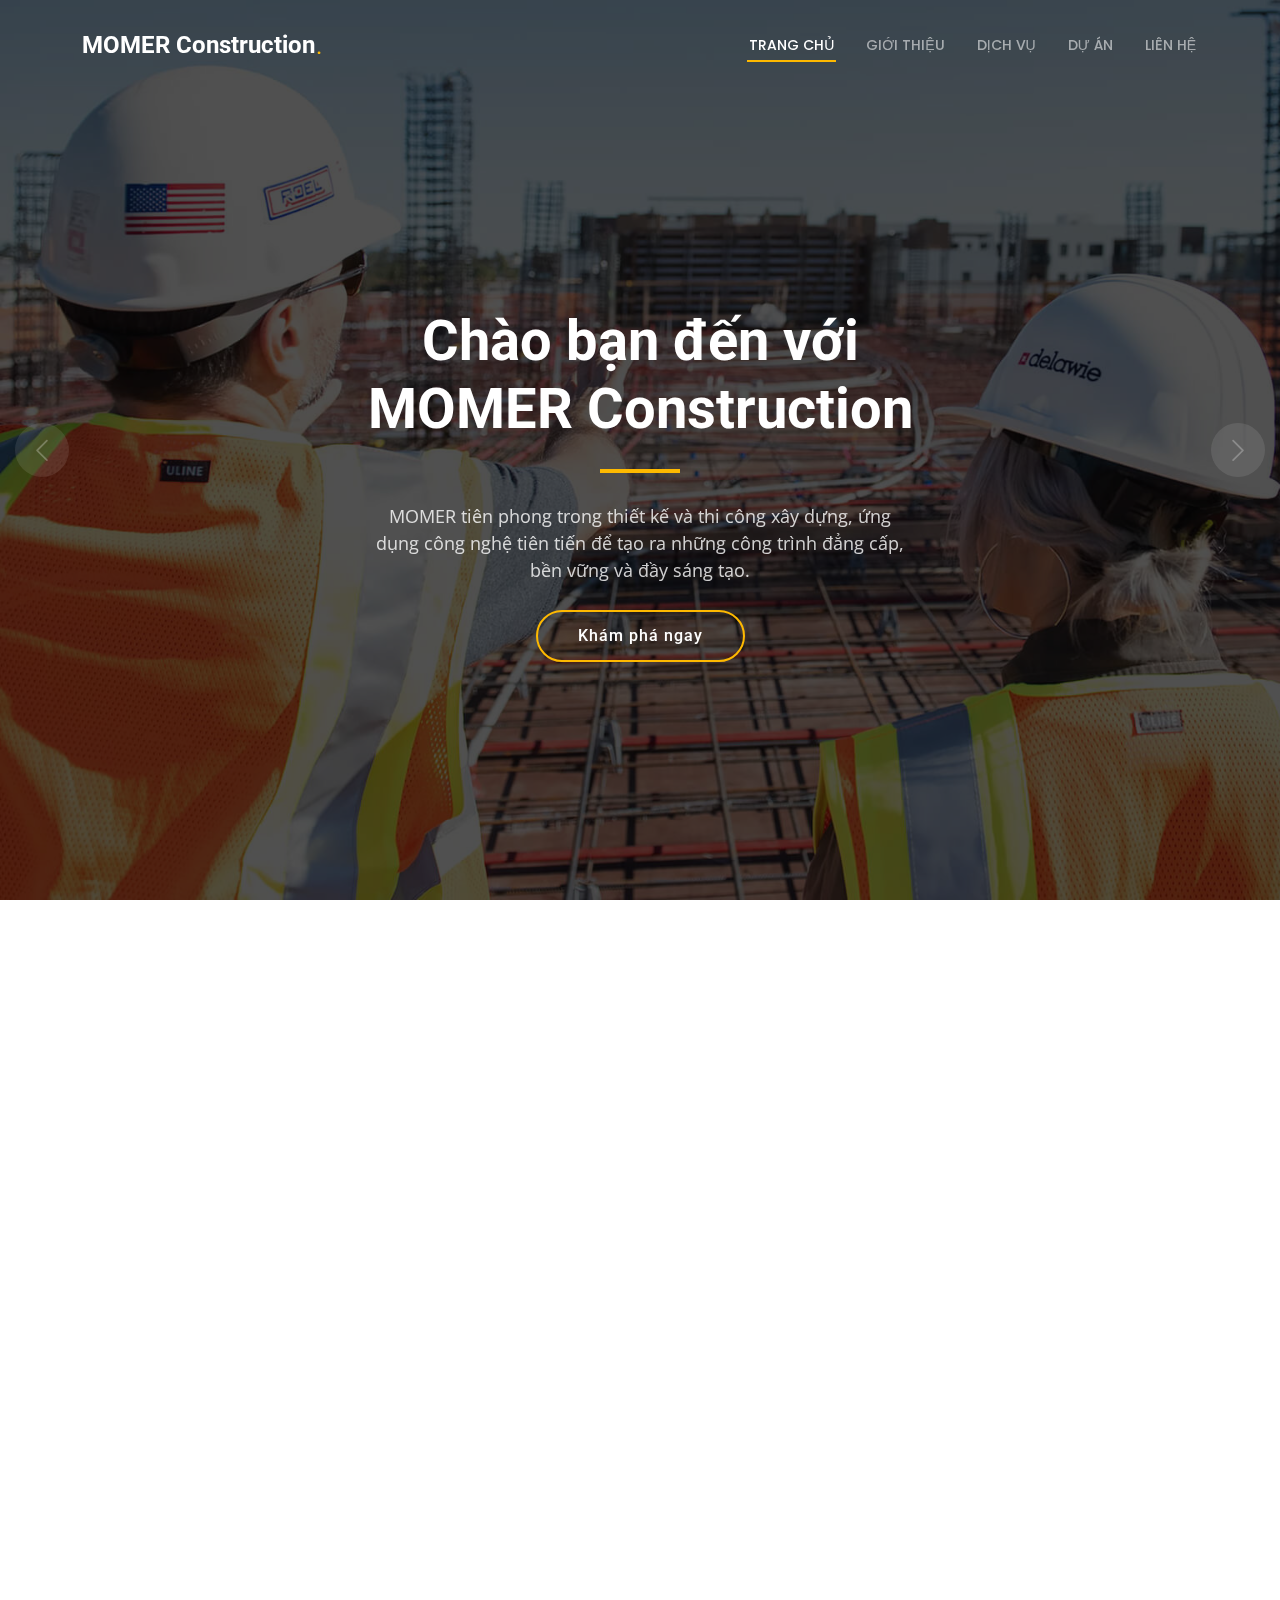
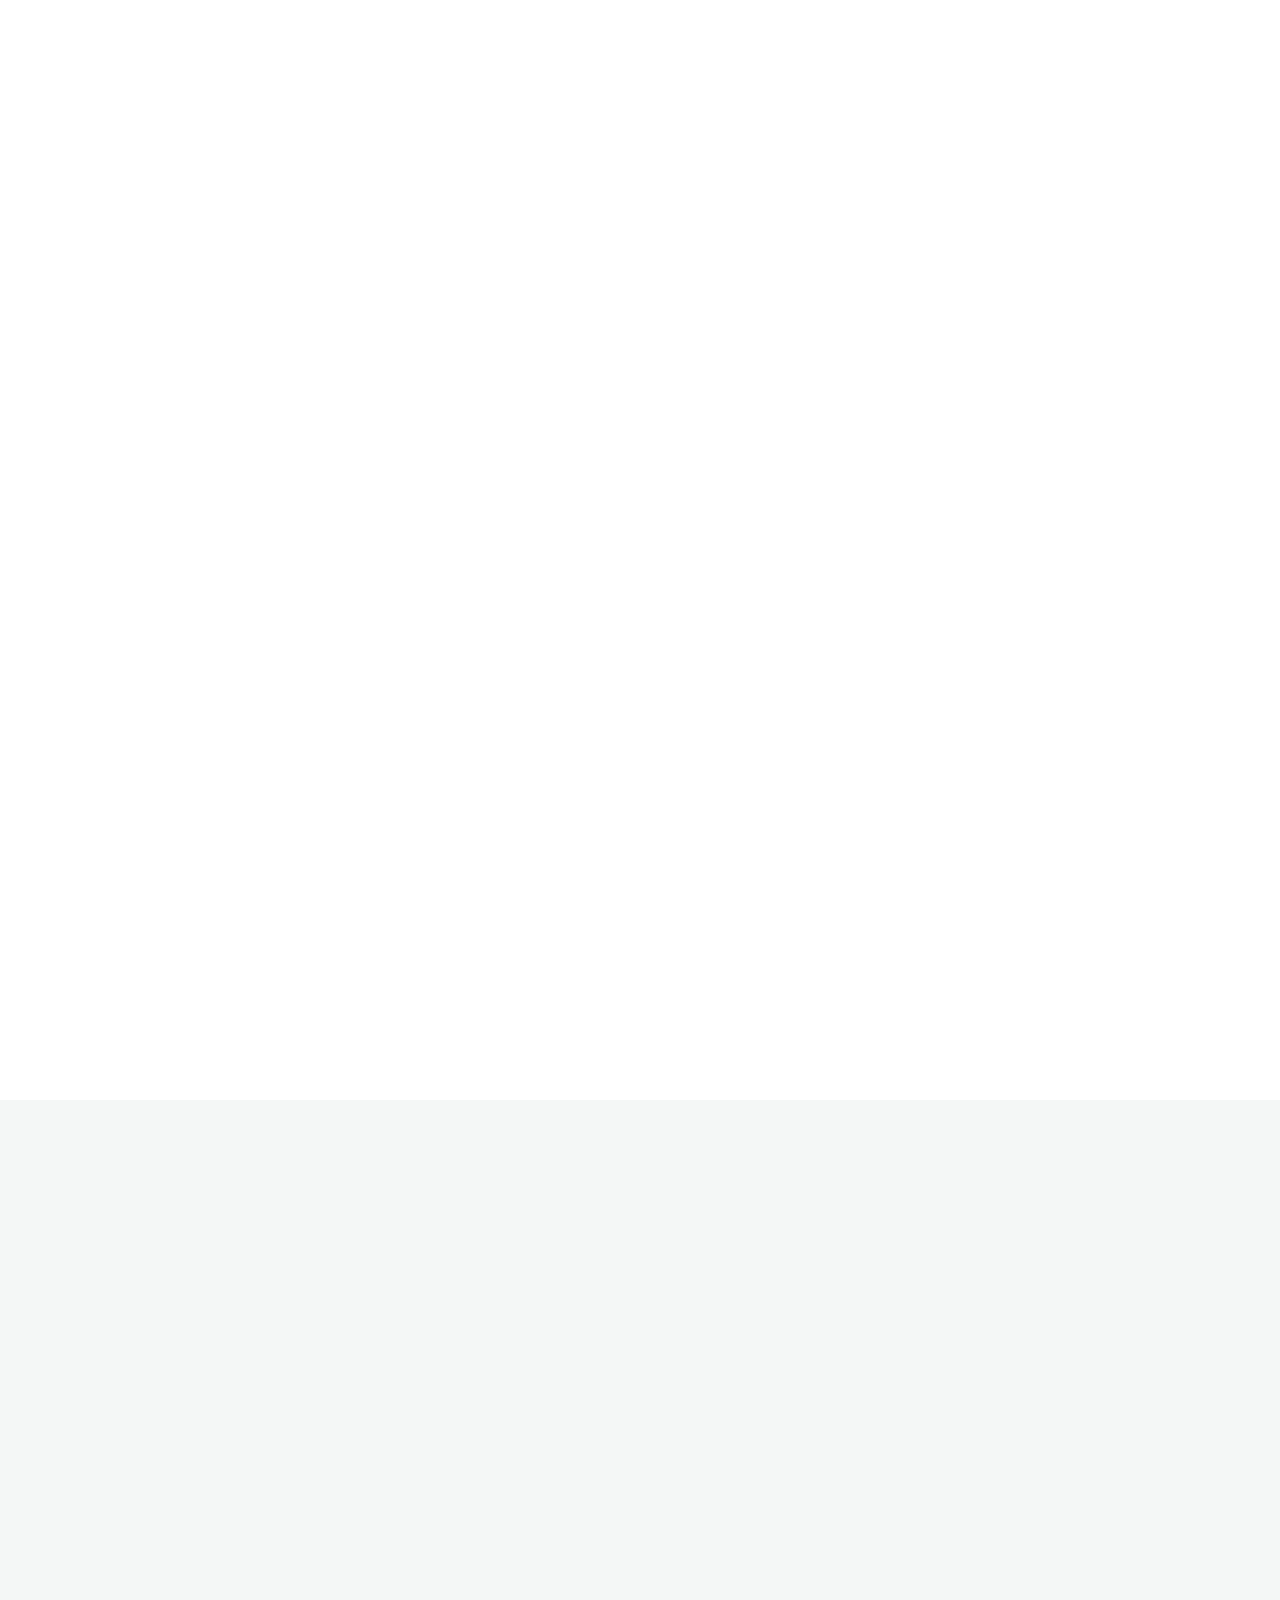
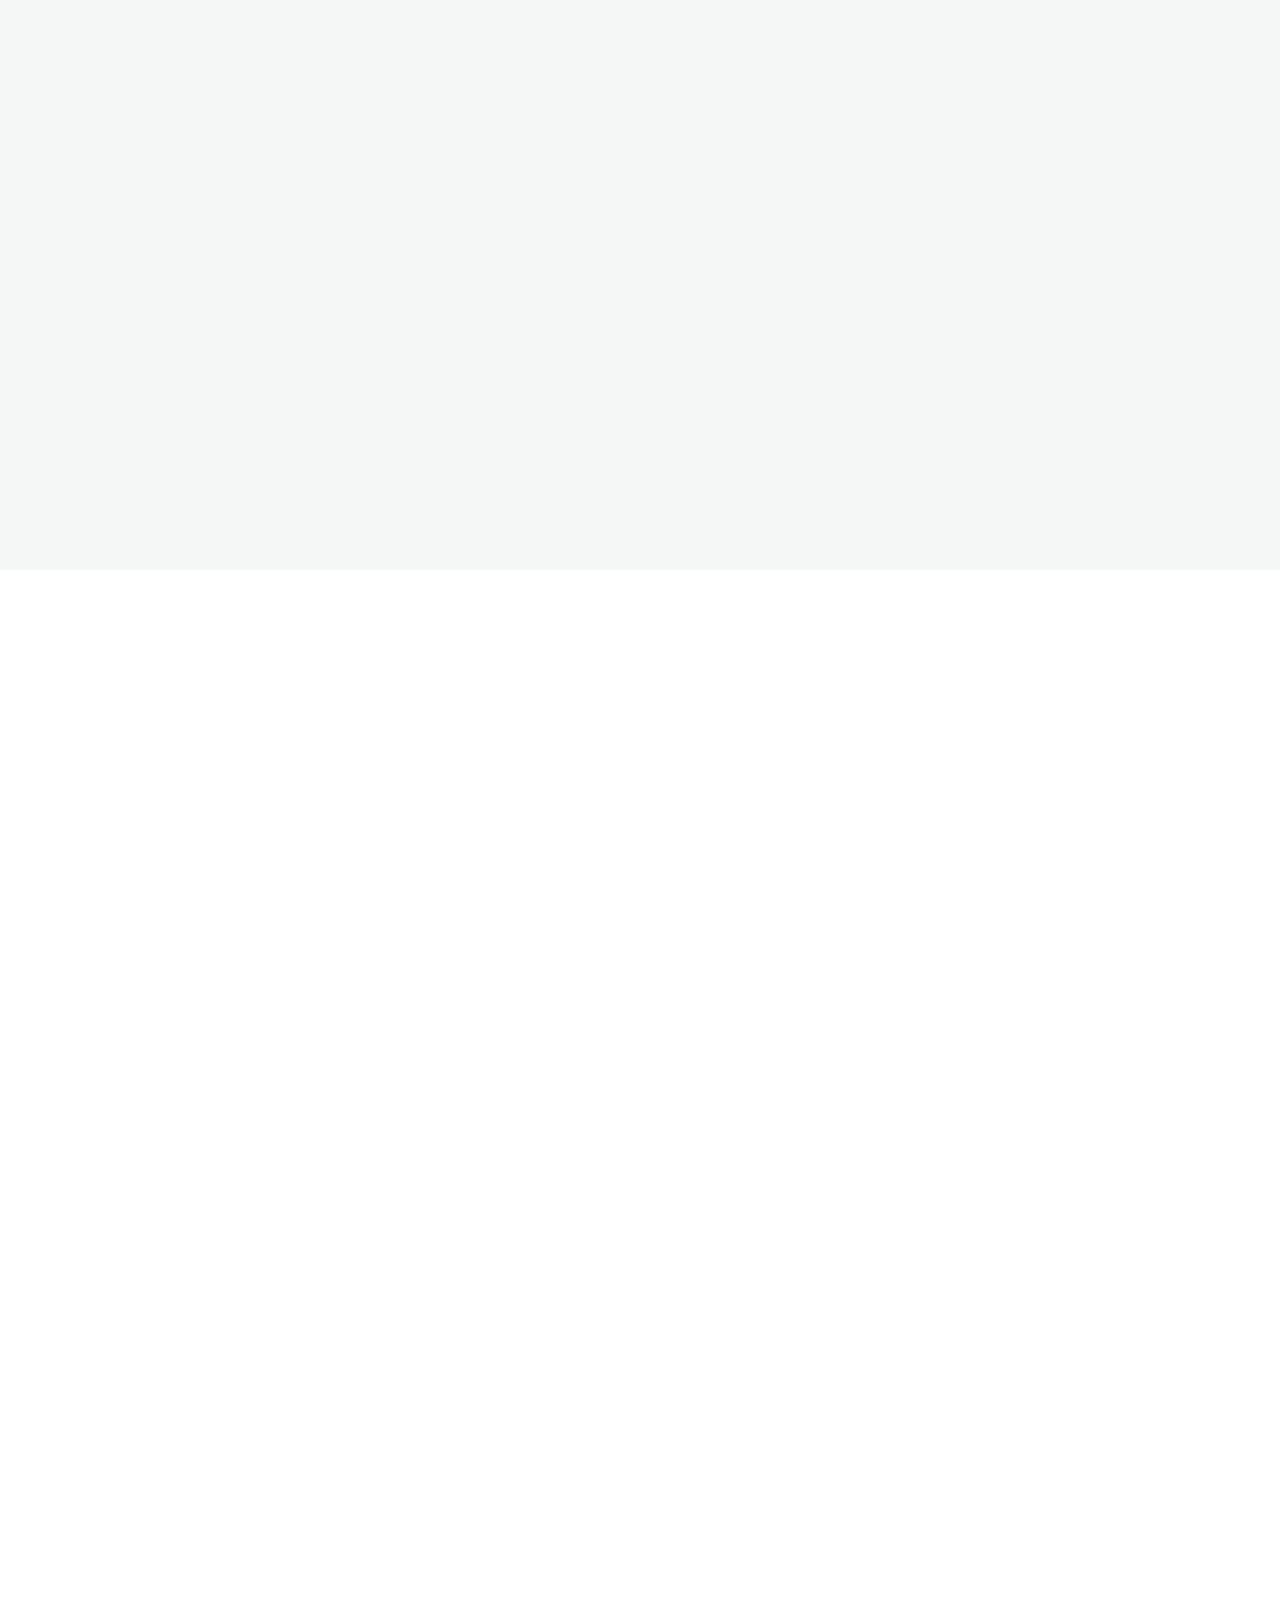
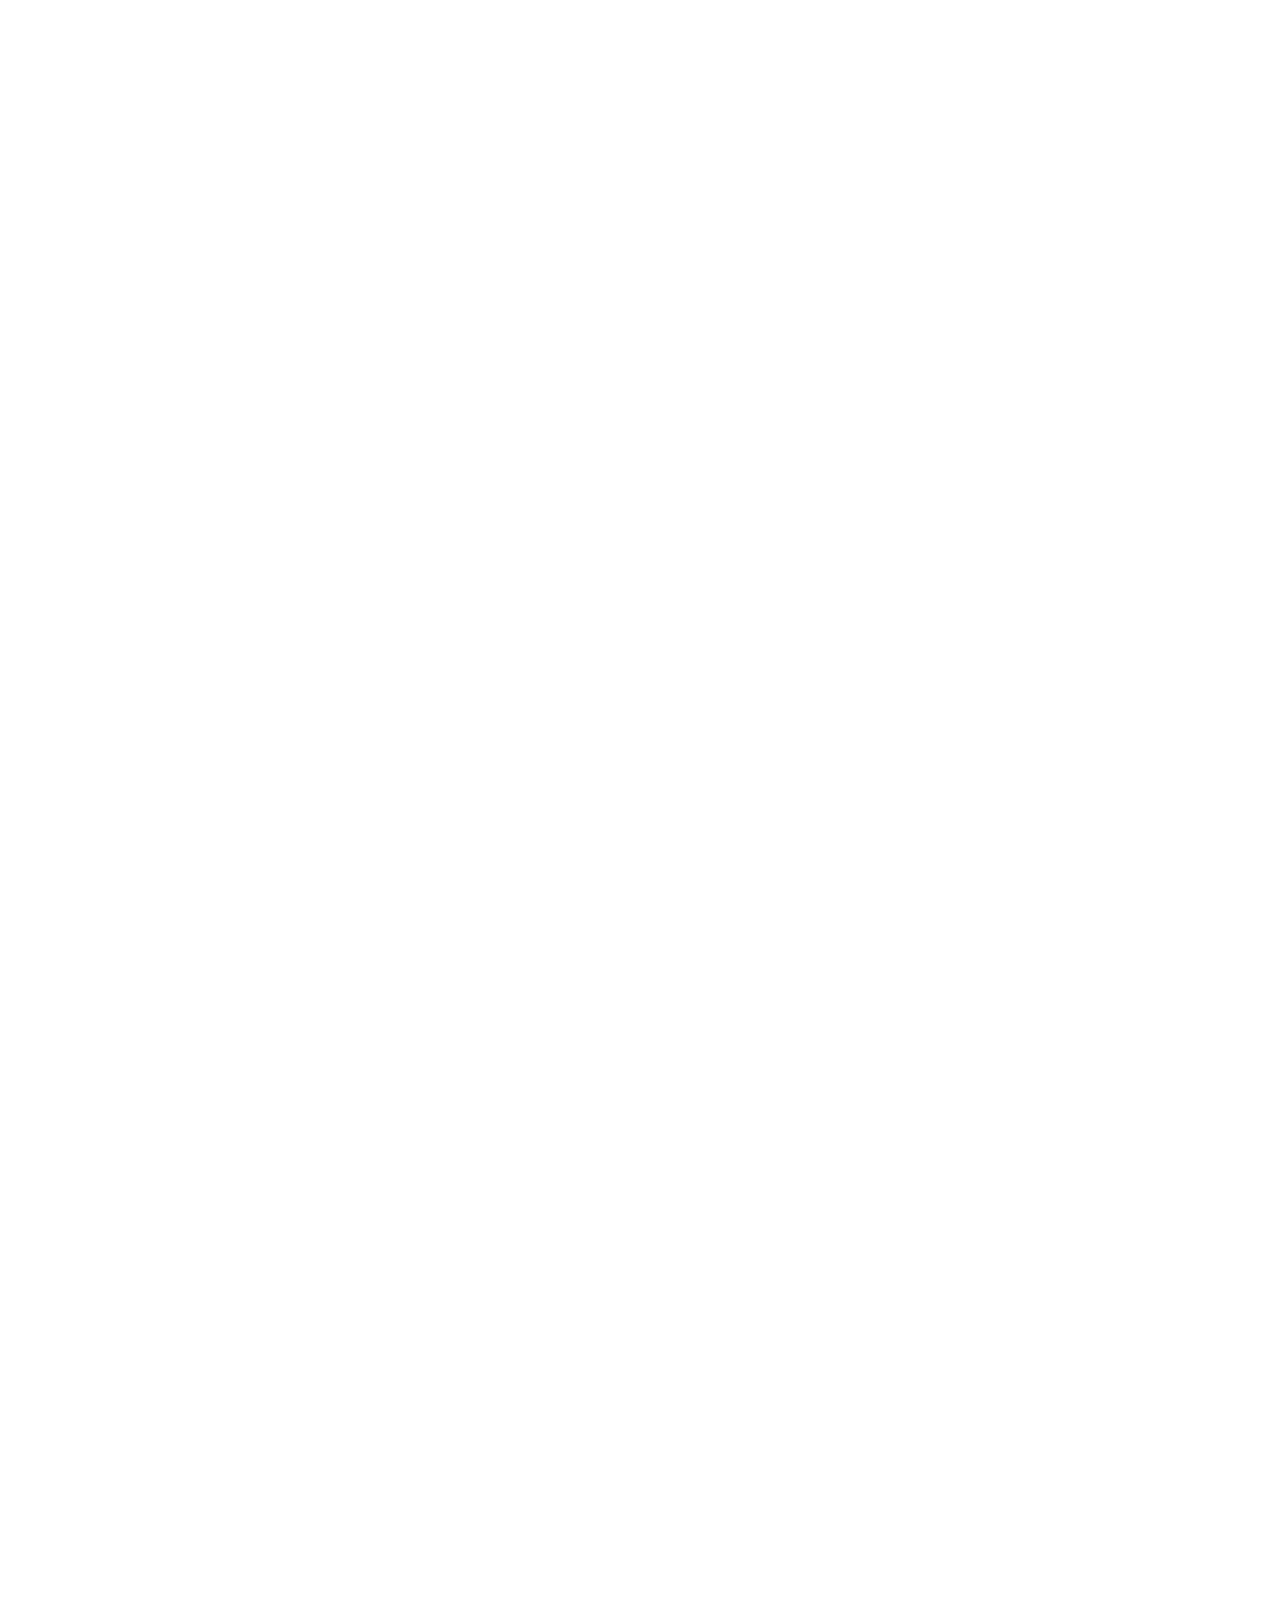
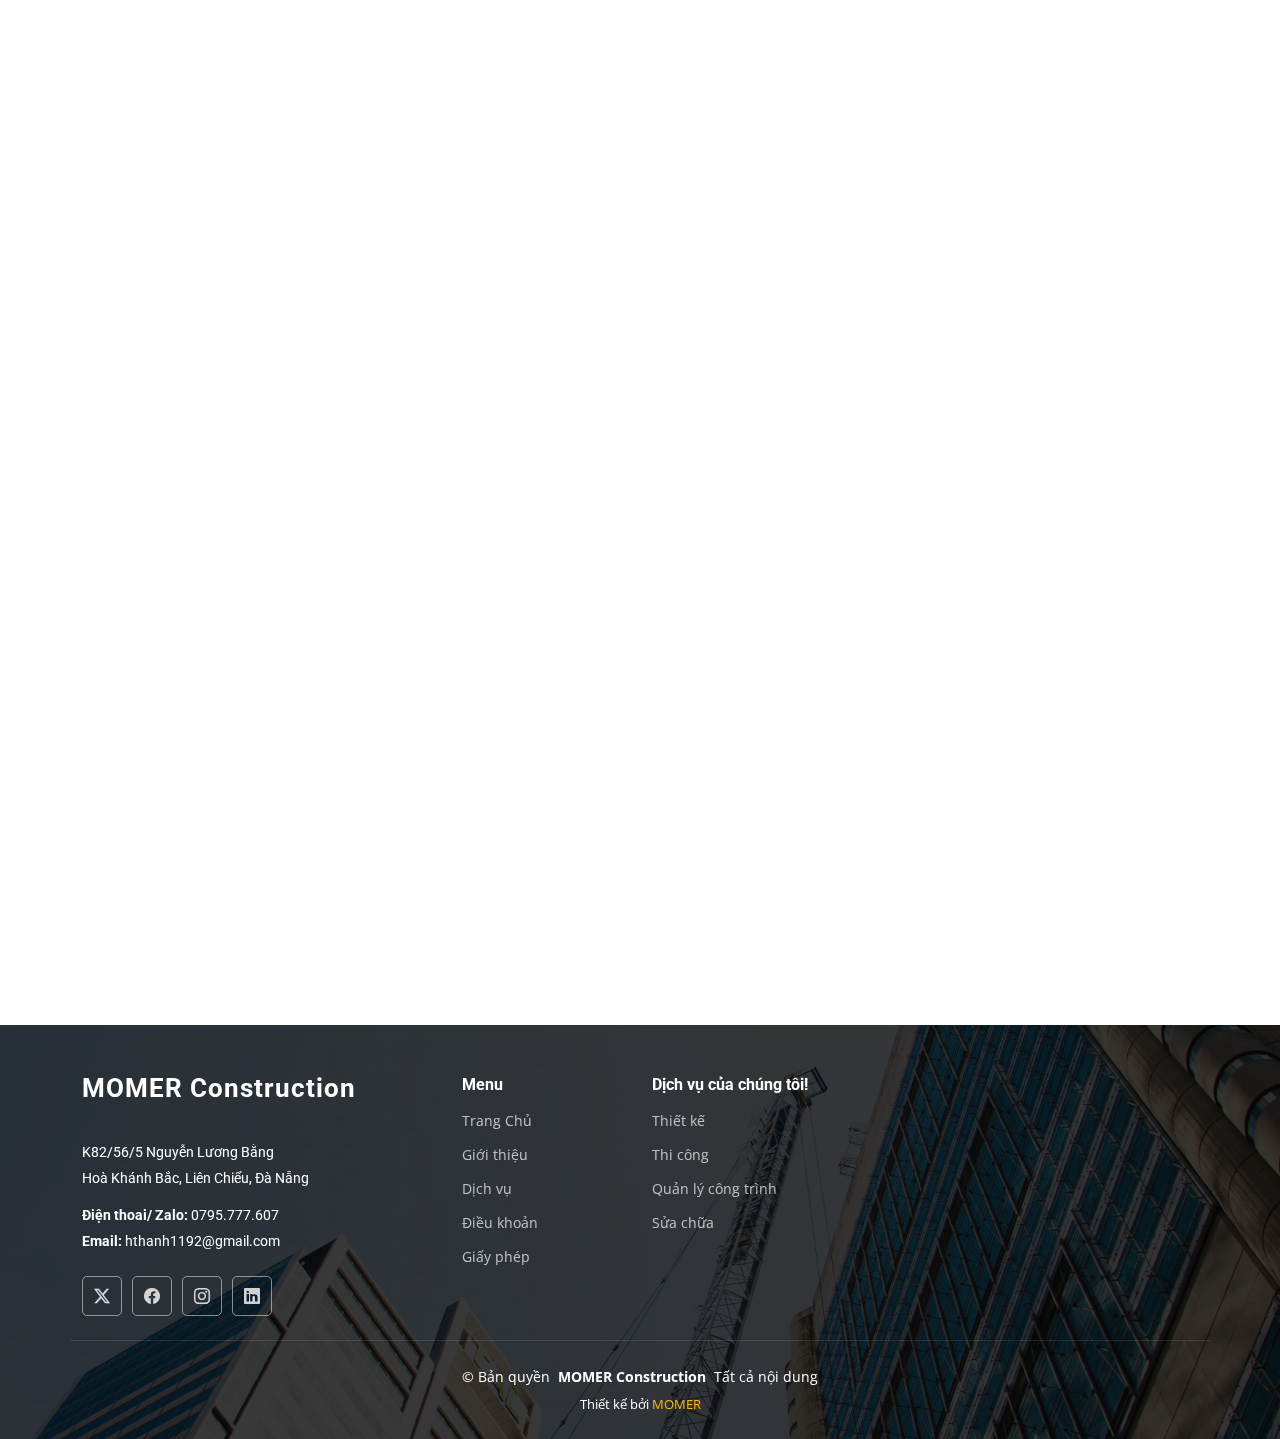
<file: index.html>
<!DOCTYPE html>
<html lang="en">

<head>
  <meta charset="utf-8">
  <meta content="width=device-width, initial-scale=1.0" name="viewport">
  <title>Index - MOMER Construction Bootstrap Template</title>
  <meta name="description" content="">
  <meta name="keywords" content="">

  <!-- Favicons -->
  <link href="assets/img/favicon.png" rel="icon">
  <link href="assets/img/apple-touch-icon.png" rel="apple-touch-icon">

  <!-- Fonts -->
  <link href="https://fonts.googleapis.com" rel="preconnect">
  <link href="https://fonts.gstatic.com" rel="preconnect" crossorigin>
  <link href="https://fonts.googleapis.com/css2?family=Roboto:ital,wght@0,100;0,300;0,400;0,500;0,700;0,900;1,100;1,300;1,400;1,500;1,700;1,900&family=Open+Sans:ital,wght@0,300;0,400;0,500;0,600;0,700;0,800;1,300;1,400;1,500;1,600;1,700;1,800&family=Poppins:ital,wght@0,100;0,200;0,300;0,400;0,500;0,600;0,700;0,800;0,900;1,100;1,200;1,300;1,400;1,500;1,600;1,700;1,800;1,900&display=swap" rel="stylesheet">

  <!-- Vendor CSS Files -->
  <link href="assets/vendor/bootstrap/css/bootstrap.min.css" rel="stylesheet">
  <link href="assets/vendor/bootstrap-icons/bootstrap-icons.css" rel="stylesheet">
  <link href="assets/vendor/aos/aos.css" rel="stylesheet">
  <link href="assets/vendor/fontawesome-free/css/all.min.css" rel="stylesheet">
  <link href="assets/vendor/glightbox/css/glightbox.min.css" rel="stylesheet">
  <link href="assets/vendor/swiper/swiper-bundle.min.css" rel="stylesheet">

  <!-- Main CSS File -->
  <link href="assets/css/main.css" rel="stylesheet">

  <!-- =======================================================
  * Template Name: MOMER Construction
  * Template URL: https://bootstrapmade.com/upconstruction-bootstrap-construction-website-template/
  * Updated: Aug 07 2024 with Bootstrap v5.3.3
  * Author: BootstrapMade.com
  * License: https://bootstrapmade.com/license/
  ======================================================== -->
</head>

<body class="index-page">

  <header id="header" class="header d-flex align-items-center fixed-top">
    <div class="container-fluid container-xl position-relative d-flex align-items-center justify-content-between">

      <a href="index.html" class="logo d-flex align-items-center">
        <!-- Uncomment the line below if you also wish to use an image logo -->
        <!-- <img src="assets/img/logo.png" alt=""> -->
        <h1 class="sitename">MOMER Construction</h1> <span>.</span>
      </a>

      <nav id="navmenu" class="navmenu">
        <ul>
          <li><a href="#" class="active">Trang Chủ</a></li>
          <li><a href="#constructions">Giới thiệu</a></li>
          <li><a href="#services">Dịch vụ</a></li>
          <li><a href="#projects">Dự án</a></li>
          </li>
          <li><a href="#get-started">Liên hệ</a></li>
        </ul>
        <i class="mobile-nav-toggle d-xl-none bi bi-list"></i>
      </nav>

    </div>
  </header>

  <main class="main">

    <!-- Hero Section -->
    <section id="hero" class="hero section dark-background">

      <div class="info d-flex align-items-center">
        <div class="container">
          <div class="row justify-content-center" data-aos="fade-up" data-aos-delay="100">
            <div class="col-lg-6 text-center">
              <h2>Chào bạn đến với MOMER Construction</h2>
              <p>MOMER tiên phong trong thiết kế và thi công xây dựng, ứng dụng công nghệ tiên tiến để tạo ra những công trình đẳng cấp, bền vững và đầy sáng tạo.</p>
              <a href="#get-started" class="btn-get-started">Khám phá ngay</a>
            </div>
          </div>
        </div>
      </div>

      <div id="hero-carousel" class="carousel slide" data-bs-ride="carousel" data-bs-interval="5000">

        <div class="carousel-item">
          <img src="assets/img/hero-carousel/hero-carousel-1.jpg" alt="">
        </div>

        <div class="carousel-item active">
          <img src="assets/img/hero-carousel/hero-carousel-2.jpg" alt="">
        </div>

        <div class="carousel-item">
          <img src="assets/img/hero-carousel/hero-carousel-3.jpg" alt="">
        </div>

        <div class="carousel-item">
          <img src="assets/img/hero-carousel/hero-carousel-4.jpg" alt="">
        </div>

        <div class="carousel-item">
          <img src="assets/img/hero-carousel/hero-carousel-5.jpg" alt="">
        </div>

        <a class="carousel-control-prev" href="#hero-carousel" role="button" data-bs-slide="prev">
          <span class="carousel-control-prev-icon bi bi-chevron-left" aria-hidden="true"></span>
        </a>

        <a class="carousel-control-next" href="#hero-carousel" role="button" data-bs-slide="next">
          <span class="carousel-control-next-icon bi bi-chevron-right" aria-hidden="true"></span>
        </a>

      </div>

    </section><!-- /Hero Section -->

    <!-- Get Started Section -->
    <section id="get-started" class="get-started section">

      <div class="container">

        <div class="row justify-content-between gy-4">

          <div class="col-lg-6 d-flex align-items-center" data-aos="zoom-out" data-aos-delay="100">
            <div class="content">
              <h3>MOMER – Kiến Tạo Không Gian, Nâng Tầm Giá Trị.</h3>
              <p>MOMER là công ty xây dựng tiên phong, ứng dụng công nghệ hiện đại để thiết kế và thi công các công trình chất lượng cao.
              </p>
              <p>Chúng tôi đồng hành cùng khách hàng từ khâu tư vấn, thiết kế đến triển khai thi công, đảm bảo tiến độ và tối ưu chi phí. Với đội ngũ chuyên gia giàu kinh nghiệm, Momer cam kết mang đến những không gian bền vững, sáng tạo và đẳng cấp.</p>
            </div>
          </div>

          <div class="col-lg-5" data-aos="zoom-out" data-aos-delay="200">
            <form action="forms/quote.php" method="post" class="php-email-form">
              <h3>Nhận báo giá</h3>
              <p>Nhận báo giá nhanh chóng – Chính xác – Cạnh tranh!</br> Để lại thông tin, MOMER sẽ liên hệ ngay với bạn.</p>
              <div class="row gy-3">

                <div class="col-12">
                  <input type="text" name="name" class="form-control" placeholder="Tên của bạn" required="">
                </div>

                <div class="col-12 ">
                  <input type="email" class="form-control" name="email" placeholder="Email" required="">
                </div>

                <div class="col-12">
                  <input type="text" class="form-control" name="phone" placeholder="Số điện thoại của bạn" required="">
                </div>

                <div class="col-12">
                  <textarea class="form-control" name="message" rows="6" placeholder="Bạn muốn hỏi!" required=""></textarea>
                </div>

                <div class="col-12 text-center">
                  <div class="loading">Đang gửi</div>
                  <div class="error-message"></div>
                  <div class="sent-message">Chúng tôi đã nhận được. Xin cảm ơn bạn!</div>

                  <button type="submit">Nhận Báo Giá</button>
                </div>

              </div>
            </form>
          </div><!-- End Quote Form -->

        </div>

      </div>

    </section><!-- /Get Started Section -->

    <!-- Constructions Section -->
    <section id="constructions" class="constructions section">

      <!-- Section Title -->
      <div class="container section-title" data-aos="fade-up">
        <h2>Xây dựng</h2>
        <p>Vì sao bạn nên chọn MOMER!</p>
      </div><!-- End Section Title -->

      <div class="container">

        <div class="row gy-4">

          <div class="col-lg-6" data-aos="fade-up" data-aos-delay="100">
            <div class="card-item">
              <div class="row">
                <div class="col-xl-5">
                  <div class="card-bg"><img src="assets/img/constructions-1.jpg" alt=""></div>
                </div>
                <div class="col-xl-7 d-flex align-items-center">
                  <div class="card-body">
                    <h4 class="card-title">Thiết kế & Thi công trọn gói.</h4>
                    <p>Khách hàng muốn một đơn vị chuyên nghiệp đảm nhận toàn bộ quá trình từ ý tưởng đến hoàn thiện công trình. Cần một đội ngũ giàu kinh nghiệm tư vấn về kiến trúc, công năng và phong thủy. Muốn đảm bảo thiết kế đẹp, phù hợp với xu hướng và sở thích cá nhân. Yêu cầu quy trình thi công chuyên nghiệp, hạn chế rủi ro, sai sót. Tìm kiếm một đơn vị cam kết chất lượng, tiến độ và chi phí minh bạch.</p>
                  </div>
                </div>
              </div>
            </div>
          </div><!-- End Card Item -->

          <div class="col-lg-6" data-aos="fade-up" data-aos-delay="200">
            <div class="card-item">
              <div class="row">
                <div class="col-xl-5">
                  <div class="card-bg"><img src="assets/img/constructions-2.jpg" alt=""></div>
                </div>
                <div class="col-xl-7 d-flex align-items-center">
                  <div class="card-body">
                    <h4 class="card-title">Cải tạo & Nâng cấp công trình</h4>
                    <p>Muốn sửa chữa, nâng cấp không gian sống hoặc làm việc để phù hợp hơn với nhu cầu mới. Cần tối ưu lại kết cấu, bố trí không gian cho tiện nghi và hiện đại hơn. Mong muốn sử dụng vật liệu mới, tiết kiệm năng lượng và tăng độ bền công trình. Tìm kiếm một giải pháp nâng cấp nhanh chóng, hạn chế ảnh hưởng đến sinh hoạt hoặc kinh doanh. Cần tư vấn để cải tạo hợp lý, vừa đáp ứng nhu cầu vừa tối ưu chi phí.</p>
                  </div>
                </div>
              </div>
            </div>
          </div><!-- End Card Item -->

          <div class="col-lg-6" data-aos="fade-up" data-aos-delay="300">
            <div class="card-item">
              <div class="row">
                <div class="col-xl-5">
                  <div class="card-bg"><img src="assets/img/constructions-3.jpg" alt=""></div>
                </div>
                <div class="col-xl-7 d-flex align-items-center">
                  <div class="card-body">
                    <h4 class="card-title">Tối ưu chi phí & Tiến độ</h4>
                    <p>Khách hàng muốn dự án được thực hiện với mức chi phí hợp lý nhưng vẫn đảm bảo chất lượng. Cần dự toán rõ ràng, minh bạch để tránh phát sinh không cần thiết. Muốn đơn vị thi công có kế hoạch quản lý tiến độ hiệu quả, hoàn thành đúng cam kết. Tìm kiếm sự cân bằng giữa ngân sách, thẩm mỹ và công năng sử dụng. Yêu cầu sự chuyên nghiệp trong quản lý dự án để hạn chế rủi ro tài chính và thời gian.</p>
                  </div>
                </div>
              </div>
            </div>
          </div><!-- End Card Item -->

          <div class="col-lg-6" data-aos="fade-up" data-aos-delay="400">
            <div class="card-item">
              <div class="row">
                <div class="col-xl-5">
                  <div class="card-bg"><img src="assets/img/constructions-4.jpg" alt=""></div>
                </div>
                <div class="col-xl-7 d-flex align-items-center">
                  <div class="card-body">
                    <h4 class="card-title">Ứng dụng công nghệ & Giải pháp hiện đại</h4>
                    <p>Khách hàng mong muốn công trình được ứng dụng công nghệ xây dựng tiên tiến, bền vững. Cần các giải pháp thông minh như vật liệu xanh, tiết kiệm năng lượng, tự động hóa. Muốn không gian có thiết kế hiện đại, phù hợp với xu hướng và nhu cầu sử dụng thực tế. Quan tâm đến các tiêu chuẩn kỹ thuật cao để đảm bảo an toàn và chất lượng lâu dài.</p>
                  </div>
                </div>
              </div>
            </div>
          </div><!-- End Card Item -->

        </div>

      </div>

    </section><!-- /Constructions Section -->

    <!-- Services Section -->
    <section id="services" class="services section light-background">

      <!-- Section Title -->
      <div class="container section-title" data-aos="fade-up">
        <h2>Dịch vụ của MOMER</h2>
        <p>Liên hệ ngay khi bạn cần!</p>
      </div><!-- End Section Title -->

      <div class="container">

        <div class="row gy-4">

          <div class="col-lg-4 col-md-6" data-aos="fade-up" data-aos-delay="100">
            <div class="service-item  position-relative">
              <div class="icon">
                <i class="fa-solid fa-mountain-city"></i>
              </div>
              <h3>Thiết kế & Thi công trọn gói</h3>
              <p>Cung cấp giải pháp toàn diện từ thiết kế kiến trúc, kết cấu, nội thất đến thi công hoàn thiện, đảm bảo thẩm mỹ và công năng tối ưu.</p>
              <a href="#" class="readmore stretched-link">Xem kỹ hơn! <i class="bi bi-arrow-right"></i></a>
            </div>
          </div><!-- End Service Item -->

          <div class="col-lg-4 col-md-6" data-aos="fade-up" data-aos-delay="200">
            <div class="service-item position-relative">
              <div class="icon">
                <i class="fa-solid fa-arrow-up-from-ground-water"></i>
              </div>
              <h3>Cải tạo & Nâng cấp nhà ở</h3>
              <p>Cải tạo, mở rộng, nâng cấp nhà phố, biệt thự, chung cư nhằm tối ưu không gian sống, nâng cao chất lượng và giá trị bất động sản.</p>
              <a href="#" class="readmore stretched-link">Xem kỹ hơn! <i class="bi bi-arrow-right"></i></a>
            </div>
          </div><!-- End Service Item -->

          <div class="col-lg-4 col-md-6" data-aos="fade-up" data-aos-delay="300">
            <div class="service-item position-relative">
              <div class="icon">
                <i class="fa-solid fa-compass-drafting"></i>
              </div>
              <h3>Xây nhà phần thô & hoàn thiện</h3>
              <p>Thi công phần thô (móng, khung, mái) hoặc hoàn thiện nội ngoại thất theo yêu cầu của khách hàng, đảm bảo chất lượng và tiến độ.</p>
              <a href="#" class="readmore stretched-link">Xem kỹ hơn! <i class="bi bi-arrow-right"></i></a>
            </div>
          </div><!-- End Service Item -->

          <div class="col-lg-4 col-md-6" data-aos="fade-up" data-aos-delay="400">
            <div class="service-item position-relative">
              <div class="icon">
                <i class="fa-solid fa-trowel-bricks"></i>
              </div>
              <h3>Thi công kết cấu & hoàn thiện </h3>
              <p> Đảm nhận các hạng mục xây dựng như móng, cột, dầm, sàn, vách… và các công đoạn hoàn thiện cho dự án lớn.</p>
              <a href="#" class="readmore stretched-link">Xem kỹ hơn! <i class="bi bi-arrow-right"></i></a>
            </div>
          </div><!-- End Service Item -->

          <div class="col-lg-4 col-md-6" data-aos="fade-up" data-aos-delay="500">
            <div class="service-item position-relative">
              <div class="icon">
                <i class="fa-solid fa-helmet-safety"></i>
              </div>
              <h3>Cung cấp & lắp đặt hệ thống kỹ thuật</h3>
              <p>Thực hiện thi công hệ thống điện, nước, điều hòa, phòng cháy chữa cháy theo tiêu chuẩn của dự án lớn.</p>
              <a href="#" class="readmore stretched-link">Xem kỹ hơn! <i class="bi bi-arrow-right"></i></a>
            </div>
          </div><!-- End Service Item -->

          <div class="col-lg-4 col-md-6" data-aos="fade-up" data-aos-delay="600">
            <div class="service-item position-relative">
              <div class="icon">
                <i class="fa-solid fa-arrow-up-from-ground-water"></i>
              </div>
              <h3>Gia công & lắp đặt vật liệu xây dựng</h3>
              <p>Cung cấp, thi công lắp đặt các vật liệu xây dựng như bê tông, cốt thép, nhôm kính, vách ngăn, giúp tối ưu chi phí và tiến độ.</p>
              <a href="#" class="readmore stretched-link">Xem kỹ hơn! <i class="bi bi-arrow-right"></i></a>
            </div>
          </div><!-- End Service Item -->

        </div>

      </div>

    </section><!-- /Services Section -->

    <!-- Alt Services Section -->
    <section id="alt-services" class="alt-services section">

      <div class="container">

        <div class="row justify-content-around gy-4">
          <div class="features-image col-lg-6" data-aos="fade-up" data-aos-delay="100"><img src="assets/img/alt-services.jpg" alt=""></div>

          <div class="col-lg-5 d-flex flex-column justify-content-center" data-aos="fade-up" data-aos-delay="200">
            <h3>Dịch Vụ Hỗ Trợ Xây Dựng Toàn Diện – Đảm Bảo Chất Lượng & Tiến Độ</h3>
            <p>Bên cạnh thi công xây dựng, Momer cung cấp các dịch vụ hỗ trợ nhằm tối ưu hóa quy trình và đảm bảo công trình đạt chất lượng cao nhất. Từ tư vấn pháp lý, quản lý tiến độ đến thiết kế nội thất và bảo trì dài hạn, chúng tôi cam kết mang đến giải pháp trọn gói, giúp khách hàng tiết kiệm thời gian, chi phí và tối đa hiệu quả đầu tư.</p>

            <div class="icon-box d-flex position-relative" data-aos="fade-up" data-aos-delay="300">
              <i class="bi bi-easel flex-shrink-0"></i>
              <div>
                <h4><a href="" class="stretched-link">Tư vấn & Xin phép xây dựng</a></h4>
                <p>Hỗ trợ khách hàng hoàn thiện hồ sơ pháp lý, xin cấp phép xây dựng nhanh chóng và đúng quy định.</p>
              </div>
            </div><!-- End Icon Box -->

            <div class="icon-box d-flex position-relative" data-aos="fade-up" data-aos-delay="400">
              <i class="bi bi-patch-check flex-shrink-0"></i>
              <div>
                <h4><a href="" class="stretched-link">Quản lý & Giám sát thi công</a></h4>
                <p>Kiểm soát tiến độ, chất lượng và chi phí thi công, đảm bảo công trình được thực hiện đúng thiết kế và tiêu chuẩn.</p>
              </div>
            </div><!-- End Icon Box -->

            <div class="icon-box d-flex position-relative" data-aos="fade-up" data-aos-delay="500">
              <i class="bi bi-brightness-high flex-shrink-0"></i>
              <div>
                <h4><a href="" class="stretched-link">Thiết kế & Thi công nội thất</a></h4>
                <p>Cung cấp giải pháp nội thất trọn gói, từ ý tưởng đến hoàn thiện, giúp tối ưu không gian sống và làm việc.</p>
              </div>
            </div><!-- End Icon Box -->

            <div class="icon-box d-flex position-relative" data-aos="fade-up" data-aos-delay="600">
              <i class="bi bi-brightness-high flex-shrink-0"></i>
              <div>
                <h4><a href="" class="stretched-link">Bảo trì & Sửa chữa công trình</a></h4>
                <p>Cung cấp dịch vụ bảo dưỡng, sửa chữa nhà ở và công trình xây dựng để đảm bảo độ bền và an toàn lâu dài.</p>
              </div>
            </div><!-- End Icon Box -->

          </div>
        </div>

      </div>

    </section><!-- /Alt Services Section -->

    <!-- Features Section -->
    <section id="features" class="features section">

      <div class="container">

        <ul class="nav nav-tabs row  g-2 d-flex" data-aos="fade-up" data-aos-delay="100" role="tablist">

          <li class="nav-item col-3" role="presentation">
            <a class="nav-link active show" data-bs-toggle="tab" data-bs-target="#features-tab-1" aria-selected="true" role="tab">
              <h4>Bền vững</h4>
            </a>
          </li><!-- End tab nav item -->

          <li class="nav-item col-3" role="presentation">
            <a class="nav-link" data-bs-toggle="tab" data-bs-target="#features-tab-2" aria-selected="false" tabindex="-1" role="tab">
              <h4>Chuyên nghiệp</h4>
            </a><!-- End tab nav item -->

          </li>
          <li class="nav-item col-3" role="presentation">
            <a class="nav-link" data-bs-toggle="tab" data-bs-target="#features-tab-3" aria-selected="false" tabindex="-1" role="tab">
              <h4>Chuyên gia</h4>
            </a>
          </li><!-- End tab nav item -->

          <li class="nav-item col-3" role="presentation">
            <a class="nav-link" data-bs-toggle="tab" data-bs-target="#features-tab-4" aria-selected="false" tabindex="-1" role="tab">
              <h4>Trọn gói </h4>
            </a>
          </li><!-- End tab nav item -->

        </ul>

        <div class="tab-content" data-aos="fade-up" data-aos-delay="200">

          <div class="tab-pane fade active show" id="features-tab-1" role="tabpanel">
            <div class="row">
              <div class="col-lg-6 order-2 order-lg-1 mt-3 mt-lg-0 d-flex flex-column justify-content-center">
                <h3>Thi công chất lượng cao – Bền vững & An toàn</h3>
                <p class="fst-italic">
                  Momer ứng dụng công nghệ hiện đại và sử dụng vật liệu cao cấp để đảm bảo công trình có độ bền vượt trội. 
                </p>
                <ul>
                  <li><i class="bi bi-check2-all"></i> <span>Mỗi dự án đều tuân thủ nghiêm ngặt các tiêu chuẩn xây dựng, giúp khách hàng yên tâm về chất lượng.
                  </span></li>
                  <li><i class="bi bi-check2-all"></i> <span>Chúng tôi cam kết mang đến không gian sống và làm việc an toàn, thẩm mỹ và tối ưu công năng.</span></li>
                  <li><i class="bi bi-check2-all"></i> <span>Từng chi tiết thi công được kiểm soát chặt chẽ để đảm bảo sự hoàn hảo trong từng công trình.</span></li>
                </ul>
              </div>
              <div class="col-lg-6 order-1 order-lg-2 text-center">
                <img src="assets/img/features-1.jpg" alt="" class="img-fluid">
              </div>
            </div>
          </div><!-- End tab content item -->

          <div class="tab-pane fade" id="features-tab-2" role="tabpanel">
            <div class="row">
              <div class="col-lg-6 order-2 order-lg-1 mt-3 mt-lg-0 d-flex flex-column justify-content-center">
                <h3> Quản lý tiến độ & chi phí tối ưu</h3>
                <p class="fst-italic">
                  Với quy trình làm việc chuyên nghiệp, Momer luôn đảm bảo hoàn thành công trình đúng hoặc sớm hơn thời gian cam kết. 
                </p>
                <ul>
                  <li><i class="bi bi-check2-all"></i> <span>Hệ thống giám sát hiện đại giúp kiểm soát tiến độ và chất lượng một cách hiệu quả.</span></li>
                  <li><i class="bi bi-check2-all"></i> <span>Chi phí thi công được tính toán minh bạch, tối ưu ngân sách mà vẫn đảm bảo chất lượng cao nhất.</span></li>
                  <li><i class="bi bi-check2-all"></i> <span>Chúng tôi giúp khách hàng hạn chế tối đa các phát sinh không cần thiết, mang lại sự an tâm trong suốt quá trình xây dựng.</span></li>
                </ul>
              </div>
              <div class="col-lg-6 order-1 order-lg-2 text-center">
                <img src="assets/img/features-2.jpg" alt="" class="img-fluid">
              </div>
            </div>
          </div><!-- End tab content item -->

          <div class="tab-pane fade" id="features-tab-3" role="tabpanel">
            <div class="row">
              <div class="col-lg-6 order-2 order-lg-1 mt-3 mt-lg-0 d-flex flex-column justify-content-center">
                <h3>Đội ngũ chuyên gia giàu kinh nghiệm</h3>
                <p class="fst-italic">
                  Momer quy tụ đội ngũ kiến trúc sư, kỹ sư và chuyên gia xây dựng với nhiều năm kinh nghiệm.
                </p>
                <ul>
                  <li><i class="bi bi-check2-all"></i> <span>Chúng tôi luôn sẵn sàng tư vấn và đưa ra giải pháp phù hợp nhất với từng dự án.</span></li>
                  <li><i class="bi bi-check2-all"></i><span>Sự chuyên nghiệp và tận tâm của đội ngũ giúp khách hàng an tâm khi hợp tác.</span></li>
                  <li><i class="bi bi-check2-all"></i> <span>Mỗi công trình không chỉ đáp ứng tiêu chuẩn kỹ thuật mà còn thể hiện phong cách và dấu ấn riêng của chủ đầu tư.</span></li>
                </ul>
              </div>
              <div class="col-lg-6 order-1 order-lg-2 text-center">
                <img src="assets/img/features-3.jpg" alt="" class="img-fluid">
              </div>
            </div>
          </div><!-- End tab content item -->

          <div class="tab-pane fade" id="features-tab-4" role="tabpanel">
            <div class="row">
              <div class="col-lg-6 order-2 order-lg-1 mt-3 mt-lg-0 d-flex flex-column justify-content-center">
                <h3>Dịch vụ trọn gói từ A-Z</h3>
                <p class="fst-italic">
                  Momer mang đến giải pháp xây dựng toàn diện, từ tư vấn thiết kế, thi công phần thô, hoàn thiện nội thất đến bảo trì sau bàn giao. 
                </p>
                <ul>
                  <li><i class="bi bi-check2-all"></i> <span>Khách hàng chỉ cần đưa ra ý tưởng, mọi thứ còn lại đã có chúng tôi lo.</span></li>
                  <li><i class="bi bi-check2-all"></i> <span>Với quy trình đồng bộ và khép kín, Momer giúp tiết kiệm thời gian, công sức và chi phí.</span></li>
                  <li><i class="bi bi-check2-all"></i> <span>Chúng tôi đảm bảo mỗi công trình đều đạt tiêu chuẩn cao nhất, từ giai đoạn đầu tiên đến khi bàn giao hoàn thiện.</span></li>
                </ul>
              </div>
              <div class="col-lg-6 order-1 order-lg-2 text-center">
                <img src="assets/img/features-4.jpg" alt="" class="img-fluid">
              </div>
            </div>
          </div><!-- End tab content item -->

        </div>

      </div>

    </section><!-- /Features Section -->

    <!-- Projects Section -->
    <section id="projects" class="projects section">

      <!-- Section Title -->
      <div class="container section-title" data-aos="fade-up">
        <h2>Dự án Tiêu biểu!</h2>
        <p>MOMER Đã làm hàng trăm Dự án khắp cả nước, dưới dây là vài Dự án lớn!</p>
      </div><!-- End Section Title -->

      <div class="container">

        <div class="isotope-layout" data-default-filter="*" data-layout="masonry" data-sort="original-order">

          <ul class="portfolio-filters isotope-filters" data-aos="fade-up" data-aos-delay="100">
            <li data-filter="*" class="filter-active">Tất cả</li>
            <li data-filter=".filter-construction">Xây dựng</li>
            <li data-filter=".filter-remodeling">Thầu phụ</li>
            <li data-filter=".filter-repairs">Sửa chữa</li>
            <li data-filter=".filter-design">Thiết kế</li>
          </ul><!-- End Portfolio Filters -->

          <div class="row gy-4 isotope-container" data-aos="fade-up" data-aos-delay="200">

            <div class="col-lg-4 col-md-6 portfolio-item isotope-item filter-remodeling">
              <div class="portfolio-content h-100">
                <img src="assets/img/projects/remodeling-1.jpg" class="img-fluid" alt="">
                <div class="portfolio-info">
                  <h4>Dự án 1</h4>
                  <p>Lorem ipsum, dolor sit amet consectetur</p>
                  <a href="assets/img/projects/remodeling-1.jpg" title="App 1" data-gallery="portfolio-gallery-app" class="glightbox preview-link"><i class="bi bi-zoom-in"></i></a>
                  <a href="project-details.html" title="More Details" class="details-link"><i class="bi bi-link-45deg"></i></a>
                </div>
              </div>
            </div><!-- End Portfolio Item -->

            <div class="col-lg-4 col-md-6 portfolio-item isotope-item filter-construction">
              <div class="portfolio-content h-100">
                <img src="assets/img/projects/construction-1.jpg" class="img-fluid" alt="">
                <div class="portfolio-info">
                  <h4>Dự án 2</h4>
                  <p>Lorem ipsum, dolor sit amet consectetur</p>
                  <a href="assets/img/projects/construction-1.jpg" title="Product 1" data-gallery="portfolio-gallery-product" class="glightbox preview-link"><i class="bi bi-zoom-in"></i></a>
                  <a href="project-details.html" title="More Details" class="details-link"><i class="bi bi-link-45deg"></i></a>
                </div>
              </div>
            </div><!-- End Portfolio Item -->

            <div class="col-lg-4 col-md-6 portfolio-item isotope-item filter-repairs">
              <div class="portfolio-content h-100">
                <img src="assets/img/projects/repairs-1.jpg" class="img-fluid" alt="">
                <div class="portfolio-info">
                  <h4>Dự án 3</h4>
                  <p>Lorem ipsum, dolor sit amet consectetur</p>
                  <a href="assets/img/projects/repairs-1.jpg" title="Branding 1" data-gallery="portfolio-gallery-branding" class="glightbox preview-link"><i class="bi bi-zoom-in"></i></a>
                  <a href="project-details.html" title="More Details" class="details-link"><i class="bi bi-link-45deg"></i></a>
                </div>
              </div>
            </div><!-- End Portfolio Item -->

            <div class="col-lg-4 col-md-6 portfolio-item isotope-item filter-design">
              <div class="portfolio-content h-100">
                <img src="assets/img/projects/design-1.jpg" class="img-fluid" alt="">
                <div class="portfolio-info">
                  <h4>Dự án 4</h4>
                  <p>Lorem ipsum, dolor sit amet consectetur</p>
                  <a href="assets/img/projects/design-1.jpg" title="Branding 1" data-gallery="portfolio-gallery-book" class="glightbox preview-link"><i class="bi bi-zoom-in"></i></a>
                  <a href="project-details.html" title="More Details" class="details-link"><i class="bi bi-link-45deg"></i></a>
                </div>
              </div>
            </div><!-- End Portfolio Item -->

            <div class="col-lg-4 col-md-6 portfolio-item isotope-item filter-remodeling">
              <div class="portfolio-content h-100">
                <img src="assets/img/projects/remodeling-2.jpg" class="img-fluid" alt="">
                <div class="portfolio-info">
                  <h4>Dự án 5</h4>
                  <p>Lorem ipsum, dolor sit amet consectetur</p>
                  <a href="assets/img/projects/remodeling-2.jpg" title="App 2" data-gallery="portfolio-gallery-app" class="glightbox preview-link"><i class="bi bi-zoom-in"></i></a>
                  <a href="project-details.html" title="More Details" class="details-link"><i class="bi bi-link-45deg"></i></a>
                </div>
              </div>
            </div><!-- End Portfolio Item -->

            <div class="col-lg-4 col-md-6 portfolio-item isotope-item filter-construction">
              <div class="portfolio-content h-100">
                <img src="assets/img/projects/construction-2.jpg" class="img-fluid" alt="">
                <div class="portfolio-info">
                  <h4>Dự án 6</h4>
                  <p>Lorem ipsum, dolor sit amet consectetur</p>
                  <a href="assets/img/projects/construction-2.jpg" title="Product 2" data-gallery="portfolio-gallery-product" class="glightbox preview-link"><i class="bi bi-zoom-in"></i></a>
                  <a href="project-details.html" title="More Details" class="details-link"><i class="bi bi-link-45deg"></i></a>
                </div>
              </div>
            </div><!-- End Portfolio Item -->

            <div class="col-lg-4 col-md-6 portfolio-item isotope-item filter-repairs">
              <div class="portfolio-content h-100">
                <img src="assets/img/projects/repairs-2.jpg" class="img-fluid" alt="">
                <div class="portfolio-info">
                  <h4>Dự án 7</h4>
                  <p>Lorem ipsum, dolor sit amet consectetur</p>
                  <a href="assets/img/projects/repairs-2.jpg" title="Branding 2" data-gallery="portfolio-gallery-branding" class="glightbox preview-link"><i class="bi bi-zoom-in"></i></a>
                  <a href="project-details.html" title="More Details" class="details-link"><i class="bi bi-link-45deg"></i></a>
                </div>
              </div>
            </div><!-- End Portfolio Item -->

            <div class="col-lg-4 col-md-6 portfolio-item isotope-item filter-design">
              <div class="portfolio-content h-100">
                <img src="assets/img/projects/design-2.jpg" class="img-fluid" alt="">
                <div class="portfolio-info">
                  <h4>Dự án 8</h4>
                  <p>Lorem ipsum, dolor sit amet consectetur</p>
                  <a href="assets/img/projects/design-2.jpg" title="Branding 2" data-gallery="portfolio-gallery-book" class="glightbox preview-link"><i class="bi bi-zoom-in"></i></a>
                  <a href="project-details.html" title="More Details" class="details-link"><i class="bi bi-link-45deg"></i></a>
                </div>
              </div>
            </div><!-- End Portfolio Item -->

            <div class="col-lg-4 col-md-6 portfolio-item isotope-item filter-remodeling">
              <div class="portfolio-content h-100">
                <img src="assets/img/projects/remodeling-3.jpg" class="img-fluid" alt="">
                <div class="portfolio-info">
                  <h4>Dự án 9</h4>
                  <p>Lorem ipsum, dolor sit amet consectetur</p>
                  <a href="assets/img/projects/remodeling-3.jpg" title="App 3" data-gallery="portfolio-gallery-app" class="glightbox preview-link"><i class="bi bi-zoom-in"></i></a>
                  <a href="project-details.html" title="More Details" class="details-link"><i class="bi bi-link-45deg"></i></a>
                </div>
              </div>
            </div><!-- End Portfolio Item -->

            <div class="col-lg-4 col-md-6 portfolio-item isotope-item filter-construction">
              <div class="portfolio-content h-100">
                <img src="assets/img/projects/construction-3.jpg" class="img-fluid" alt="">
                <div class="portfolio-info">
                  <h4>Dự án 10</h4>
                  <p>Lorem ipsum, dolor sit amet consectetur</p>
                  <a href="assets/img/projects/construction-3.jpg" title="Product 3" data-gallery="portfolio-gallery-product" class="glightbox preview-link"><i class="bi bi-zoom-in"></i></a>
                  <a href="project-details.html" title="More Details" class="details-link"><i class="bi bi-link-45deg"></i></a>
                </div>
              </div>
            </div><!-- End Portfolio Item -->

            <div class="col-lg-4 col-md-6 portfolio-item isotope-item filter-repairs">
              <div class="portfolio-content h-100">
                <img src="assets/img/projects/repairs-3.jpg" class="img-fluid" alt="">
                <div class="portfolio-info">
                  <h4>Dự án 11</h4>
                  <p>Lorem ipsum, dolor sit amet consectetur</p>
                  <a href="assets/img/projects/repairs-3.jpg" title="Branding 2" data-gallery="portfolio-gallery-branding" class="glightbox preview-link"><i class="bi bi-zoom-in"></i></a>
                  <a href="project-details.html" title="More Details" class="details-link"><i class="bi bi-link-45deg"></i></a>
                </div>
              </div>
            </div><!-- End Portfolio Item -->

            <div class="col-lg-4 col-md-6 portfolio-item isotope-item filter-design">
              <div class="portfolio-content h-100">
                <img src="assets/img/projects/design-3.jpg" class="img-fluid" alt="">
                <div class="portfolio-info">
                  <h4>Dự án 12</h4>
                  <p>Lorem ipsum, dolor sit amet consectetur</p>
                  <a href="assets/img/projects/design-3.jpg" title="Branding 3" data-gallery="portfolio-gallery-book" class="glightbox preview-link"><i class="bi bi-zoom-in"></i></a>
                  <a href="project-details.html" title="More Details" class="details-link"><i class="bi bi-link-45deg"></i></a>
                </div>
              </div>
            </div><!-- End Portfolio Item -->

          </div><!-- End Portfolio Container -->

        </div>

      </div>

    </section><!-- /Projects Section -->

    <!-- Testimonials Section -->
    <section id="testimonials" class="testimonials section">

      <!-- Section Title -->
      <div class="container section-title" data-aos="fade-up">
        <h2>Đánh giá từ </br>Quý Khách hàng!</h2>
        <p>Mỗi đánh giá là sự Tin tưởng và Niềm tin mà Quý khách hàng đã đặt vào MOMER chúng tôi!</p>
      </div><!-- End Section Title -->

      <div class="container" data-aos="fade-up" data-aos-delay="100">

        <div class="swiper init-swiper">
          <script type="application/json" class="swiper-config">
            {
              "loop": true,
              "speed": 600,
              "autoplay": {
                "delay": 5000
              },
              "slidesPerView": "auto",
              "pagination": {
                "el": ".swiper-pagination",
                "type": "bullets",
                "clickable": true
              },
              "breakpoints": {
                "320": {
                  "slidesPerView": 1,
                  "spaceBetween": 40
                },
                "1200": {
                  "slidesPerView": 2,
                  "spaceBetween": 20
                }
              }
            }
          </script>
          <div class="swiper-wrapper">

            <div class="swiper-slide">
              <div class="testimonial-wrap">
                <div class="testimonial-item">
                  <img src="assets/img/testimonials/testimonials-1.jpg" class="testimonial-img" alt="">
                  <h3>Nguyễn Sư Lê</h3>
                  <h4>Ceo &amp; Founder</h4>
                  <div class="stars">
                    <i class="bi bi-star-fill"></i><i class="bi bi-star-fill"></i><i class="bi bi-star-fill"></i><i class="bi bi-star-fill"></i><i class="bi bi-star-fill"></i>
                  </div>
                  <p>
                    <i class="bi bi-quote quote-icon-left"></i>
                    <span>Mỗi dự án là 1 lần Niềm tin được tích luỹ, MOMER làm việc rất Tận tâm và hiểu rõ ý tưởng mà tôi mong muốn. Mong sẽ được hợp tác lâu dài cùng quý công ty!</span>
                    <i class="bi bi-quote quote-icon-right"></i>
                  </p>
                </div>
              </div>
            </div><!-- End testimonial item -->

            <div class="swiper-slide">
              <div class="testimonial-wrap">
                <div class="testimonial-item">
                  <img src="assets/img/testimonials/testimonials-2.jpg" class="testimonial-img" alt="">
                  <h3>Hà Văn Trương</h3>
                  <h4>Designer</h4>
                  <div class="stars">
                    <i class="bi bi-star-fill"></i><i class="bi bi-star-fill"></i><i class="bi bi-star-fill"></i><i class="bi bi-star-fill"></i><i class="bi bi-star-fill"></i>
                  </div>
                  <p>
                    <i class="bi bi-quote quote-icon-left"></i>
                    <span>Ý tưởng của tôi khá Độc và Dị, nhưng MOMER vẫn tìm ra giải pháp để biến nó thành sự thât, không có việc gì khó, chỉ cần có MOMER là xong!</span>
                    <i class="bi bi-quote quote-icon-right"></i>
                  </p>
                </div>
              </div>
            </div><!-- End testimonial item -->

            <div class="swiper-slide">
              <div class="testimonial-wrap">
                <div class="testimonial-item">
                  <img src="assets/img/testimonials/testimonials-1.jpg" class="testimonial-img" alt="">
                  <h3>Nguyễn Sư Lê</h3>
                  <h4>Ceo &amp; Founder</h4>
                  <div class="stars">
                    <i class="bi bi-star-fill"></i><i class="bi bi-star-fill"></i><i class="bi bi-star-fill"></i><i class="bi bi-star-fill"></i><i class="bi bi-star-fill"></i>
                  </div>
                  <p>
                    <i class="bi bi-quote quote-icon-left"></i>
                    <span>Mỗi dự án là 1 lần Niềm tin được tích luỹ, MOMER làm việc rất Tận tâm và hiểu rõ ý tưởng mà tôi mong muốn. Mong sẽ được hợp tác lâu dài cùng quý công ty!</span>
                    <i class="bi bi-quote quote-icon-right"></i>
                  </p>
                </div>
              </div>
            </div><!-- End testimonial item -->

            <div class="swiper-slide">
              <div class="testimonial-wrap">
                <div class="testimonial-item">
                  <img src="assets/img/testimonials/testimonials-2.jpg" class="testimonial-img" alt="">
                  <h3>Hà Văn Trương</h3>
                  <h4>Designer</h4>
                  <div class="stars">
                    <i class="bi bi-star-fill"></i><i class="bi bi-star-fill"></i><i class="bi bi-star-fill"></i><i class="bi bi-star-fill"></i><i class="bi bi-star-fill"></i>
                  </div>
                  <p>
                    <i class="bi bi-quote quote-icon-left"></i>
                    <span>Ý tưởng của tôi khá Độc và Dị, nhưng MOMER vẫn tìm ra giải pháp để biến nó thành sự thât, không có việc gì khó, chỉ cần có MOMER là xong!</span>
                    <i class="bi bi-quote quote-icon-right"></i>
                  </p>
                </div>
              </div>
            </div><!-- End testimonial item -->

            <div class="swiper-slide">
              <div class="testimonial-wrap">
                <div class="testimonial-item">
                  <img src="assets/img/testimonials/testimonials-1.jpg" class="testimonial-img" alt="">
                  <h3>Nguyễn Sư Lê</h3>
                  <h4>Ceo &amp; Founder</h4>
                  <div class="stars">
                    <i class="bi bi-star-fill"></i><i class="bi bi-star-fill"></i><i class="bi bi-star-fill"></i><i class="bi bi-star-fill"></i><i class="bi bi-star-fill"></i>
                  </div>
                  <p>
                    <i class="bi bi-quote quote-icon-left"></i>
                    <span>Mỗi dự án là 1 lần Niềm tin được tích luỹ, MOMER làm việc rất Tận tâm và hiểu rõ ý tưởng mà tôi mong muốn. Mong sẽ được hợp tác lâu dài cùng quý công ty!</span>
                    <i class="bi bi-quote quote-icon-right"></i>
                  </p>
                </div>
              </div>
            </div><!-- End testimonial item -->

            <div class="swiper-slide">
              <div class="testimonial-wrap">
                <div class="testimonial-item">
                  <img src="assets/img/testimonials/testimonials-2.jpg" class="testimonial-img" alt="">
                  <h3>Hà Văn Trương</h3>
                  <h4>Designer</h4>
                  <div class="stars">
                    <i class="bi bi-star-fill"></i><i class="bi bi-star-fill"></i><i class="bi bi-star-fill"></i><i class="bi bi-star-fill"></i><i class="bi bi-star-fill"></i>
                  </div>
                  <p>
                    <i class="bi bi-quote quote-icon-left"></i>
                    <span>Ý tưởng của tôi khá Độc và Dị, nhưng MOMER vẫn tìm ra giải pháp để biến nó thành sự thât, không có việc gì khó, chỉ cần có MOMER là xong!</span>
                    <i class="bi bi-quote quote-icon-right"></i>
                  </p>
                </div>
              </div>
            </div><!-- End testimonial item -->

          </div>
          <div class="swiper-pagination"></div>
        </div>

      </div>

    </section><!-- /Testimonials Section -->

  </main>

  <footer id="footer" class="footer dark-background">

    <div class="container footer-top">
      <div class="row gy-4">
        <div class="col-lg-4 col-md-6 footer-about">
          <a href="index.html" class="logo d-flex align-items-center">
            <span class="sitename">MOMER Construction</span>
          </a>
          <div class="footer-contact pt-3">
            <p>K82/56/5 Nguyễn Lương Bằng</p>
            <p>Hoà Khánh Bắc, Liên Chiểu, Đà Nẵng</p>
            <p class="mt-3"><strong>Điện thoai/ Zalo:</strong> <span>0795.777.607</span></p>
            <p><strong>Email:</strong> <span>hthanh1192@gmail.com</span></p>
          </div>
          <div class="social-links d-flex mt-4">
            <a href=""><i class="bi bi-twitter-x"></i></a>
            <a href="https://fb.com/thanhmomer"><i class="bi bi-facebook"></i></a>
            <a href=""><i class="bi bi-instagram"></i></a>
            <a href=""><i class="bi bi-linkedin"></i></a>
          </div>
        </div>

        <div class="col-lg-2 col-md-3 footer-links">
          <h4>Menu</h4>
          <ul>
            <li><a href="#">Trang Chủ</a></li>
            <li><a href="#">Giới thiệu</a></li>
            <li><a href="#">Dịch vụ</a></li>
            <li><a href="#">Điều khoản</a></li>
            <li><a href="#">Giấy phép</a></li>
          </ul>
        </div>

        <div class="col-lg-2 col-md-3 footer-links">
          <h4>Dịch vụ của chúng tôi!</h4>
          <ul>
            <li><a href="#">Thiết kế</a></li>
            <li><a href="#">Thi công</a></li>
            <li><a href="#">Quản lý công trình</a></li>
            <li><a href="#">Sửa chữa</a></li>
          </ul>
        </div>

      </div>
    </div>

    <div class="container copyright text-center mt-4">
      <p>© <span> Bản quyền</span> <strong class="px-1 sitename"> MOMER Construction</strong> <span> Tất cả nội dung</span></p>
      <div class="credits">
        <!-- All the links in the footer should remain intact. -->
        <!-- You can delete the links only if you've purchased the pro version. -->
        <!-- Licensing information: https://bootstrapmade.com/license/ -->
        <!-- Purchase the pro version with working PHP/AJAX contact form: [buy-url] -->
        Thiết kế bởi <a href="https://momer.my/">MOMER</a>
      </div>
    </div>

  </footer>

  <!-- Scroll Top -->
  <a href="#" id="scroll-top" class="scroll-top d-flex align-items-center justify-content-center"><i class="bi bi-arrow-up-short"></i></a>

  <!-- Preloader -->
  <div id="preloader"></div>

  <!-- Vendor JS Files -->
  <script src="assets/vendor/bootstrap/js/bootstrap.bundle.min.js"></script>
  <script src="assets/vendor/php-email-form/validate.js"></script>
  <script src="assets/vendor/aos/aos.js"></script>
  <script src="assets/vendor/glightbox/js/glightbox.min.js"></script>
  <script src="assets/vendor/imagesloaded/imagesloaded.pkgd.min.js"></script>
  <script src="assets/vendor/isotope-layout/isotope.pkgd.min.js"></script>
  <script src="assets/vendor/swiper/swiper-bundle.min.js"></script>
  <script src="assets/vendor/purecounter/purecounter_vanilla.js"></script>

  <!-- Main JS File -->
  <script src="assets/js/main.js"></script>

</body>

</html>
</file>
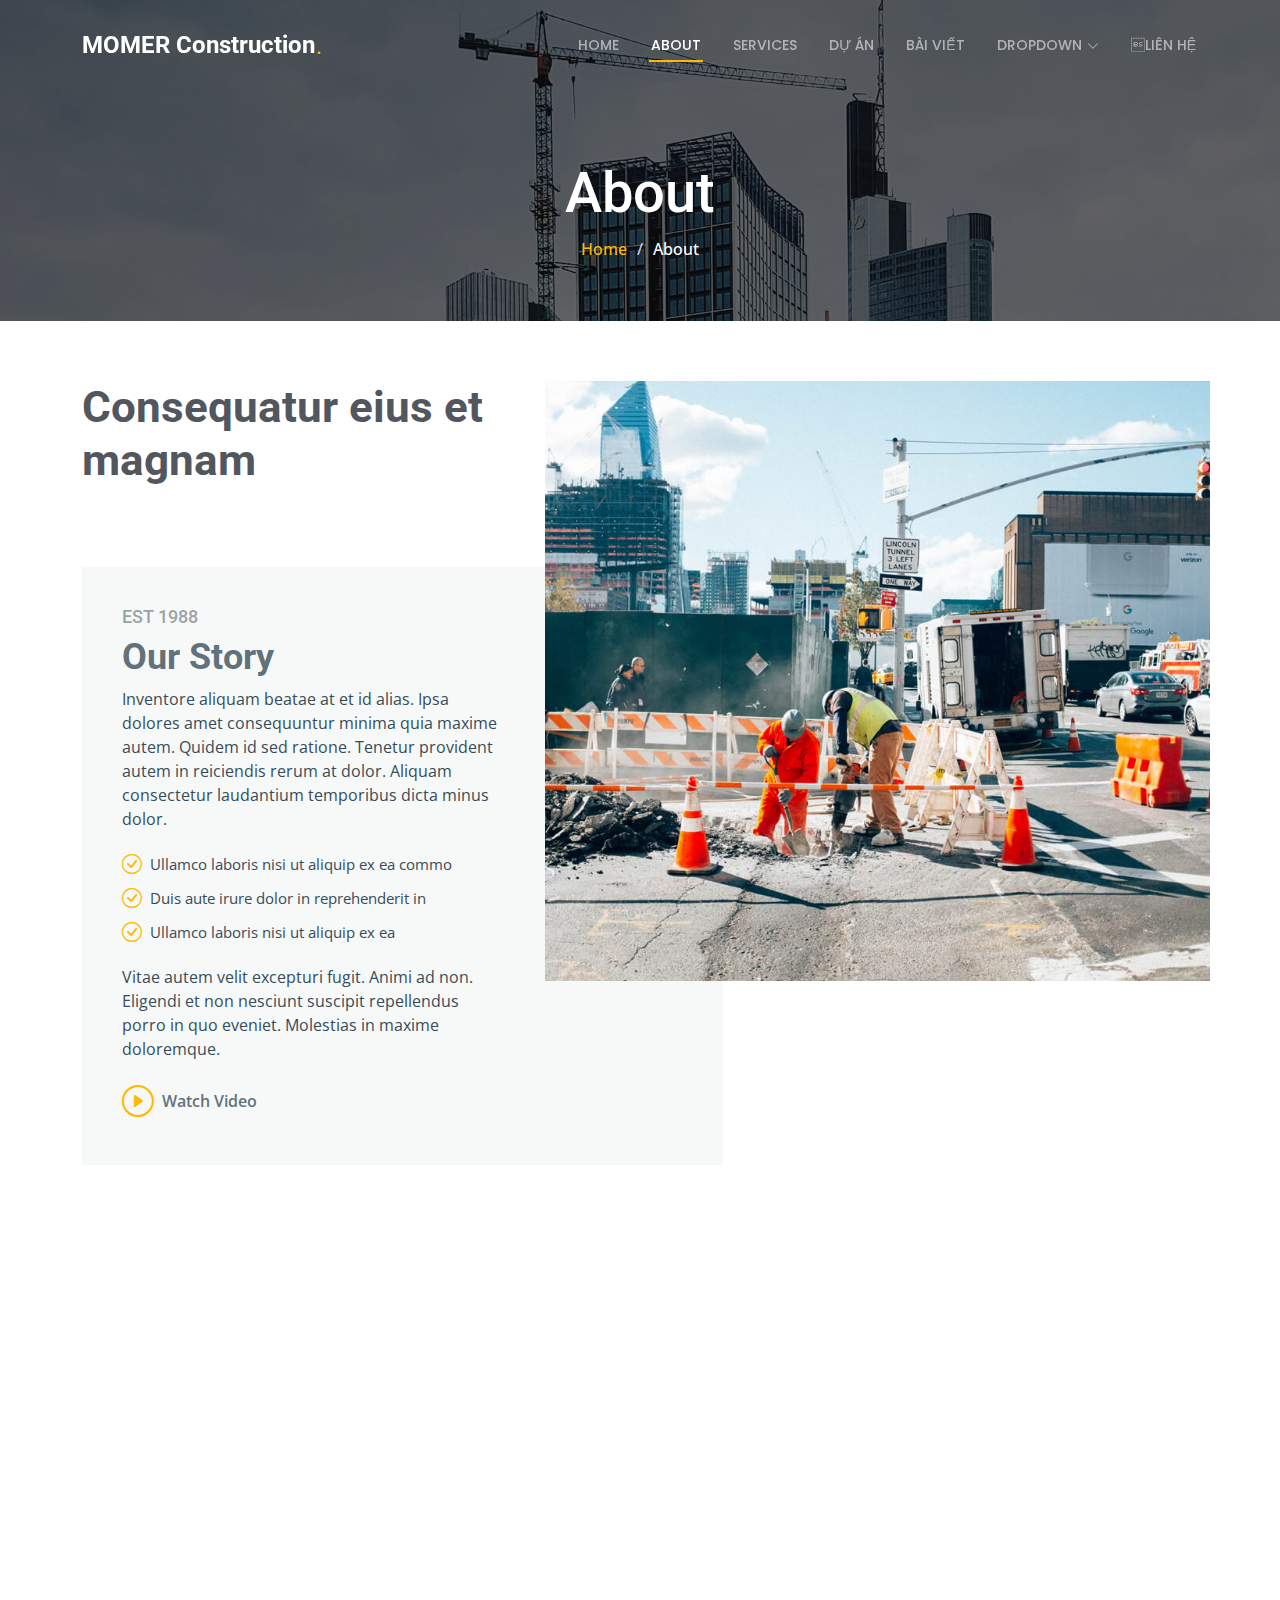
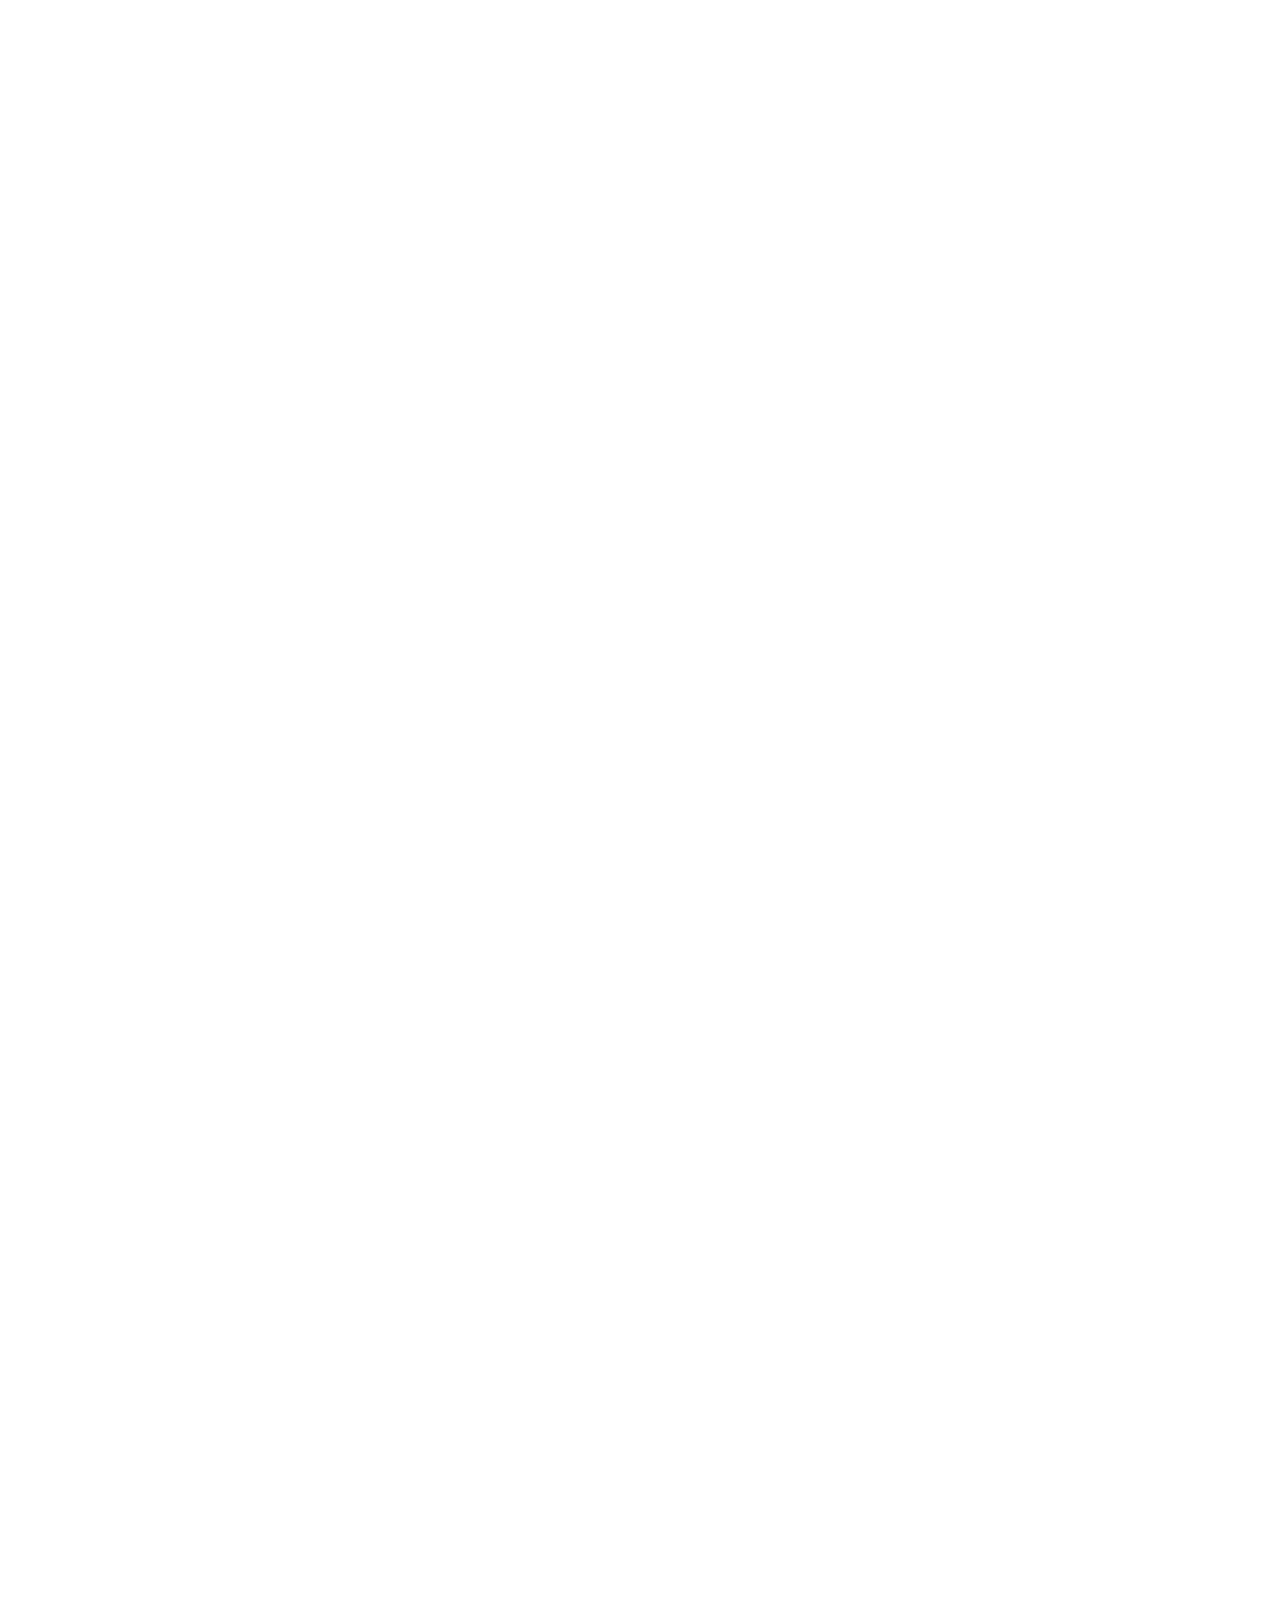
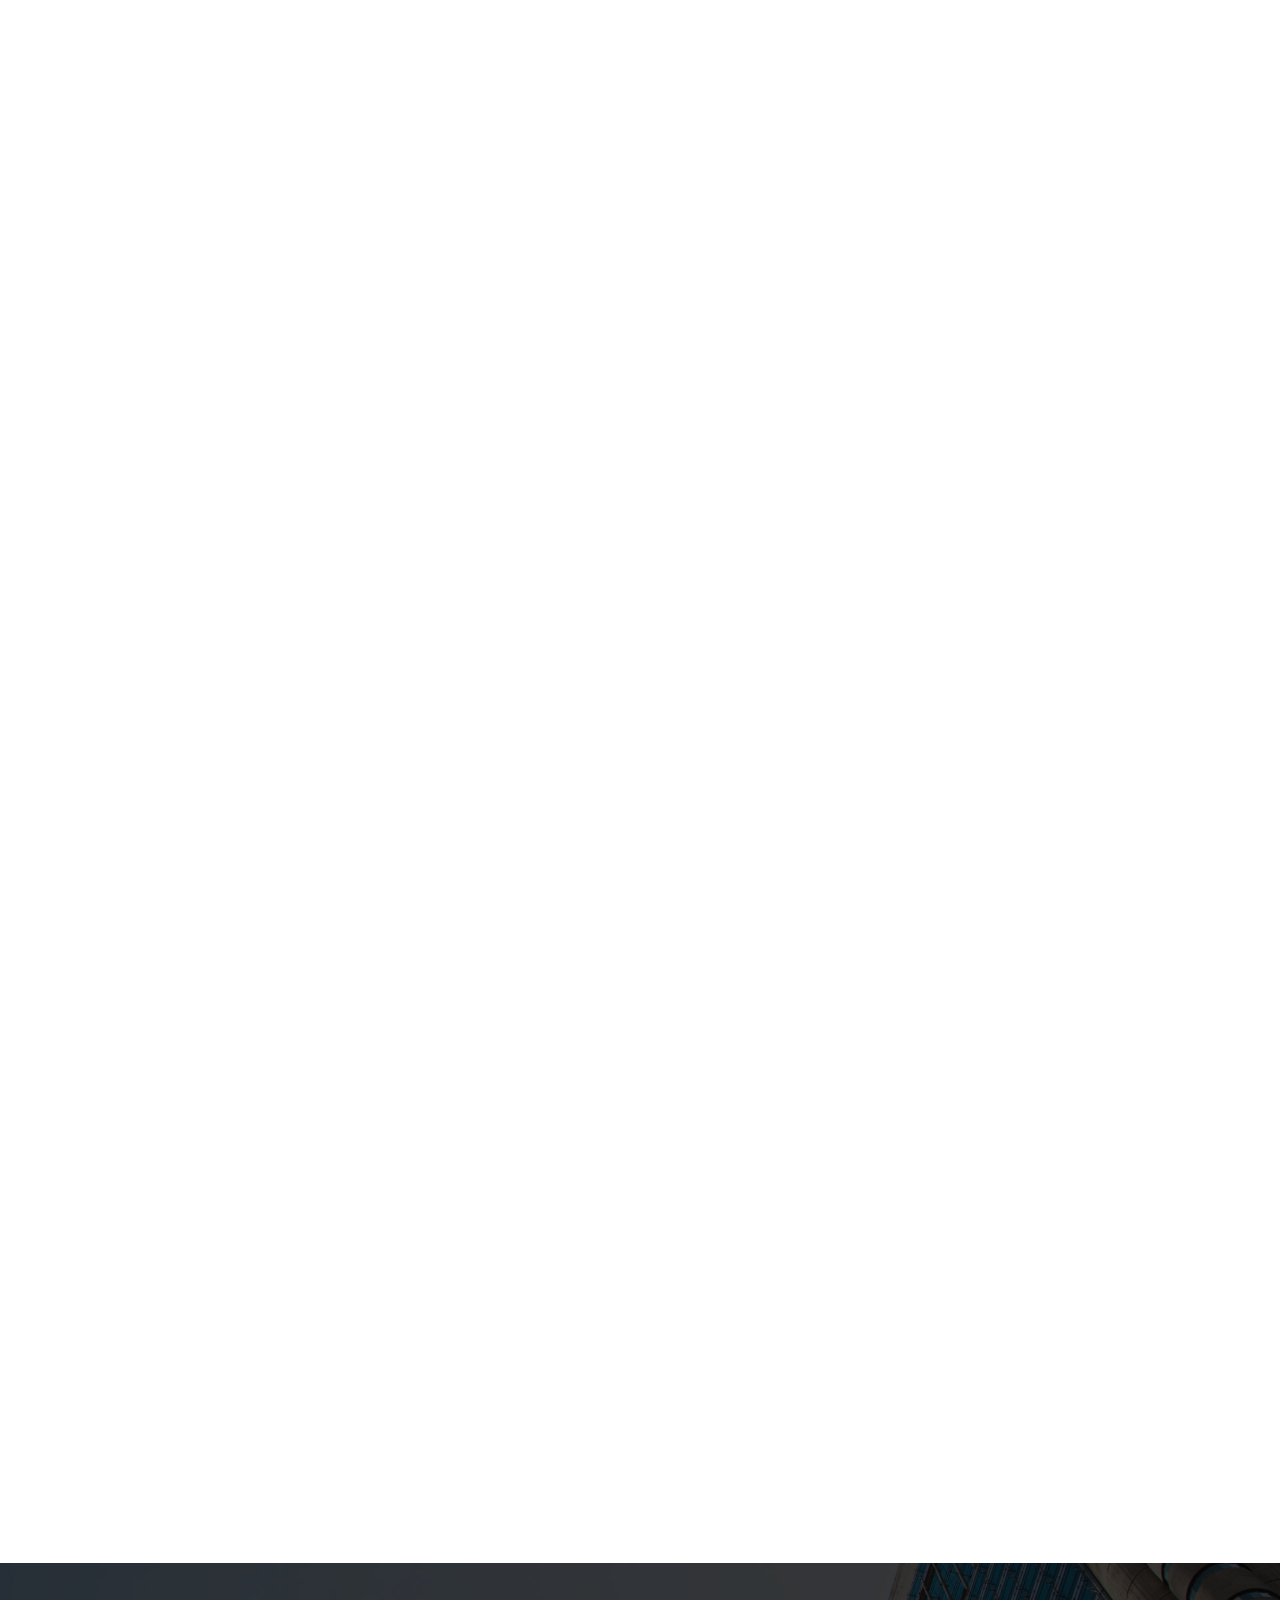
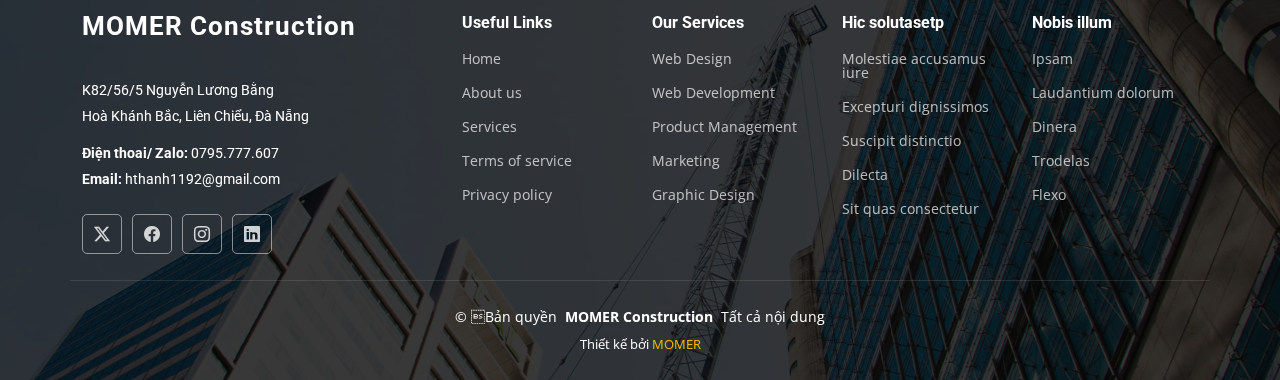
<file: about.html>
<!DOCTYPE html>
<html lang="en">

<head>
  <meta charset="utf-8">
  <meta content="width=device-width, initial-scale=1.0" name="viewport">
  <title>About - MOMER Construction Bootstrap Template</title>
  <meta name="description" content="">
  <meta name="keywords" content="">

  <!-- Favicons -->
  <link href="assets/img/favicon.png" rel="icon">
  <link href="assets/img/apple-touch-icon.png" rel="apple-touch-icon">

  <!-- Fonts -->
  <link href="https://fonts.googleapis.com" rel="preconnect">
  <link href="https://fonts.gstatic.com" rel="preconnect" crossorigin>
  <link href="https://fonts.googleapis.com/css2?family=Roboto:ital,wght@0,100;0,300;0,400;0,500;0,700;0,900;1,100;1,300;1,400;1,500;1,700;1,900&family=Open+Sans:ital,wght@0,300;0,400;0,500;0,600;0,700;0,800;1,300;1,400;1,500;1,600;1,700;1,800&family=Poppins:ital,wght@0,100;0,200;0,300;0,400;0,500;0,600;0,700;0,800;0,900;1,100;1,200;1,300;1,400;1,500;1,600;1,700;1,800;1,900&display=swap" rel="stylesheet">

  <!-- Vendor CSS Files -->
  <link href="assets/vendor/bootstrap/css/bootstrap.min.css" rel="stylesheet">
  <link href="assets/vendor/bootstrap-icons/bootstrap-icons.css" rel="stylesheet">
  <link href="assets/vendor/aos/aos.css" rel="stylesheet">
  <link href="assets/vendor/fontawesome-free/css/all.min.css" rel="stylesheet">
  <link href="assets/vendor/glightbox/css/glightbox.min.css" rel="stylesheet">
  <link href="assets/vendor/swiper/swiper-bundle.min.css" rel="stylesheet">

  <!-- Main CSS File -->
  <link href="assets/css/main.css" rel="stylesheet">

  <!-- =======================================================
  * Template Name: MOMER Construction
  * Template URL: https://bootstrapmade.com/upconstruction-bootstrap-construction-website-template/
  * Updated: Aug 07 2024 with Bootstrap v5.3.3
  * Author: BootstrapMade.com
  * License: https://bootstrapmade.com/license/
  ======================================================== -->
</head>

<body class="about-page">

  <header id="header" class="header d-flex align-items-center fixed-top">
    <div class="container-fluid container-xl position-relative d-flex align-items-center justify-content-between">

      <a href="index.html" class="logo d-flex align-items-center">
        <!-- Uncomment the line below if you also wish to use an image logo -->
        <!-- <img src="assets/img/logo.png" alt=""> -->
        <h1 class="sitename">MOMER Construction</h1> <span>.</span>
      </a>

      <nav id="navmenu" class="navmenu">
        <ul>
          <li><a href="index.html">Home</a></li>
          <li><a href="about.html" class="active">About</a></li>
          <li><a href="services.html">Services</a></li>
          <li><a href="projects.html">Dự án</a></li>
          <li><a href="blog.html">Bài viết</a></li>
          <li class="dropdown"><a href="#"><span>Dropdown</span> <i class="bi bi-chevron-down toggle-dropdown"></i></a>
            <ul>
              <li><a href="#">Dropdown 1</a></li>
              <li class="dropdown"><a href="#"><span>Deep Dropdown</span> <i class="bi bi-chevron-down toggle-dropdown"></i></a>
                <ul>
                  <li><a href="#">Deep Dropdown 1</a></li>
                  <li><a href="#">Deep Dropdown 2</a></li>
                  <li><a href="#">Deep Dropdown 3</a></li>
                  <li><a href="#">Deep Dropdown 4</a></li>
                  <li><a href="#">Deep Dropdown 5</a></li>
                </ul>
              </li>
              <li><a href="#">Dropdown 2</a></li>
              <li><a href="#">Dropdown 3</a></li>
              <li><a href="#">Dropdown 4</a></li>
            </ul>
          </li>
          <li><a href="contact.html">Liên hệ</a></li>
        </ul>
        <i class="mobile-nav-toggle d-xl-none bi bi-list"></i>
      </nav>

    </div>
  </header>

  <main class="main">

    <!-- Page Title -->
    <div class="page-title dark-background" style="background-image: url(assets/img/page-title-bg.jpg);">
      <div class="container position-relative">
        <h1>About</h1>
        <nav class="breadcrumbs">
          <ol>
            <li><a href="index.html">Home</a></li>
            <li class="current">About</li>
          </ol>
        </nav>
      </div>
    </div><!-- End Page Title -->

    <!-- About Section -->
    <section id="about" class="about section">

      <div class="container">

        <div class="row position-relative">

          <div class="col-lg-7 about-img" data-aos="zoom-out" data-aos-delay="200"><img src="assets/img/about.jpg"></div>

          <div class="col-lg-7" data-aos="fade-up" data-aos-delay="100">
            <h2 class="inner-title">Consequatur eius et magnam</h2>
            <div class="our-story">
              <h4>Est 1988</h4>
              <h3>Our Story</h3>
              <p>Inventore aliquam beatae at et id alias. Ipsa dolores amet consequuntur minima quia maxime autem. Quidem id sed ratione. Tenetur provident autem in reiciendis rerum at dolor. Aliquam consectetur laudantium temporibus dicta minus dolor.</p>
              <ul>
                <li><i class="bi bi-check-circle"></i> <span>Ullamco laboris nisi ut aliquip ex ea commo</span></li>
                <li><i class="bi bi-check-circle"></i> <span>Duis aute irure dolor in reprehenderit in</span></li>
                <li><i class="bi bi-check-circle"></i> <span>Ullamco laboris nisi ut aliquip ex ea</span></li>
              </ul>
              <p>Vitae autem velit excepturi fugit. Animi ad non. Eligendi et non nesciunt suscipit repellendus porro in quo eveniet. Molestias in maxime doloremque.</p>

              <div class="watch-video d-flex align-items-center position-relative">
                <i class="bi bi-play-circle"></i>
                <a href="https://www.youtube.com/watch?v=Y7f98aduVJ8" class="glightbox stretched-link">Watch Video</a>
              </div>
            </div>
          </div>

        </div>

      </div>

    </section><!-- /About Section -->

    <!-- Stats Counter Section -->
    <section id="stats-counter" class="stats-counter section">

      <!-- Section Title -->
      <div class="container section-title" data-aos="fade-up">
        <h2>Stats</h2>
        <p>Necessitatibus eius consequatur ex aliquid fuga eum quidem sint consectetur velit</p>
      </div><!-- End Section Title -->

      <div class="container" data-aos="fade-up" data-aos-delay="100">

        <div class="row gy-4">

          <div class="col-lg-3 col-md-6">
            <div class="stats-item d-flex align-items-center w-100 h-100">
              <i class="bi bi-emoji-smile color-blue flex-shrink-0"></i>
              <div>
                <span data-purecounter-start="0" data-purecounter-end="232" data-purecounter-duration="1" class="purecounter"></span>
                <p>Happy Clients</p>
              </div>
            </div>
          </div><!-- End Stats Item -->

          <div class="col-lg-3 col-md-6">
            <div class="stats-item d-flex align-items-center w-100 h-100">
              <i class="bi bi-journal-richtext color-orange flex-shrink-0"></i>
              <div>
                <span data-purecounter-start="0" data-purecounter-end="521" data-purecounter-duration="1" class="purecounter"></span>
                <p>Projects</p>
              </div>
            </div>
          </div><!-- End Stats Item -->

          <div class="col-lg-3 col-md-6">
            <div class="stats-item d-flex align-items-center w-100 h-100">
              <i class="bi bi-headset color-green flex-shrink-0"></i>
              <div>
                <span data-purecounter-start="0" data-purecounter-end="1463" data-purecounter-duration="1" class="purecounter"></span>
                <p>Hours Of Support</p>
              </div>
            </div>
          </div><!-- End Stats Item -->

          <div class="col-lg-3 col-md-6">
            <div class="stats-item d-flex align-items-center w-100 h-100">
              <i class="bi bi-people color-pink flex-shrink-0"></i>
              <div>
                <span data-purecounter-start="0" data-purecounter-end="15" data-purecounter-duration="1" class="purecounter"></span>
                <p>Hard Workers</p>
              </div>
            </div>
          </div><!-- End Stats Item -->

        </div>

      </div>

    </section><!-- /Stats Counter Section -->

    <!-- Alt Services Section -->
    <section id="alt-services" class="alt-services section">

      <div class="container">

        <div class="row justify-content-around gy-4">
          <div class="features-image col-lg-6" data-aos="fade-up" data-aos-delay="100"><img src="assets/img/alt-services.jpg" alt=""></div>

          <div class="col-lg-5 d-flex flex-column justify-content-center" data-aos="fade-up" data-aos-delay="200">
            <h3>Enim quis est voluptatibus aliquid consequatur fugiat</h3>
            <p>Esse voluptas cumque vel exercitationem. Reiciendis est hic accusamus. Non ipsam et sed minima temporibus laudantium. Soluta voluptate sed facere corporis dolores excepturi</p>

            <div class="icon-box d-flex position-relative" data-aos="fade-up" data-aos-delay="300">
              <i class="bi bi-easel flex-shrink-0"></i>
              <div>
                <h4><a href="" class="stretched-link">Lorem Ipsum</a></h4>
                <p>Voluptatum deleniti atque corrupti quos dolores et quas molestias excepturi sint occaecati cupiditate non provident</p>
              </div>
            </div><!-- End Icon Box -->

            <div class="icon-box d-flex position-relative" data-aos="fade-up" data-aos-delay="400">
              <i class="bi bi-patch-check flex-shrink-0"></i>
              <div>
                <h4><a href="" class="stretched-link">Nemo Enim</a></h4>
                <p>At vero eos et accusamus et iusto odio dignissimos ducimus qui blanditiis praesentium voluptatum deleniti atque</p>
              </div>
            </div><!-- End Icon Box -->

            <div class="icon-box d-flex position-relative" data-aos="fade-up" data-aos-delay="500">
              <i class="bi bi-brightness-high flex-shrink-0"></i>
              <div>
                <h4><a href="" class="stretched-link">Dine Pad</a></h4>
                <p>Explicabo est voluptatum asperiores consequatur magnam. Et veritatis odit. Sunt aut deserunt minus aut eligendi omnis</p>
              </div>
            </div><!-- End Icon Box -->

            <div class="icon-box d-flex position-relative" data-aos="fade-up" data-aos-delay="600">
              <i class="bi bi-brightness-high flex-shrink-0"></i>
              <div>
                <h4><a href="" class="stretched-link">Tride clov</a></h4>
                <p>Est voluptatem labore deleniti quis a delectus et. Saepe dolorem libero sit non aspernatur odit amet. Et eligendi</p>
              </div>
            </div><!-- End Icon Box -->

          </div>
        </div>

      </div>

    </section><!-- /Alt Services Section -->

    <!-- Alt Services 2 Section -->
    <section id="alt-services-2" class="alt-services-2 section">

      <div class="container">

        <div class="row justify-content-around gy-4">

          <div class="col-lg-6 d-flex flex-column justify-content-center order-2 order-lg-1" data-aos="fade-up" data-aos-delay="100">
            <h3>Enim quis est voluptatibus aliquid consequatur</h3>
            <p>Esse voluptas cumque vel exercitationem. Reiciendis est hic accusamus. Non ipsam et sed minima temporibus laudantium. Soluta voluptate sed facere corporis dolores excepturi</p>

            <div class="row">

              <div class="col-lg-6 icon-box d-flex">
                <i class="bi bi-easel flex-shrink-0"></i>
                <div>
                  <h4>Lorem Ipsum</h4>
                  <p>Voluptatum deleniti atque corrupti quos dolores et quas molestias </p>
                </div>
              </div><!-- End Icon Box -->

              <div class="col-lg-6 icon-box d-flex">
                <i class="bi bi-patch-check flex-shrink-0"></i>
                <div>
                  <h4>Nemo Enim</h4>
                  <p>At vero eos et accusamus et iusto odio dignissimos ducimus qui blanditiise</p>
                </div>
              </div><!-- End Icon Box -->

              <div class="col-lg-6 icon-box d-flex">
                <i class="bi bi-brightness-high flex-shrink-0"></i>
                <div>
                  <h4>Dine Pad</h4>
                  <p>Explicabo est voluptatum asperiores consequatur magnam. Et veritatis odit</p>
                </div>
              </div><!-- End Icon Box -->

              <div class="col-lg-6 icon-box d-flex">
                <i class="bi bi-brightness-high flex-shrink-0"></i>
                <div>
                  <h4>Tride clov</h4>
                  <p>Est voluptatem labore deleniti quis a delectus et. Saepe dolorem libero sit</p>
                </div>
              </div><!-- End Icon Box -->

            </div>

          </div>

          <div class="features-image col-lg-5 order-1 order-lg-2" data-aos="fade-up" data-aos-delay="200">
            <img src="assets/img/features-3-2.jpg" alt="">
          </div>

        </div>

      </div>

    </section><!-- /Alt Services 2 Section -->

    <!-- Team Section -->
    <section id="team" class="team section">

      <!-- Section Title -->
      <div class="container section-title" data-aos="fade-up">
        <h2>Team</h2>
        <p>Necessitatibus eius consequatur ex aliquid fuga eum quidem sint consectetur velit</p>
      </div><!-- End Section Title -->

      <div class="container">

        <div class="row gy-5">

          <div class="col-lg-4 col-md-6 member" data-aos="fade-up" data-aos-delay="100">
            <div class="member-img">
              <img src="assets/img/team/team-1.jpg" class="img-fluid" alt="">
              <div class="social">
                <a href="#"><i class="bi bi-twitter-x"></i></a>
                <a href="#"><i class="bi bi-facebook"></i></a>
                <a href="#"><i class="bi bi-instagram"></i></a>
                <a href="#"><i class="bi bi-linkedin"></i></a>
              </div>
            </div>
            <div class="member-info text-center">
              <h4>Walter White</h4>
              <span>Chief Executive Officer</span>
              <p>Aliquam iure quaerat voluptatem praesentium possimus unde laudantium vel dolorum distinctio dire flow</p>
            </div>
          </div><!-- End Team Member -->

          <div class="col-lg-4 col-md-6 member" data-aos="fade-up" data-aos-delay="200">
            <div class="member-img">
              <img src="assets/img/team/team-2.jpg" class="img-fluid" alt="">
              <div class="social">
                <a href="#"><i class="bi bi-twitter-x"></i></a>
                <a href="#"><i class="bi bi-facebook"></i></a>
                <a href="#"><i class="bi bi-instagram"></i></a>
                <a href="#"><i class="bi bi-linkedin"></i></a>
              </div>
            </div>
            <div class="member-info text-center">
              <h4>Sarah Jhonson</h4>
              <span>Product Manager</span>
              <p>Labore ipsam sit consequatur exercitationem rerum laboriosam laudantium aut quod dolores exercitationem ut</p>
            </div>
          </div><!-- End Team Member -->

          <div class="col-lg-4 col-md-6 member" data-aos="fade-up" data-aos-delay="300">
            <div class="member-img">
              <img src="assets/img/team/team-3.jpg" class="img-fluid" alt="">
              <div class="social">
                <a href="#"><i class="bi bi-twitter-x"></i></a>
                <a href="#"><i class="bi bi-facebook"></i></a>
                <a href="#"><i class="bi bi-instagram"></i></a>
                <a href="#"><i class="bi bi-linkedin"></i></a>
              </div>
            </div>
            <div class="member-info text-center">
              <h4>William Anderson</h4>
              <span>CTO</span>
              <p>Illum minima ea autem doloremque ipsum quidem quas aspernatur modi ut praesentium vel tque sed facilis at qui</p>
            </div>
          </div><!-- End Team Member -->

          <div class="col-lg-4 col-md-6 member" data-aos="fade-up" data-aos-delay="400">
            <div class="member-img">
              <img src="assets/img/team/team-4.jpg" class="img-fluid" alt="">
              <div class="social">
                <a href="#"><i class="bi bi-twitter-x"></i></a>
                <a href="#"><i class="bi bi-facebook"></i></a>
                <a href="#"><i class="bi bi-instagram"></i></a>
                <a href="#"><i class="bi bi-linkedin"></i></a>
              </div>
            </div>
            <div class="member-info text-center">
              <h4>Amanda Jepson</h4>
              <span>Accountant</span>
              <p>Magni voluptatem accusamus assumenda cum nisi aut qui dolorem voluptate sed et veniam quasi quam consectetur</p>
            </div>
          </div><!-- End Team Member -->

          <div class="col-lg-4 col-md-6 member" data-aos="fade-up" data-aos-delay="500">
            <div class="member-img">
              <img src="assets/img/team/team-5.jpg" class="img-fluid" alt="">
              <div class="social">
                <a href="#"><i class="bi bi-twitter-x"></i></a>
                <a href="#"><i class="bi bi-facebook"></i></a>
                <a href="#"><i class="bi bi-instagram"></i></a>
                <a href="#"><i class="bi bi-linkedin"></i></a>
              </div>
            </div>
            <div class="member-info text-center">
              <h4>Brian Doe</h4>
              <span>Marketing</span>
              <p>Qui consequuntur quos accusamus magnam quo est molestiae eius laboriosam sunt doloribus quia impedit laborum velit</p>
            </div>
          </div><!-- End Team Member -->

          <div class="col-lg-4 col-md-6 member" data-aos="fade-up" data-aos-delay="600">
            <div class="member-img">
              <img src="assets/img/team/team-6.jpg" class="img-fluid" alt="">
              <div class="social">
                <a href="#"><i class="bi bi-twitter-x"></i></a>
                <a href="#"><i class="bi bi-facebook"></i></a>
                <a href="#"><i class="bi bi-instagram"></i></a>
                <a href="#"><i class="bi bi-linkedin"></i></a>
              </div>
            </div>
            <div class="member-info text-center">
              <h4>Josepha Palas</h4>
              <span>Operation</span>
              <p>Sint sint eveniet explicabo amet consequatur nesciunt error enim rerum earum et omnis fugit eligendi cupiditate vel</p>
            </div>
          </div><!-- End Team Member -->

        </div>

      </div>

    </section><!-- /Team Section -->

    <!-- Testimonials Section -->
    <section id="testimonials" class="testimonials section">

      <!-- Section Title -->
      <div class="container section-title" data-aos="fade-up">
        <h2>Testimonials</h2>
        <p>Necessitatibus eius consequatur ex aliquid fuga eum quidem sint consectetur velit</p>
      </div><!-- End Section Title -->

      <div class="container" data-aos="fade-up" data-aos-delay="100">

        <div class="swiper init-swiper">
          <script type="application/json" class="swiper-config">
            {
              "loop": true,
              "speed": 600,
              "autoplay": {
                "delay": 5000
              },
              "slidesPerView": "auto",
              "pagination": {
                "el": ".swiper-pagination",
                "type": "bullets",
                "clickable": true
              },
              "breakpoints": {
                "320": {
                  "slidesPerView": 1,
                  "spaceBetween": 40
                },
                "1200": {
                  "slidesPerView": 2,
                  "spaceBetween": 20
                }
              }
            }
          </script>
          <div class="swiper-wrapper">

            <div class="swiper-slide">
              <div class="testimonial-wrap">
                <div class="testimonial-item">
                  <img src="assets/img/testimonials/testimonials-1.jpg" class="testimonial-img" alt="">
                  <h3>Saul Goodman</h3>
                  <h4>Ceo &amp; Founder</h4>
                  <div class="stars">
                    <i class="bi bi-star-fill"></i><i class="bi bi-star-fill"></i><i class="bi bi-star-fill"></i><i class="bi bi-star-fill"></i><i class="bi bi-star-fill"></i>
                  </div>
                  <p>
                    <i class="bi bi-quote quote-icon-left"></i>
                    <span>Proin iaculis purus consequat sem cure digni ssim donec porttitora entum suscipit rhoncus. Accusantium quam, ultricies eget id, aliquam eget nibh et. Maecen aliquam, risus at semper.</span>
                    <i class="bi bi-quote quote-icon-right"></i>
                  </p>
                </div>
              </div>
            </div><!-- End testimonial item -->

            <div class="swiper-slide">
              <div class="testimonial-wrap">
                <div class="testimonial-item">
                  <img src="assets/img/testimonials/testimonials-2.jpg" class="testimonial-img" alt="">
                  <h3>Sara Wilsson</h3>
                  <h4>Designer</h4>
                  <div class="stars">
                    <i class="bi bi-star-fill"></i><i class="bi bi-star-fill"></i><i class="bi bi-star-fill"></i><i class="bi bi-star-fill"></i><i class="bi bi-star-fill"></i>
                  </div>
                  <p>
                    <i class="bi bi-quote quote-icon-left"></i>
                    <span>Export tempor illum tamen malis malis eram quae irure esse labore quem cillum quid cillum eram malis quorum velit fore eram velit sunt aliqua noster fugiat irure amet legam anim culpa.</span>
                    <i class="bi bi-quote quote-icon-right"></i>
                  </p>
                </div>
              </div>
            </div><!-- End testimonial item -->

            <div class="swiper-slide">
              <div class="testimonial-wrap">
                <div class="testimonial-item">
                  <img src="assets/img/testimonials/testimonials-3.jpg" class="testimonial-img" alt="">
                  <h3>Jena Karlis</h3>
                  <h4>Store Owner</h4>
                  <div class="stars">
                    <i class="bi bi-star-fill"></i><i class="bi bi-star-fill"></i><i class="bi bi-star-fill"></i><i class="bi bi-star-fill"></i><i class="bi bi-star-fill"></i>
                  </div>
                  <p>
                    <i class="bi bi-quote quote-icon-left"></i>
                    <span>Enim nisi quem export duis labore cillum quae magna enim sint quorum nulla quem veniam duis minim tempor labore quem eram duis noster aute amet eram fore quis sint minim.</span>
                    <i class="bi bi-quote quote-icon-right"></i>
                  </p>
                </div>
              </div>
            </div><!-- End testimonial item -->

            <div class="swiper-slide">
              <div class="testimonial-wrap">
                <div class="testimonial-item">
                  <img src="assets/img/testimonials/testimonials-4.jpg" class="testimonial-img" alt="">
                  <h3>Matt Brandon</h3>
                  <h4>Freelancer</h4>
                  <div class="stars">
                    <i class="bi bi-star-fill"></i><i class="bi bi-star-fill"></i><i class="bi bi-star-fill"></i><i class="bi bi-star-fill"></i><i class="bi bi-star-fill"></i>
                  </div>
                  <p>
                    <i class="bi bi-quote quote-icon-left"></i>
                    <span>Fugiat enim eram quae cillum dolore dolor amet nulla culpa multos export minim fugiat minim velit minim dolor enim duis veniam ipsum anim magna sunt elit fore quem dolore labore illum veniam.</span>
                    <i class="bi bi-quote quote-icon-right"></i>
                  </p>
                </div>
              </div>
            </div><!-- End testimonial item -->

            <div class="swiper-slide">
              <div class="testimonial-wrap">
                <div class="testimonial-item">
                  <img src="assets/img/testimonials/testimonials-5.jpg" class="testimonial-img" alt="">
                  <h3>John Larson</h3>
                  <h4>Entrepreneur</h4>
                  <div class="stars">
                    <i class="bi bi-star-fill"></i><i class="bi bi-star-fill"></i><i class="bi bi-star-fill"></i><i class="bi bi-star-fill"></i><i class="bi bi-star-fill"></i>
                  </div>
                  <p>
                    <i class="bi bi-quote quote-icon-left"></i>
                    <span>Quis quorum aliqua sint quem legam fore sunt eram irure aliqua veniam tempor noster veniam enim culpa labore duis sunt culpa nulla illum cillum fugiat legam esse veniam culpa fore nisi cillum quid.</span>
                    <i class="bi bi-quote quote-icon-right"></i>
                  </p>
                </div>
              </div>
            </div><!-- End testimonial item -->

          </div>
          <div class="swiper-pagination"></div>
        </div>

      </div>

    </section><!-- /Testimonials Section -->

  </main>

  <footer id="footer" class="footer dark-background">

    <div class="container footer-top">
      <div class="row gy-4">
        <div class="col-lg-4 col-md-6 footer-about">
          <a href="index.html" class="logo d-flex align-items-center">
            <span class="sitename">MOMER Construction</span>
          </a>
          <div class="footer-contact pt-3">
            <p>K82/56/5 Nguyễn Lương Bằng</p>
            <p>Hoà Khánh Bắc, Liên Chiểu, Đà Nẵng</p>
            <p class="mt-3"><strong>Điện thoai/ Zalo:</strong> <span>0795.777.607</span></p>
            <p><strong>Email:</strong> <span>hthanh1192@gmail.com</span></p>
          </div>
          <div class="social-links d-flex mt-4">
            <a href=""><i class="bi bi-twitter-x"></i></a>
            <a href="https://fb.com/thanhmomer"><i class="bi bi-facebook"></i></a>
            <a href=""><i class="bi bi-instagram"></i></a>
            <a href=""><i class="bi bi-linkedin"></i></a>
          </div>
        </div>

        <div class="col-lg-2 col-md-3 footer-links">
          <h4>Useful Links</h4>
          <ul>
            <li><a href="#">Home</a></li>
            <li><a href="#">About us</a></li>
            <li><a href="#">Services</a></li>
            <li><a href="#">Terms of service</a></li>
            <li><a href="#">Privacy policy</a></li>
          </ul>
        </div>

        <div class="col-lg-2 col-md-3 footer-links">
          <h4>Our Services</h4>
          <ul>
            <li><a href="#">Web Design</a></li>
            <li><a href="#">Web Development</a></li>
            <li><a href="#">Product Management</a></li>
            <li><a href="#">Marketing</a></li>
            <li><a href="#">Graphic Design</a></li>
          </ul>
        </div>

        <div class="col-lg-2 col-md-3 footer-links">
          <h4>Hic solutasetp</h4>
          <ul>
            <li><a href="#">Molestiae accusamus iure</a></li>
            <li><a href="#">Excepturi dignissimos</a></li>
            <li><a href="#">Suscipit distinctio</a></li>
            <li><a href="#">Dilecta</a></li>
            <li><a href="#">Sit quas consectetur</a></li>
          </ul>
        </div>

        <div class="col-lg-2 col-md-3 footer-links">
          <h4>Nobis illum</h4>
          <ul>
            <li><a href="#">Ipsam</a></li>
            <li><a href="#">Laudantium dolorum</a></li>
            <li><a href="#">Dinera</a></li>
            <li><a href="#">Trodelas</a></li>
            <li><a href="#">Flexo</a></li>
          </ul>
        </div>

      </div>
    </div>

    <div class="container copyright text-center mt-4">
      <p>© <span>Bản quyền</span> <strong class="px-1 sitename">MOMER Construction</strong> <span>Tất cả nội dung</span></p>
      <div class="credits">
        <!-- All the links in the footer should remain intact. -->
        <!-- You can delete the links only if you've purchased the pro version. -->
        <!-- Licensing information: https://bootstrapmade.com/license/ -->
        <!-- Purchase the pro version with working PHP/AJAX contact form: [buy-url] -->
        Thiết kế bởi <a href="https://momer.my/">MOMER</a>
      </div>
    </div>

  </footer>

  <!-- Scroll Top -->
  <a href="#" id="scroll-top" class="scroll-top d-flex align-items-center justify-content-center"><i class="bi bi-arrow-up-short"></i></a>

  <!-- Preloader -->
  <div id="preloader"></div>

  <!-- Vendor JS Files -->
  <script src="assets/vendor/bootstrap/js/bootstrap.bundle.min.js"></script>
  <script src="assets/vendor/php-email-form/validate.js"></script>
  <script src="assets/vendor/aos/aos.js"></script>
  <script src="assets/vendor/glightbox/js/glightbox.min.js"></script>
  <script src="assets/vendor/imagesloaded/imagesloaded.pkgd.min.js"></script>
  <script src="assets/vendor/isotope-layout/isotope.pkgd.min.js"></script>
  <script src="assets/vendor/swiper/swiper-bundle.min.js"></script>
  <script src="assets/vendor/purecounter/purecounter_vanilla.js"></script>

  <!-- Main JS File -->
  <script src="assets/js/main.js"></script>

</body>

</html>
</file>
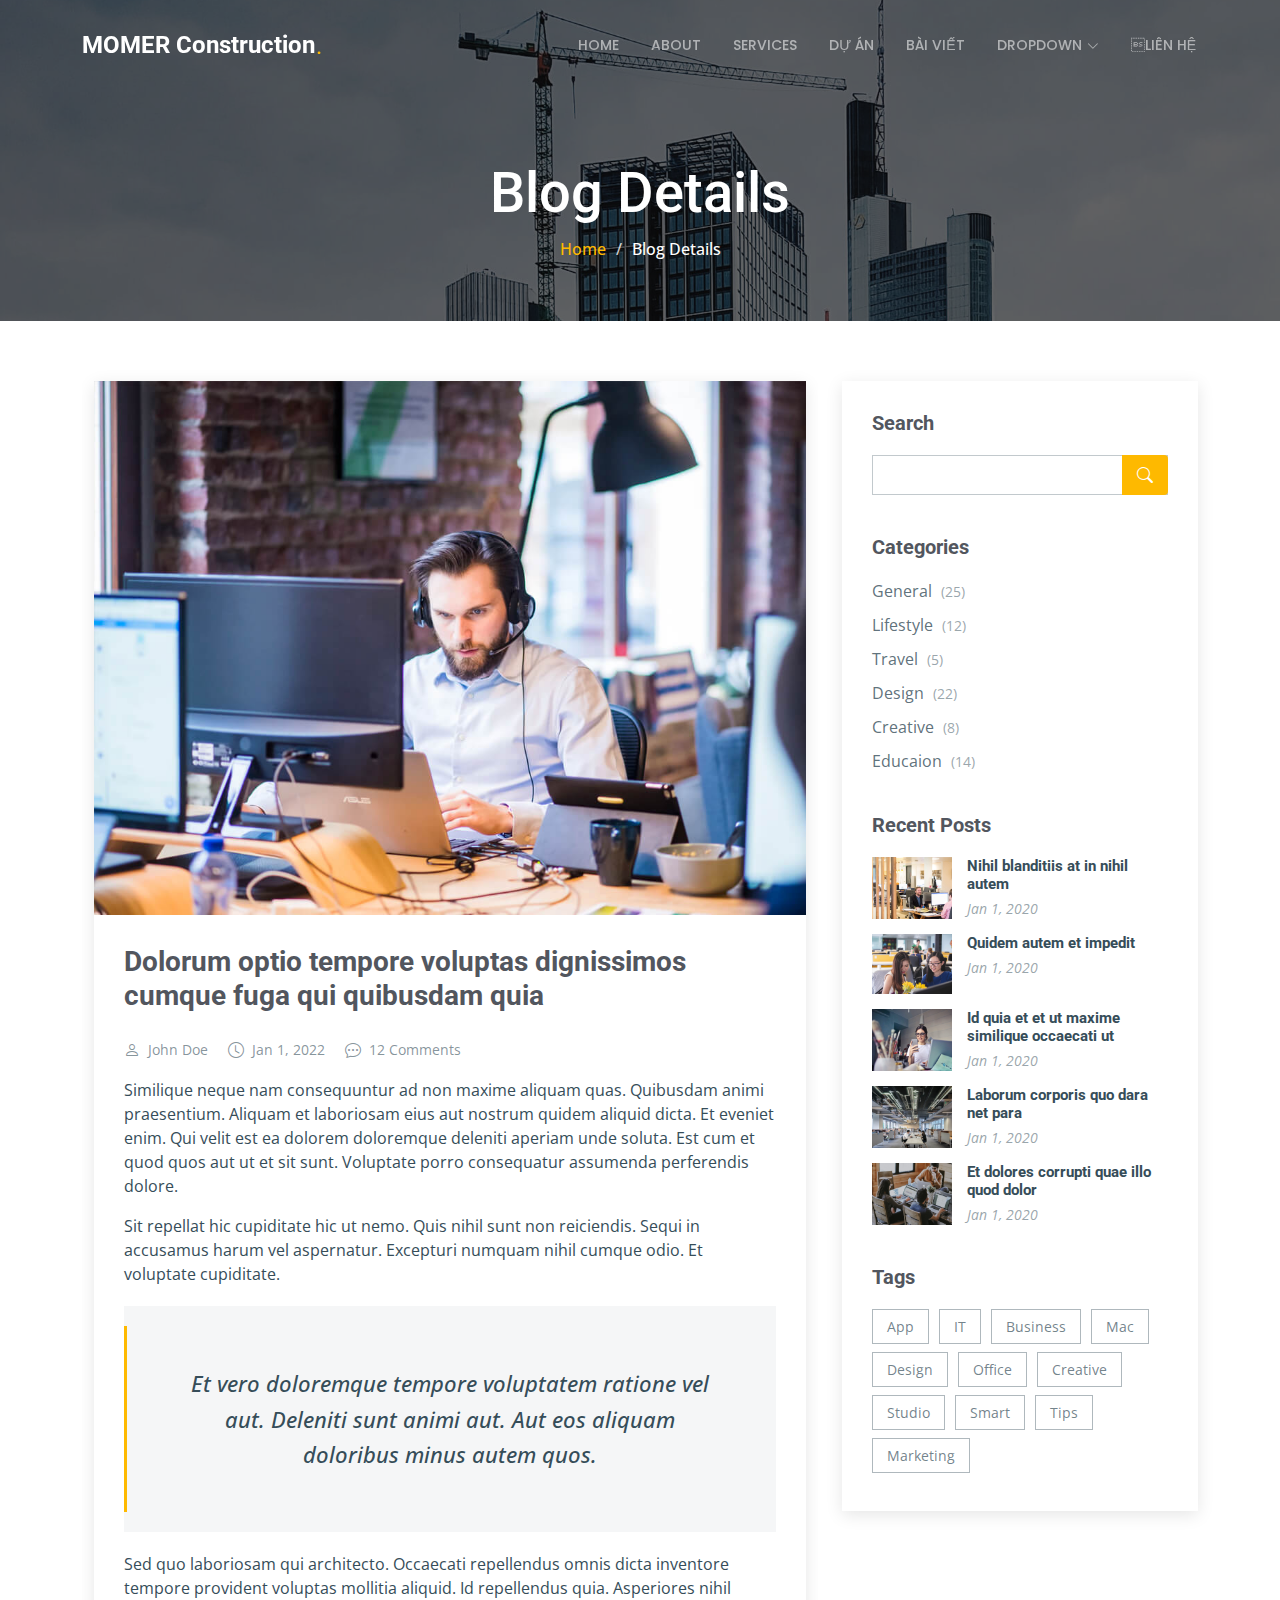
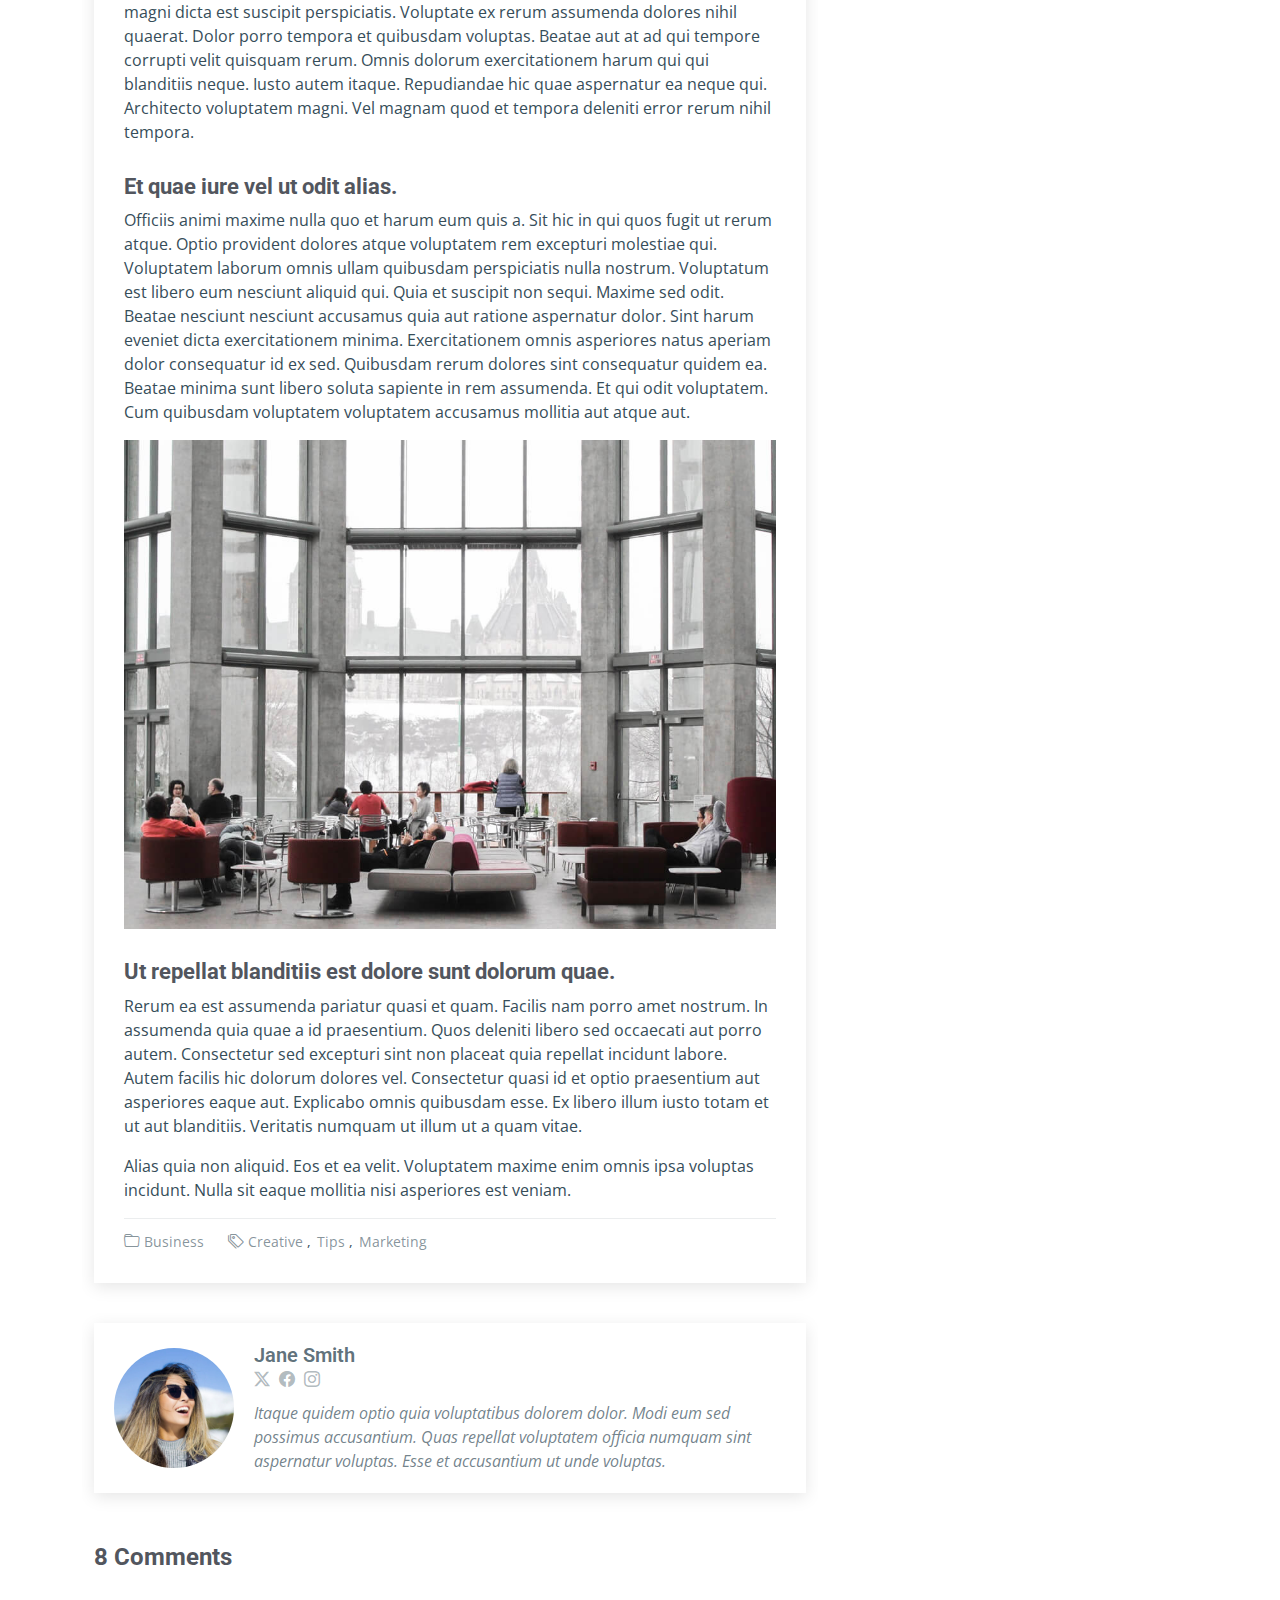
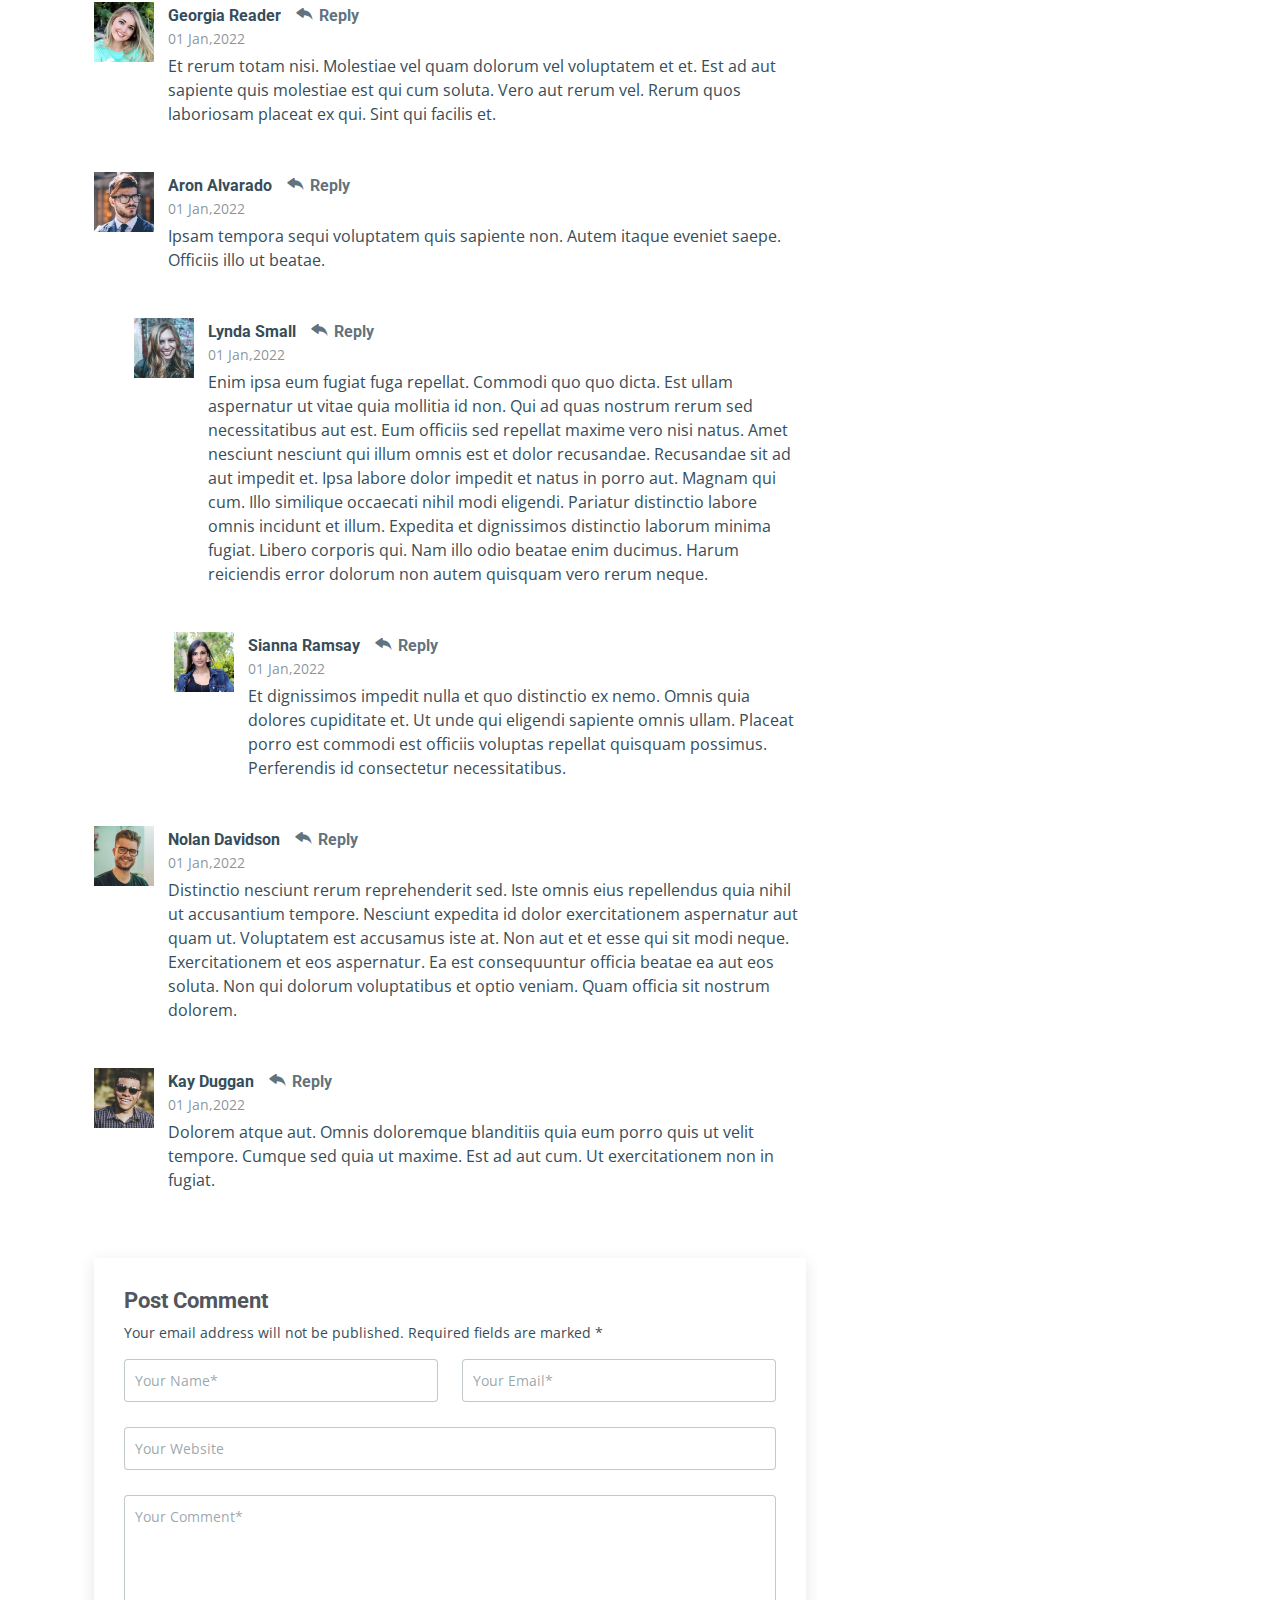
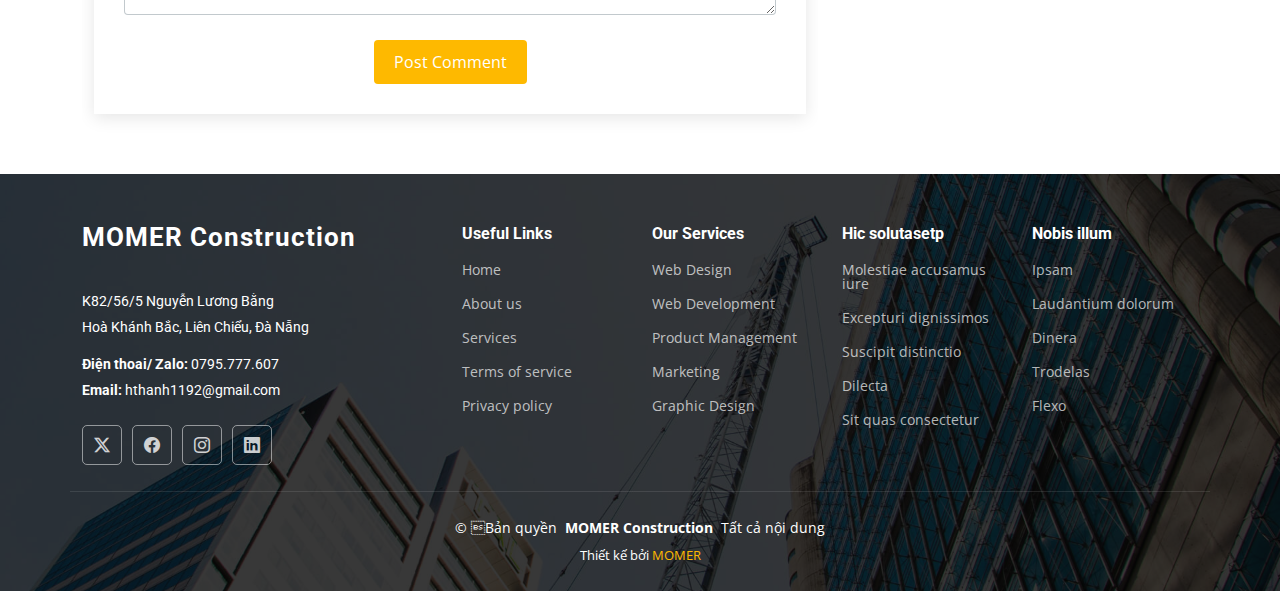
<file: blog-details.html>
<!DOCTYPE html>
<html lang="en">

<head>
  <meta charset="utf-8">
  <meta content="width=device-width, initial-scale=1.0" name="viewport">
  <title>Blog Details - MOMER Construction Bootstrap Template</title>
  <meta name="description" content="">
  <meta name="keywords" content="">

  <!-- Favicons -->
  <link href="assets/img/favicon.png" rel="icon">
  <link href="assets/img/apple-touch-icon.png" rel="apple-touch-icon">

  <!-- Fonts -->
  <link href="https://fonts.googleapis.com" rel="preconnect">
  <link href="https://fonts.gstatic.com" rel="preconnect" crossorigin>
  <link href="https://fonts.googleapis.com/css2?family=Roboto:ital,wght@0,100;0,300;0,400;0,500;0,700;0,900;1,100;1,300;1,400;1,500;1,700;1,900&family=Open+Sans:ital,wght@0,300;0,400;0,500;0,600;0,700;0,800;1,300;1,400;1,500;1,600;1,700;1,800&family=Poppins:ital,wght@0,100;0,200;0,300;0,400;0,500;0,600;0,700;0,800;0,900;1,100;1,200;1,300;1,400;1,500;1,600;1,700;1,800;1,900&display=swap" rel="stylesheet">

  <!-- Vendor CSS Files -->
  <link href="assets/vendor/bootstrap/css/bootstrap.min.css" rel="stylesheet">
  <link href="assets/vendor/bootstrap-icons/bootstrap-icons.css" rel="stylesheet">
  <link href="assets/vendor/aos/aos.css" rel="stylesheet">
  <link href="assets/vendor/fontawesome-free/css/all.min.css" rel="stylesheet">
  <link href="assets/vendor/glightbox/css/glightbox.min.css" rel="stylesheet">
  <link href="assets/vendor/swiper/swiper-bundle.min.css" rel="stylesheet">

  <!-- Main CSS File -->
  <link href="assets/css/main.css" rel="stylesheet">

  <!-- =======================================================
  * Template Name: MOMER Construction
  * Template URL: https://bootstrapmade.com/upconstruction-bootstrap-construction-website-template/
  * Updated: Aug 07 2024 with Bootstrap v5.3.3
  * Author: BootstrapMade.com
  * License: https://bootstrapmade.com/license/
  ======================================================== -->
</head>

<body class="blog-details-page">

  <header id="header" class="header d-flex align-items-center fixed-top">
    <div class="container-fluid container-xl position-relative d-flex align-items-center justify-content-between">

      <a href="index.html" class="logo d-flex align-items-center">
        <!-- Uncomment the line below if you also wish to use an image logo -->
        <!-- <img src="assets/img/logo.png" alt=""> -->
        <h1 class="sitename">MOMER Construction</h1> <span>.</span>
      </a>

      <nav id="navmenu" class="navmenu">
        <ul>
          <li><a href="index.html">Home</a></li>
          <li><a href="about.html">About</a></li>
          <li><a href="services.html">Services</a></li>
          <li><a href="projects.html">Dự án</a></li>
          <li><a href="blog.html">Bài viết</a></li>
          <li class="dropdown"><a href="#"><span>Dropdown</span> <i class="bi bi-chevron-down toggle-dropdown"></i></a>
            <ul>
              <li><a href="#">Dropdown 1</a></li>
              <li class="dropdown"><a href="#"><span>Deep Dropdown</span> <i class="bi bi-chevron-down toggle-dropdown"></i></a>
                <ul>
                  <li><a href="#">Deep Dropdown 1</a></li>
                  <li><a href="#">Deep Dropdown 2</a></li>
                  <li><a href="#">Deep Dropdown 3</a></li>
                  <li><a href="#">Deep Dropdown 4</a></li>
                  <li><a href="#">Deep Dropdown 5</a></li>
                </ul>
              </li>
              <li><a href="#">Dropdown 2</a></li>
              <li><a href="#">Dropdown 3</a></li>
              <li><a href="#">Dropdown 4</a></li>
            </ul>
          </li>
          <li><a href="contact.html">Liên hệ</a></li>
        </ul>
        <i class="mobile-nav-toggle d-xl-none bi bi-list"></i>
      </nav>

    </div>
  </header>

  <main class="main">

    <!-- Page Title -->
    <div class="page-title dark-background" style="background-image: url(assets/img/page-title-bg.jpg);">
      <div class="container position-relative">
        <h1>Blog Details</h1>
        <nav class="breadcrumbs">
          <ol>
            <li><a href="index.html">Home</a></li>
            <li class="current">Blog Details</li>
          </ol>
        </nav>
      </div>
    </div><!-- End Page Title -->

    <div class="container">
      <div class="row">

        <div class="col-lg-8">

          <!-- Blog Details Section -->
          <section id="blog-details" class="blog-details section">
            <div class="container">

              <article class="article">

                <div class="post-img">
                  <img src="assets/img/blog/blog-1.jpg" alt="" class="img-fluid">
                </div>

                <h2 class="title">Dolorum optio tempore voluptas dignissimos cumque fuga qui quibusdam quia</h2>

                <div class="meta-top">
                  <ul>
                    <li class="d-flex align-items-center"><i class="bi bi-person"></i> <a href="blog-details.html">John Doe</a></li>
                    <li class="d-flex align-items-center"><i class="bi bi-clock"></i> <a href="blog-details.html"><time datetime="2020-01-01">Jan 1, 2022</time></a></li>
                    <li class="d-flex align-items-center"><i class="bi bi-chat-dots"></i> <a href="blog-details.html">12 Comments</a></li>
                  </ul>
                </div><!-- End meta top -->

                <div class="content">
                  <p>
                    Similique neque nam consequuntur ad non maxime aliquam quas. Quibusdam animi praesentium. Aliquam et laboriosam eius aut nostrum quidem aliquid dicta.
                    Et eveniet enim. Qui velit est ea dolorem doloremque deleniti aperiam unde soluta. Est cum et quod quos aut ut et sit sunt. Voluptate porro consequatur assumenda perferendis dolore.
                  </p>

                  <p>
                    Sit repellat hic cupiditate hic ut nemo. Quis nihil sunt non reiciendis. Sequi in accusamus harum vel aspernatur. Excepturi numquam nihil cumque odio. Et voluptate cupiditate.
                  </p>

                  <blockquote>
                    <p>
                      Et vero doloremque tempore voluptatem ratione vel aut. Deleniti sunt animi aut. Aut eos aliquam doloribus minus autem quos.
                    </p>
                  </blockquote>

                  <p>
                    Sed quo laboriosam qui architecto. Occaecati repellendus omnis dicta inventore tempore provident voluptas mollitia aliquid. Id repellendus quia. Asperiores nihil magni dicta est suscipit perspiciatis. Voluptate ex rerum assumenda dolores nihil quaerat.
                    Dolor porro tempora et quibusdam voluptas. Beatae aut at ad qui tempore corrupti velit quisquam rerum. Omnis dolorum exercitationem harum qui qui blanditiis neque.
                    Iusto autem itaque. Repudiandae hic quae aspernatur ea neque qui. Architecto voluptatem magni. Vel magnam quod et tempora deleniti error rerum nihil tempora.
                  </p>

                  <h3>Et quae iure vel ut odit alias.</h3>
                  <p>
                    Officiis animi maxime nulla quo et harum eum quis a. Sit hic in qui quos fugit ut rerum atque. Optio provident dolores atque voluptatem rem excepturi molestiae qui. Voluptatem laborum omnis ullam quibusdam perspiciatis nulla nostrum. Voluptatum est libero eum nesciunt aliquid qui.
                    Quia et suscipit non sequi. Maxime sed odit. Beatae nesciunt nesciunt accusamus quia aut ratione aspernatur dolor. Sint harum eveniet dicta exercitationem minima. Exercitationem omnis asperiores natus aperiam dolor consequatur id ex sed. Quibusdam rerum dolores sint consequatur quidem ea.
                    Beatae minima sunt libero soluta sapiente in rem assumenda. Et qui odit voluptatem. Cum quibusdam voluptatem voluptatem accusamus mollitia aut atque aut.
                  </p>
                  <img src="assets/img/blog/blog-inside-post.jpg" class="img-fluid" alt="">

                  <h3>Ut repellat blanditiis est dolore sunt dolorum quae.</h3>
                  <p>
                    Rerum ea est assumenda pariatur quasi et quam. Facilis nam porro amet nostrum. In assumenda quia quae a id praesentium. Quos deleniti libero sed occaecati aut porro autem. Consectetur sed excepturi sint non placeat quia repellat incidunt labore. Autem facilis hic dolorum dolores vel.
                    Consectetur quasi id et optio praesentium aut asperiores eaque aut. Explicabo omnis quibusdam esse. Ex libero illum iusto totam et ut aut blanditiis. Veritatis numquam ut illum ut a quam vitae.
                  </p>
                  <p>
                    Alias quia non aliquid. Eos et ea velit. Voluptatem maxime enim omnis ipsa voluptas incidunt. Nulla sit eaque mollitia nisi asperiores est veniam.
                  </p>

                </div><!-- End post content -->

                <div class="meta-bottom">
                  <i class="bi bi-folder"></i>
                  <ul class="cats">
                    <li><a href="#">Business</a></li>
                  </ul>

                  <i class="bi bi-tags"></i>
                  <ul class="tags">
                    <li><a href="#">Creative</a></li>
                    <li><a href="#">Tips</a></li>
                    <li><a href="#">Marketing</a></li>
                  </ul>
                </div><!-- End meta bottom -->

              </article>

            </div>
          </section><!-- /Blog Details Section -->

          <!-- Blog Author Section -->
          <section id="blog-author" class="blog-author section">

            <div class="container">
              <div class="author-container d-flex align-items-center">
                <img src="assets/img/blog/blog-author.jpg" class="rounded-circle flex-shrink-0" alt="">
                <div>
                  <h4>Jane Smith</h4>
                  <div class="social-links">
                    <a href="https://x.com/#"><i class="bi bi-twitter-x"></i></a>
                    <a href="https://facebook.com/#"><i class="bi bi-facebook"></i></a>
                    <a href="https://instagram.com/#"><i class="biu bi-instagram"></i></a>
                  </div>
                  <p>
                    Itaque quidem optio quia voluptatibus dolorem dolor. Modi eum sed possimus accusantium. Quas repellat voluptatem officia numquam sint aspernatur voluptas. Esse et accusantium ut unde voluptas.
                  </p>
                </div>
              </div>
            </div>

          </section><!-- /Blog Author Section -->

          <!-- Blog Comments Section -->
          <section id="blog-comments" class="blog-comments section">

            <div class="container">

              <h4 class="comments-count">8 Comments</h4>

              <div id="comment-1" class="comment">
                <div class="d-flex">
                  <div class="comment-img"><img src="assets/img/blog/comments-1.jpg" alt=""></div>
                  <div>
                    <h5><a href="">Georgia Reader</a> <a href="#" class="reply"><i class="bi bi-reply-fill"></i> Reply</a></h5>
                    <time datetime="2020-01-01">01 Jan,2022</time>
                    <p>
                      Et rerum totam nisi. Molestiae vel quam dolorum vel voluptatem et et. Est ad aut sapiente quis molestiae est qui cum soluta.
                      Vero aut rerum vel. Rerum quos laboriosam placeat ex qui. Sint qui facilis et.
                    </p>
                  </div>
                </div>
              </div><!-- End comment #1 -->

              <div id="comment-2" class="comment">
                <div class="d-flex">
                  <div class="comment-img"><img src="assets/img/blog/comments-2.jpg" alt=""></div>
                  <div>
                    <h5><a href="">Aron Alvarado</a> <a href="#" class="reply"><i class="bi bi-reply-fill"></i> Reply</a></h5>
                    <time datetime="2020-01-01">01 Jan,2022</time>
                    <p>
                      Ipsam tempora sequi voluptatem quis sapiente non. Autem itaque eveniet saepe. Officiis illo ut beatae.
                    </p>
                  </div>
                </div>

                <div id="comment-reply-1" class="comment comment-reply">
                  <div class="d-flex">
                    <div class="comment-img"><img src="assets/img/blog/comments-3.jpg" alt=""></div>
                    <div>
                      <h5><a href="">Lynda Small</a> <a href="#" class="reply"><i class="bi bi-reply-fill"></i> Reply</a></h5>
                      <time datetime="2020-01-01">01 Jan,2022</time>
                      <p>
                        Enim ipsa eum fugiat fuga repellat. Commodi quo quo dicta. Est ullam aspernatur ut vitae quia mollitia id non. Qui ad quas nostrum rerum sed necessitatibus aut est. Eum officiis sed repellat maxime vero nisi natus. Amet nesciunt nesciunt qui illum omnis est et dolor recusandae.

                        Recusandae sit ad aut impedit et. Ipsa labore dolor impedit et natus in porro aut. Magnam qui cum. Illo similique occaecati nihil modi eligendi. Pariatur distinctio labore omnis incidunt et illum. Expedita et dignissimos distinctio laborum minima fugiat.

                        Libero corporis qui. Nam illo odio beatae enim ducimus. Harum reiciendis error dolorum non autem quisquam vero rerum neque.
                      </p>
                    </div>
                  </div>

                  <div id="comment-reply-2" class="comment comment-reply">
                    <div class="d-flex">
                      <div class="comment-img"><img src="assets/img/blog/comments-4.jpg" alt=""></div>
                      <div>
                        <h5><a href="">Sianna Ramsay</a> <a href="#" class="reply"><i class="bi bi-reply-fill"></i> Reply</a></h5>
                        <time datetime="2020-01-01">01 Jan,2022</time>
                        <p>
                          Et dignissimos impedit nulla et quo distinctio ex nemo. Omnis quia dolores cupiditate et. Ut unde qui eligendi sapiente omnis ullam. Placeat porro est commodi est officiis voluptas repellat quisquam possimus. Perferendis id consectetur necessitatibus.
                        </p>
                      </div>
                    </div>

                  </div><!-- End comment reply #2-->

                </div><!-- End comment reply #1-->

              </div><!-- End comment #2-->

              <div id="comment-3" class="comment">
                <div class="d-flex">
                  <div class="comment-img"><img src="assets/img/blog/comments-5.jpg" alt=""></div>
                  <div>
                    <h5><a href="">Nolan Davidson</a> <a href="#" class="reply"><i class="bi bi-reply-fill"></i> Reply</a></h5>
                    <time datetime="2020-01-01">01 Jan,2022</time>
                    <p>
                      Distinctio nesciunt rerum reprehenderit sed. Iste omnis eius repellendus quia nihil ut accusantium tempore. Nesciunt expedita id dolor exercitationem aspernatur aut quam ut. Voluptatem est accusamus iste at.
                      Non aut et et esse qui sit modi neque. Exercitationem et eos aspernatur. Ea est consequuntur officia beatae ea aut eos soluta. Non qui dolorum voluptatibus et optio veniam. Quam officia sit nostrum dolorem.
                    </p>
                  </div>
                </div>

              </div><!-- End comment #3 -->

              <div id="comment-4" class="comment">
                <div class="d-flex">
                  <div class="comment-img"><img src="assets/img/blog/comments-6.jpg" alt=""></div>
                  <div>
                    <h5><a href="">Kay Duggan</a> <a href="#" class="reply"><i class="bi bi-reply-fill"></i> Reply</a></h5>
                    <time datetime="2020-01-01">01 Jan,2022</time>
                    <p>
                      Dolorem atque aut. Omnis doloremque blanditiis quia eum porro quis ut velit tempore. Cumque sed quia ut maxime. Est ad aut cum. Ut exercitationem non in fugiat.
                    </p>
                  </div>
                </div>

              </div><!-- End comment #4 -->

            </div>

          </section><!-- /Blog Comments Section -->

          <!-- Comment Form Section -->
          <section id="comment-form" class="comment-form section">
            <div class="container">

              <form action="">

                <h4>Post Comment</h4>
                <p>Your email address will not be published. Required fields are marked * </p>
                <div class="row">
                  <div class="col-md-6 form-group">
                    <input name="name" type="text" class="form-control" placeholder="Your Name*">
                  </div>
                  <div class="col-md-6 form-group">
                    <input name="email" type="text" class="form-control" placeholder="Your Email*">
                  </div>
                </div>
                <div class="row">
                  <div class="col form-group">
                    <input name="website" type="text" class="form-control" placeholder="Your Website">
                  </div>
                </div>
                <div class="row">
                  <div class="col form-group">
                    <textarea name="comment" class="form-control" placeholder="Your Comment*"></textarea>
                  </div>
                </div>

                <div class="text-center">
                  <button type="submit" class="btn btn-primary">Post Comment</button>
                </div>

              </form>

            </div>
          </section><!-- /Comment Form Section -->

        </div>

        <div class="col-lg-4 sidebar">

          <div class="widgets-container">

            <!-- Search Widget -->
            <div class="search-widget widget-item">

              <h3 class="widget-title">Search</h3>
              <form action="">
                <input type="text">
                <button type="submit" title="Search"><i class="bi bi-search"></i></button>
              </form>

            </div><!--/Search Widget -->

            <!-- Categories Widget -->
            <div class="categories-widget widget-item">

              <h3 class="widget-title">Categories</h3>
              <ul class="mt-3">
                <li><a href="#">General <span>(25)</span></a></li>
                <li><a href="#">Lifestyle <span>(12)</span></a></li>
                <li><a href="#">Travel <span>(5)</span></a></li>
                <li><a href="#">Design <span>(22)</span></a></li>
                <li><a href="#">Creative <span>(8)</span></a></li>
                <li><a href="#">Educaion <span>(14)</span></a></li>
              </ul>

            </div><!--/Categories Widget -->

            <!-- Recent Posts Widget -->
            <div class="recent-posts-widget widget-item">

              <h3 class="widget-title">Recent Posts</h3>

              <div class="post-item">
                <img src="assets/img/blog/blog-recent-1.jpg" alt="" class="flex-shrink-0">
                <div>
                  <h4><a href="blog-details.html">Nihil blanditiis at in nihil autem</a></h4>
                  <time datetime="2020-01-01">Jan 1, 2020</time>
                </div>
              </div><!-- End recent post item-->

              <div class="post-item">
                <img src="assets/img/blog/blog-recent-2.jpg" alt="" class="flex-shrink-0">
                <div>
                  <h4><a href="blog-details.html">Quidem autem et impedit</a></h4>
                  <time datetime="2020-01-01">Jan 1, 2020</time>
                </div>
              </div><!-- End recent post item-->

              <div class="post-item">
                <img src="assets/img/blog/blog-recent-3.jpg" alt="" class="flex-shrink-0">
                <div>
                  <h4><a href="blog-details.html">Id quia et et ut maxime similique occaecati ut</a></h4>
                  <time datetime="2020-01-01">Jan 1, 2020</time>
                </div>
              </div><!-- End recent post item-->

              <div class="post-item">
                <img src="assets/img/blog/blog-recent-4.jpg" alt="" class="flex-shrink-0">
                <div>
                  <h4><a href="blog-details.html">Laborum corporis quo dara net para</a></h4>
                  <time datetime="2020-01-01">Jan 1, 2020</time>
                </div>
              </div><!-- End recent post item-->

              <div class="post-item">
                <img src="assets/img/blog/blog-recent-5.jpg" alt="" class="flex-shrink-0">
                <div>
                  <h4><a href="blog-details.html">Et dolores corrupti quae illo quod dolor</a></h4>
                  <time datetime="2020-01-01">Jan 1, 2020</time>
                </div>
              </div><!-- End recent post item-->

            </div><!--/Recent Posts Widget -->

            <!-- Tags Widget -->
            <div class="tags-widget widget-item">

              <h3 class="widget-title">Tags</h3>
              <ul>
                <li><a href="#">App</a></li>
                <li><a href="#">IT</a></li>
                <li><a href="#">Business</a></li>
                <li><a href="#">Mac</a></li>
                <li><a href="#">Design</a></li>
                <li><a href="#">Office</a></li>
                <li><a href="#">Creative</a></li>
                <li><a href="#">Studio</a></li>
                <li><a href="#">Smart</a></li>
                <li><a href="#">Tips</a></li>
                <li><a href="#">Marketing</a></li>
              </ul>

            </div><!--/Tags Widget -->

          </div>

        </div>

      </div>
    </div>

  </main>

  <footer id="footer" class="footer dark-background">

    <div class="container footer-top">
      <div class="row gy-4">
        <div class="col-lg-4 col-md-6 footer-about">
          <a href="index.html" class="logo d-flex align-items-center">
            <span class="sitename">MOMER Construction</span>
          </a>
          <div class="footer-contact pt-3">
            <p>K82/56/5 Nguyễn Lương Bằng</p>
            <p>Hoà Khánh Bắc, Liên Chiểu, Đà Nẵng</p>
            <p class="mt-3"><strong>Điện thoai/ Zalo:</strong> <span>0795.777.607</span></p>
            <p><strong>Email:</strong> <span>hthanh1192@gmail.com</span></p>
          </div>
          <div class="social-links d-flex mt-4">
            <a href=""><i class="bi bi-twitter-x"></i></a>
            <a href="https://fb.com/thanhmomer"><i class="bi bi-facebook"></i></a>
            <a href=""><i class="bi bi-instagram"></i></a>
            <a href=""><i class="bi bi-linkedin"></i></a>
          </div>
        </div>

        <div class="col-lg-2 col-md-3 footer-links">
          <h4>Useful Links</h4>
          <ul>
            <li><a href="#">Home</a></li>
            <li><a href="#">About us</a></li>
            <li><a href="#">Services</a></li>
            <li><a href="#">Terms of service</a></li>
            <li><a href="#">Privacy policy</a></li>
          </ul>
        </div>

        <div class="col-lg-2 col-md-3 footer-links">
          <h4>Our Services</h4>
          <ul>
            <li><a href="#">Web Design</a></li>
            <li><a href="#">Web Development</a></li>
            <li><a href="#">Product Management</a></li>
            <li><a href="#">Marketing</a></li>
            <li><a href="#">Graphic Design</a></li>
          </ul>
        </div>

        <div class="col-lg-2 col-md-3 footer-links">
          <h4>Hic solutasetp</h4>
          <ul>
            <li><a href="#">Molestiae accusamus iure</a></li>
            <li><a href="#">Excepturi dignissimos</a></li>
            <li><a href="#">Suscipit distinctio</a></li>
            <li><a href="#">Dilecta</a></li>
            <li><a href="#">Sit quas consectetur</a></li>
          </ul>
        </div>

        <div class="col-lg-2 col-md-3 footer-links">
          <h4>Nobis illum</h4>
          <ul>
            <li><a href="#">Ipsam</a></li>
            <li><a href="#">Laudantium dolorum</a></li>
            <li><a href="#">Dinera</a></li>
            <li><a href="#">Trodelas</a></li>
            <li><a href="#">Flexo</a></li>
          </ul>
        </div>

      </div>
    </div>

    <div class="container copyright text-center mt-4">
      <p>© <span>Bản quyền</span> <strong class="px-1 sitename">MOMER Construction</strong> <span>Tất cả nội dung</span></p>
      <div class="credits">
        <!-- All the links in the footer should remain intact. -->
        <!-- You can delete the links only if you've purchased the pro version. -->
        <!-- Licensing information: https://bootstrapmade.com/license/ -->
        <!-- Purchase the pro version with working PHP/AJAX contact form: [buy-url] -->
        Thiết kế bởi <a href="https://momer.my/">MOMER</a>
      </div>
    </div>

  </footer>

  <!-- Scroll Top -->
  <a href="#" id="scroll-top" class="scroll-top d-flex align-items-center justify-content-center"><i class="bi bi-arrow-up-short"></i></a>

  <!-- Preloader -->
  <div id="preloader"></div>

  <!-- Vendor JS Files -->
  <script src="assets/vendor/bootstrap/js/bootstrap.bundle.min.js"></script>
  <script src="assets/vendor/php-email-form/validate.js"></script>
  <script src="assets/vendor/aos/aos.js"></script>
  <script src="assets/vendor/glightbox/js/glightbox.min.js"></script>
  <script src="assets/vendor/imagesloaded/imagesloaded.pkgd.min.js"></script>
  <script src="assets/vendor/isotope-layout/isotope.pkgd.min.js"></script>
  <script src="assets/vendor/swiper/swiper-bundle.min.js"></script>
  <script src="assets/vendor/purecounter/purecounter_vanilla.js"></script>

  <!-- Main JS File -->
  <script src="assets/js/main.js"></script>

</body>

</html>
</file>
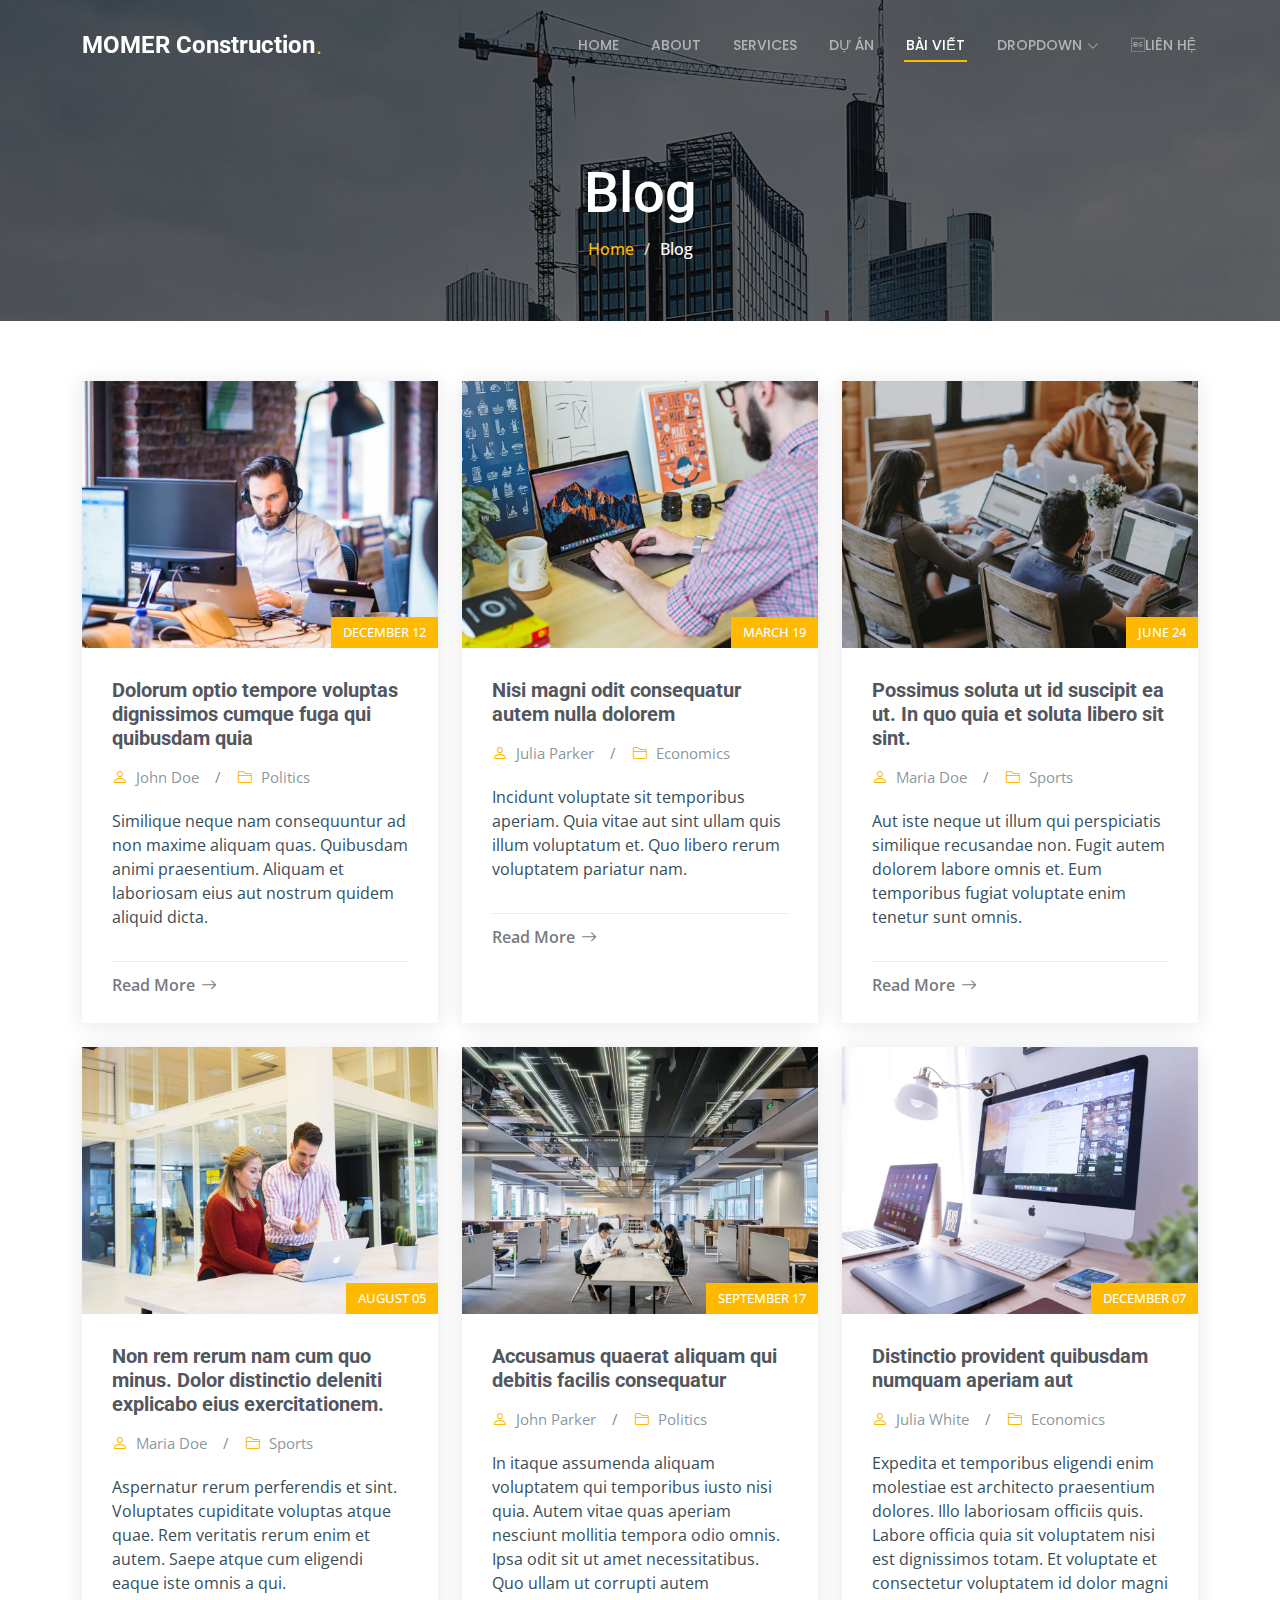
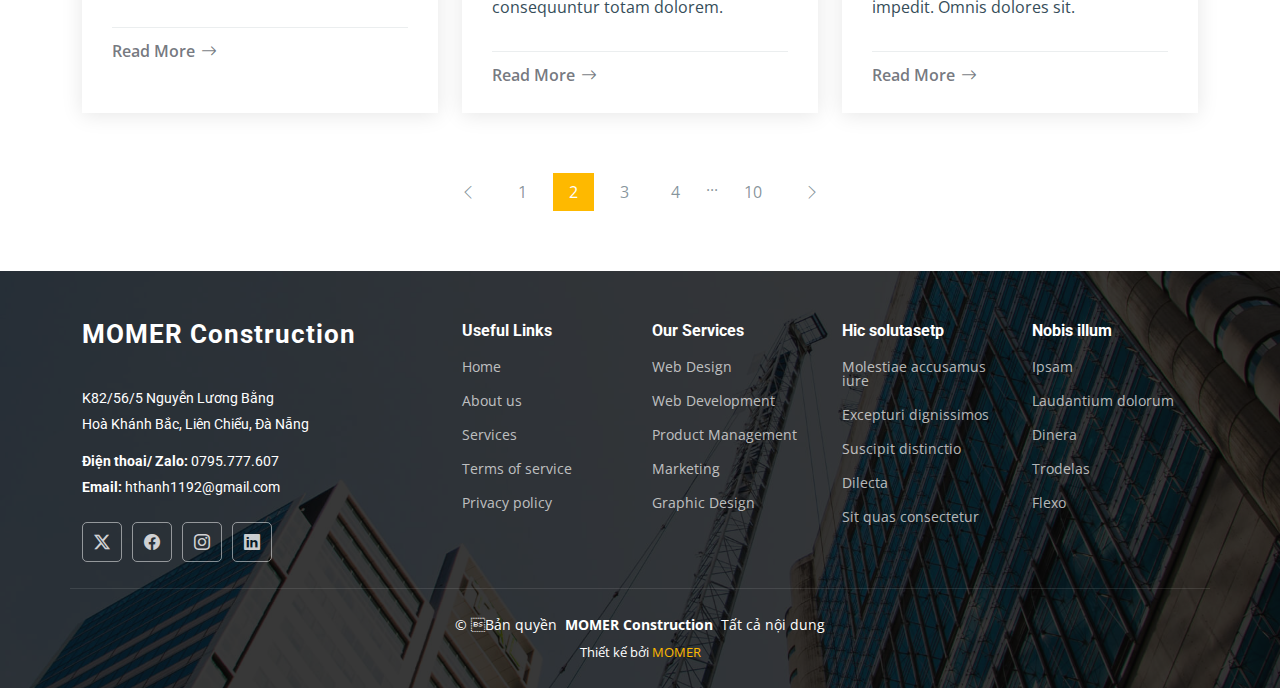
<file: blog.html>
<!DOCTYPE html>
<html lang="en">

<head>
  <meta charset="utf-8">
  <meta content="width=device-width, initial-scale=1.0" name="viewport">
  <title>Blog - MOMER Construction Bootstrap Template</title>
  <meta name="description" content="">
  <meta name="keywords" content="">

  <!-- Favicons -->
  <link href="assets/img/favicon.png" rel="icon">
  <link href="assets/img/apple-touch-icon.png" rel="apple-touch-icon">

  <!-- Fonts -->
  <link href="https://fonts.googleapis.com" rel="preconnect">
  <link href="https://fonts.gstatic.com" rel="preconnect" crossorigin>
  <link href="https://fonts.googleapis.com/css2?family=Roboto:ital,wght@0,100;0,300;0,400;0,500;0,700;0,900;1,100;1,300;1,400;1,500;1,700;1,900&family=Open+Sans:ital,wght@0,300;0,400;0,500;0,600;0,700;0,800;1,300;1,400;1,500;1,600;1,700;1,800&family=Poppins:ital,wght@0,100;0,200;0,300;0,400;0,500;0,600;0,700;0,800;0,900;1,100;1,200;1,300;1,400;1,500;1,600;1,700;1,800;1,900&display=swap" rel="stylesheet">

  <!-- Vendor CSS Files -->
  <link href="assets/vendor/bootstrap/css/bootstrap.min.css" rel="stylesheet">
  <link href="assets/vendor/bootstrap-icons/bootstrap-icons.css" rel="stylesheet">
  <link href="assets/vendor/aos/aos.css" rel="stylesheet">
  <link href="assets/vendor/fontawesome-free/css/all.min.css" rel="stylesheet">
  <link href="assets/vendor/glightbox/css/glightbox.min.css" rel="stylesheet">
  <link href="assets/vendor/swiper/swiper-bundle.min.css" rel="stylesheet">

  <!-- Main CSS File -->
  <link href="assets/css/main.css" rel="stylesheet">

  <!-- =======================================================
  * Template Name: MOMER Construction
  * Template URL: https://bootstrapmade.com/upconstruction-bootstrap-construction-website-template/
  * Updated: Aug 07 2024 with Bootstrap v5.3.3
  * Author: BootstrapMade.com
  * License: https://bootstrapmade.com/license/
  ======================================================== -->
</head>

<body class="blog-page">

  <header id="header" class="header d-flex align-items-center fixed-top">
    <div class="container-fluid container-xl position-relative d-flex align-items-center justify-content-between">

      <a href="index.html" class="logo d-flex align-items-center">
        <!-- Uncomment the line below if you also wish to use an image logo -->
        <!-- <img src="assets/img/logo.png" alt=""> -->
        <h1 class="sitename">MOMER Construction</h1> <span>.</span>
      </a>

      <nav id="navmenu" class="navmenu">
        <ul>
          <li><a href="index.html">Home</a></li>
          <li><a href="about.html">About</a></li>
          <li><a href="services.html">Services</a></li>
          <li><a href="projects.html">Dự án</a></li>
          <li><a href="blog.html" class="active">Bài viết</a></li>
          <li class="dropdown"><a href="#"><span>Dropdown</span> <i class="bi bi-chevron-down toggle-dropdown"></i></a>
            <ul>
              <li><a href="#">Dropdown 1</a></li>
              <li class="dropdown"><a href="#"><span>Deep Dropdown</span> <i class="bi bi-chevron-down toggle-dropdown"></i></a>
                <ul>
                  <li><a href="#">Deep Dropdown 1</a></li>
                  <li><a href="#">Deep Dropdown 2</a></li>
                  <li><a href="#">Deep Dropdown 3</a></li>
                  <li><a href="#">Deep Dropdown 4</a></li>
                  <li><a href="#">Deep Dropdown 5</a></li>
                </ul>
              </li>
              <li><a href="#">Dropdown 2</a></li>
              <li><a href="#">Dropdown 3</a></li>
              <li><a href="#">Dropdown 4</a></li>
            </ul>
          </li>
          <li><a href="contact.html">Liên hệ</a></li>
        </ul>
        <i class="mobile-nav-toggle d-xl-none bi bi-list"></i>
      </nav>

    </div>
  </header>

  <main class="main">

    <!-- Page Title -->
    <div class="page-title dark-background" style="background-image: url(assets/img/page-title-bg.jpg);">
      <div class="container position-relative">
        <h1>Blog</h1>
        <nav class="breadcrumbs">
          <ol>
            <li><a href="index.html">Home</a></li>
            <li class="current">Blog</li>
          </ol>
        </nav>
      </div>
    </div><!-- End Page Title -->

    <!-- Blog Posts Section -->
    <section id="blog-posts" class="blog-posts section">

      <div class="container">
        <div class="row gy-4">

          <div class="col-lg-4">
            <article class="position-relative h-100">

              <div class="post-img position-relative overflow-hidden">
                <img src="assets/img/blog/blog-1.jpg" class="img-fluid" alt="">
                <span class="post-date">December 12</span>
              </div>

              <div class="post-content d-flex flex-column">

                <h3 class="post-title">Dolorum optio tempore voluptas dignissimos cumque fuga qui quibusdam quia</h3>

                <div class="meta d-flex align-items-center">
                  <div class="d-flex align-items-center">
                    <i class="bi bi-person"></i> <span class="ps-2">John Doe</span>
                  </div>
                  <span class="px-3 text-black-50">/</span>
                  <div class="d-flex align-items-center">
                    <i class="bi bi-folder2"></i> <span class="ps-2">Politics</span>
                  </div>
                </div>

                <p>
                  Similique neque nam consequuntur ad non maxime aliquam quas. Quibusdam animi praesentium. Aliquam et laboriosam eius aut nostrum quidem aliquid dicta.
                </p>

                <hr>

                <a href="blog-details.html" class="readmore stretched-link"><span>Read More</span><i class="bi bi-arrow-right"></i></a>

              </div>

            </article>
          </div><!-- End post list item -->

          <div class="col-lg-4">
            <article class="position-relative h-100">

              <div class="post-img position-relative overflow-hidden">
                <img src="assets/img/blog/blog-2.jpg" class="img-fluid" alt="">
                <span class="post-date">March 19</span>
              </div>

              <div class="post-content d-flex flex-column">

                <h3 class="post-title">Nisi magni odit consequatur autem nulla dolorem</h3>

                <div class="meta d-flex align-items-center">
                  <div class="d-flex align-items-center">
                    <i class="bi bi-person"></i> <span class="ps-2">Julia Parker</span>
                  </div>
                  <span class="px-3 text-black-50">/</span>
                  <div class="d-flex align-items-center">
                    <i class="bi bi-folder2"></i> <span class="ps-2">Economics</span>
                  </div>
                </div>

                <p>
                  Incidunt voluptate sit temporibus aperiam. Quia vitae aut sint ullam quis illum voluptatum et. Quo libero rerum voluptatem pariatur nam.
                </p>

                <hr>

                <a href="blog-details.html" class="readmore stretched-link"><span>Read More</span><i class="bi bi-arrow-right"></i></a>

              </div>

            </article>
          </div><!-- End post list item -->

          <div class="col-lg-4">
            <article class="position-relative h-100">

              <div class="post-img position-relative overflow-hidden">
                <img src="assets/img/blog/blog-3.jpg" class="img-fluid" alt="">
                <span class="post-date">June 24</span>
              </div>

              <div class="post-content d-flex flex-column">

                <h3 class="post-title">Possimus soluta ut id suscipit ea ut. In quo quia et soluta libero sit sint.</h3>

                <div class="meta d-flex align-items-center">
                  <div class="d-flex align-items-center">
                    <i class="bi bi-person"></i> <span class="ps-2">Maria Doe</span>
                  </div>
                  <span class="px-3 text-black-50">/</span>
                  <div class="d-flex align-items-center">
                    <i class="bi bi-folder2"></i> <span class="ps-2">Sports</span>
                  </div>
                </div>

                <p>
                  Aut iste neque ut illum qui perspiciatis similique recusandae non. Fugit autem dolorem labore omnis et. Eum temporibus fugiat voluptate enim tenetur sunt omnis.
                </p>

                <hr>

                <a href="blog-details.html" class="readmore stretched-link"><span>Read More</span><i class="bi bi-arrow-right"></i></a>

              </div>

            </article>
          </div><!-- End post list item -->

          <div class="col-lg-4">
            <article class="position-relative h-100">

              <div class="post-img position-relative overflow-hidden">
                <img src="assets/img/blog/blog-4.jpg" class="img-fluid" alt="">
                <span class="post-date">August 05</span>
              </div>

              <div class="post-content d-flex flex-column">

                <h3 class="post-title">Non rem rerum nam cum quo minus. Dolor distinctio deleniti explicabo eius exercitationem.</h3>

                <div class="meta d-flex align-items-center">
                  <div class="d-flex align-items-center">
                    <i class="bi bi-person"></i> <span class="ps-2">Maria Doe</span>
                  </div>
                  <span class="px-3 text-black-50">/</span>
                  <div class="d-flex align-items-center">
                    <i class="bi bi-folder2"></i> <span class="ps-2">Sports</span>
                  </div>
                </div>

                <p>
                  Aspernatur rerum perferendis et sint. Voluptates cupiditate voluptas atque quae. Rem veritatis rerum enim et autem. Saepe atque cum eligendi eaque iste omnis a qui.
                </p>

                <hr>

                <a href="blog-details.html" class="readmore stretched-link"><span>Read More</span><i class="bi bi-arrow-right"></i></a>

              </div>

            </article>
          </div><!-- End post list item -->

          <div class="col-lg-4">
            <article class="position-relative h-100">

              <div class="post-img position-relative overflow-hidden">
                <img src="assets/img/blog/blog-5.jpg" class="img-fluid" alt="">
                <span class="post-date">September 17</span>
              </div>

              <div class="post-content d-flex flex-column">

                <h3 class="post-title">Accusamus quaerat aliquam qui debitis facilis consequatur</h3>

                <div class="meta d-flex align-items-center">
                  <div class="d-flex align-items-center">
                    <i class="bi bi-person"></i> <span class="ps-2">John Parker</span>
                  </div>
                  <span class="px-3 text-black-50">/</span>
                  <div class="d-flex align-items-center">
                    <i class="bi bi-folder2"></i> <span class="ps-2">Politics</span>
                  </div>
                </div>

                <p>
                  In itaque assumenda aliquam voluptatem qui temporibus iusto nisi quia. Autem vitae quas aperiam nesciunt mollitia tempora odio omnis. Ipsa odit sit ut amet necessitatibus. Quo ullam ut corrupti autem consequuntur totam dolorem.
                </p>

                <hr>

                <a href="blog-details.html" class="readmore stretched-link"><span>Read More</span><i class="bi bi-arrow-right"></i></a>

              </div>

            </article>
          </div><!-- End post list item -->

          <div class="col-lg-4">
            <article class="position-relative h-100">

              <div class="post-img position-relative overflow-hidden">
                <img src="assets/img/blog/blog-6.jpg" class="img-fluid" alt="">
                <span class="post-date">December 07</span>
              </div>

              <div class="post-content d-flex flex-column">

                <h3 class="post-title">Distinctio provident quibusdam numquam aperiam aut</h3>

                <div class="meta d-flex align-items-center">
                  <div class="d-flex align-items-center">
                    <i class="bi bi-person"></i> <span class="ps-2">Julia White</span>
                  </div>
                  <span class="px-3 text-black-50">/</span>
                  <div class="d-flex align-items-center">
                    <i class="bi bi-folder2"></i> <span class="ps-2">Economics</span>
                  </div>
                </div>

                <p>
                  Expedita et temporibus eligendi enim molestiae est architecto praesentium dolores. Illo laboriosam officiis quis. Labore officia quia sit voluptatem nisi est dignissimos totam. Et voluptate et consectetur voluptatem id dolor magni impedit. Omnis dolores sit.
                </p>

                <hr>

                <a href="blog-details.html" class="readmore stretched-link"><span>Read More</span><i class="bi bi-arrow-right"></i></a>

              </div>

            </article>
          </div><!-- End post list item -->

        </div>
      </div>

    </section><!-- /Blog Posts Section -->

    <!-- Blog Pagination Section -->
    <section id="blog-pagination" class="blog-pagination section">

      <div class="container">
        <div class="d-flex justify-content-center">
          <ul>
            <li><a href="#"><i class="bi bi-chevron-left"></i></a></li>
            <li><a href="#">1</a></li>
            <li><a href="#" class="active">2</a></li>
            <li><a href="#">3</a></li>
            <li><a href="#">4</a></li>
            <li>...</li>
            <li><a href="#">10</a></li>
            <li><a href="#"><i class="bi bi-chevron-right"></i></a></li>
          </ul>
        </div>
      </div>

    </section><!-- /Blog Pagination Section -->

  </main>

  <footer id="footer" class="footer dark-background">

    <div class="container footer-top">
      <div class="row gy-4">
        <div class="col-lg-4 col-md-6 footer-about">
          <a href="index.html" class="logo d-flex align-items-center">
            <span class="sitename">MOMER Construction</span>
          </a>
          <div class="footer-contact pt-3">
            <p>K82/56/5 Nguyễn Lương Bằng</p>
            <p>Hoà Khánh Bắc, Liên Chiểu, Đà Nẵng</p>
            <p class="mt-3"><strong>Điện thoai/ Zalo:</strong> <span>0795.777.607</span></p>
            <p><strong>Email:</strong> <span>hthanh1192@gmail.com</span></p>
          </div>
          <div class="social-links d-flex mt-4">
            <a href=""><i class="bi bi-twitter-x"></i></a>
            <a href="https://fb.com/thanhmomer"><i class="bi bi-facebook"></i></a>
            <a href=""><i class="bi bi-instagram"></i></a>
            <a href=""><i class="bi bi-linkedin"></i></a>
          </div>
        </div>

        <div class="col-lg-2 col-md-3 footer-links">
          <h4>Useful Links</h4>
          <ul>
            <li><a href="#">Home</a></li>
            <li><a href="#">About us</a></li>
            <li><a href="#">Services</a></li>
            <li><a href="#">Terms of service</a></li>
            <li><a href="#">Privacy policy</a></li>
          </ul>
        </div>

        <div class="col-lg-2 col-md-3 footer-links">
          <h4>Our Services</h4>
          <ul>
            <li><a href="#">Web Design</a></li>
            <li><a href="#">Web Development</a></li>
            <li><a href="#">Product Management</a></li>
            <li><a href="#">Marketing</a></li>
            <li><a href="#">Graphic Design</a></li>
          </ul>
        </div>

        <div class="col-lg-2 col-md-3 footer-links">
          <h4>Hic solutasetp</h4>
          <ul>
            <li><a href="#">Molestiae accusamus iure</a></li>
            <li><a href="#">Excepturi dignissimos</a></li>
            <li><a href="#">Suscipit distinctio</a></li>
            <li><a href="#">Dilecta</a></li>
            <li><a href="#">Sit quas consectetur</a></li>
          </ul>
        </div>

        <div class="col-lg-2 col-md-3 footer-links">
          <h4>Nobis illum</h4>
          <ul>
            <li><a href="#">Ipsam</a></li>
            <li><a href="#">Laudantium dolorum</a></li>
            <li><a href="#">Dinera</a></li>
            <li><a href="#">Trodelas</a></li>
            <li><a href="#">Flexo</a></li>
          </ul>
        </div>

      </div>
    </div>

    <div class="container copyright text-center mt-4">
      <p>© <span>Bản quyền</span> <strong class="px-1 sitename">MOMER Construction</strong> <span>Tất cả nội dung</span></p>
      <div class="credits">
        <!-- All the links in the footer should remain intact. -->
        <!-- You can delete the links only if you've purchased the pro version. -->
        <!-- Licensing information: https://bootstrapmade.com/license/ -->
        <!-- Purchase the pro version with working PHP/AJAX contact form: [buy-url] -->
        Thiết kế bởi <a href="https://momer.my/">MOMER</a>
      </div>
    </div>

  </footer>

  <!-- Scroll Top -->
  <a href="#" id="scroll-top" class="scroll-top d-flex align-items-center justify-content-center"><i class="bi bi-arrow-up-short"></i></a>

  <!-- Preloader -->
  <div id="preloader"></div>

  <!-- Vendor JS Files -->
  <script src="assets/vendor/bootstrap/js/bootstrap.bundle.min.js"></script>
  <script src="assets/vendor/php-email-form/validate.js"></script>
  <script src="assets/vendor/aos/aos.js"></script>
  <script src="assets/vendor/glightbox/js/glightbox.min.js"></script>
  <script src="assets/vendor/imagesloaded/imagesloaded.pkgd.min.js"></script>
  <script src="assets/vendor/isotope-layout/isotope.pkgd.min.js"></script>
  <script src="assets/vendor/swiper/swiper-bundle.min.js"></script>
  <script src="assets/vendor/purecounter/purecounter_vanilla.js"></script>

  <!-- Main JS File -->
  <script src="assets/js/main.js"></script>

</body>

</html>
</file>
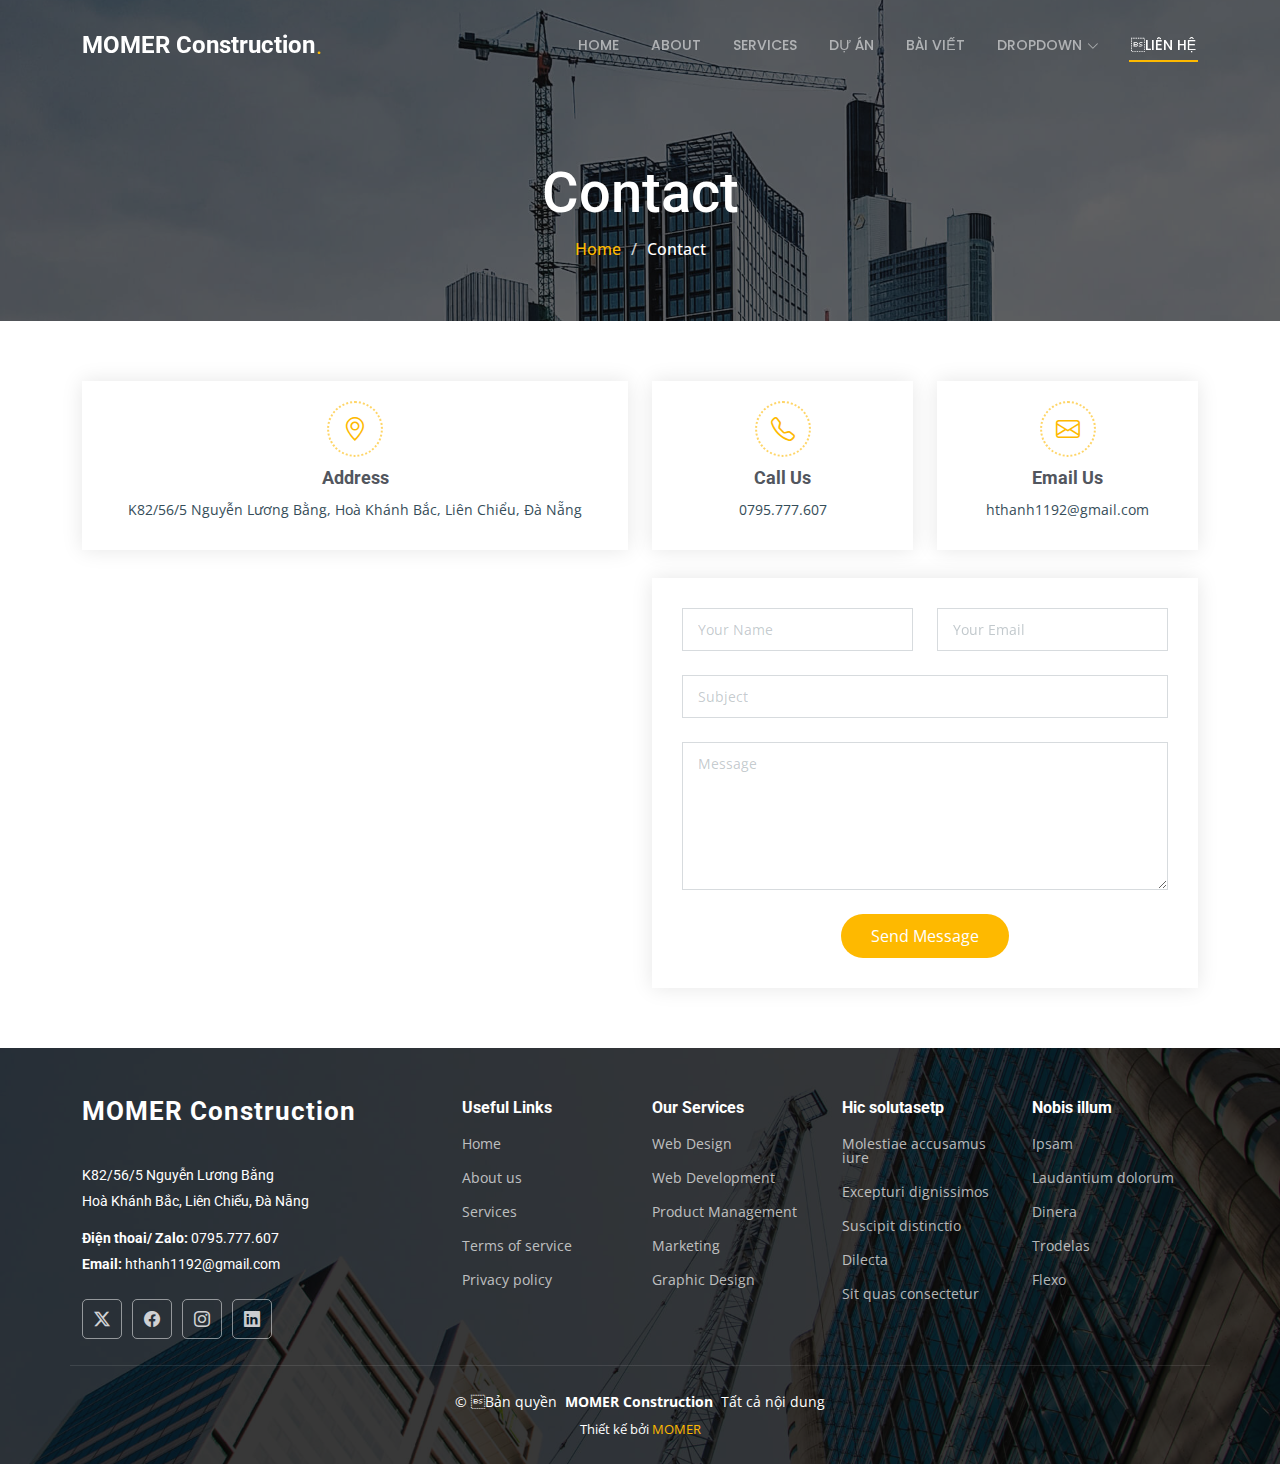
<file: contact.html>
<!DOCTYPE html>
<html lang="en">

<head>
  <meta charset="utf-8">
  <meta content="width=device-width, initial-scale=1.0" name="viewport">
  <title>Contact - MOMER Construction Bootstrap Template</title>
  <meta name="description" content="">
  <meta name="keywords" content="">

  <!-- Favicons -->
  <link href="assets/img/favicon.png" rel="icon">
  <link href="assets/img/apple-touch-icon.png" rel="apple-touch-icon">

  <!-- Fonts -->
  <link href="https://fonts.googleapis.com" rel="preconnect">
  <link href="https://fonts.gstatic.com" rel="preconnect" crossorigin>
  <link href="https://fonts.googleapis.com/css2?family=Roboto:ital,wght@0,100;0,300;0,400;0,500;0,700;0,900;1,100;1,300;1,400;1,500;1,700;1,900&family=Open+Sans:ital,wght@0,300;0,400;0,500;0,600;0,700;0,800;1,300;1,400;1,500;1,600;1,700;1,800&family=Poppins:ital,wght@0,100;0,200;0,300;0,400;0,500;0,600;0,700;0,800;0,900;1,100;1,200;1,300;1,400;1,500;1,600;1,700;1,800;1,900&display=swap" rel="stylesheet">

  <!-- Vendor CSS Files -->
  <link href="assets/vendor/bootstrap/css/bootstrap.min.css" rel="stylesheet">
  <link href="assets/vendor/bootstrap-icons/bootstrap-icons.css" rel="stylesheet">
  <link href="assets/vendor/aos/aos.css" rel="stylesheet">
  <link href="assets/vendor/fontawesome-free/css/all.min.css" rel="stylesheet">
  <link href="assets/vendor/glightbox/css/glightbox.min.css" rel="stylesheet">
  <link href="assets/vendor/swiper/swiper-bundle.min.css" rel="stylesheet">

  <!-- Main CSS File -->
  <link href="assets/css/main.css" rel="stylesheet">

  <!-- =======================================================
  * Template Name: MOMER Construction
  * Template URL: https://bootstrapmade.com/upconstruction-bootstrap-construction-website-template/
  * Updated: Aug 07 2024 with Bootstrap v5.3.3
  * Author: BootstrapMade.com
  * License: https://bootstrapmade.com/license/
  ======================================================== -->
</head>

<body class="contact-page">

  <header id="header" class="header d-flex align-items-center fixed-top">
    <div class="container-fluid container-xl position-relative d-flex align-items-center justify-content-between">

      <a href="index.html" class="logo d-flex align-items-center">
        <!-- Uncomment the line below if you also wish to use an image logo -->
        <!-- <img src="assets/img/logo.png" alt=""> -->
        <h1 class="sitename">MOMER Construction</h1> <span>.</span>
      </a>

      <nav id="navmenu" class="navmenu">
        <ul>
          <li><a href="index.html">Home</a></li>
          <li><a href="about.html">About</a></li>
          <li><a href="services.html">Services</a></li>
          <li><a href="projects.html">Dự án</a></li>
          <li><a href="blog.html">Bài viết</a></li>
          <li class="dropdown"><a href="#"><span>Dropdown</span> <i class="bi bi-chevron-down toggle-dropdown"></i></a>
            <ul>
              <li><a href="#">Dropdown 1</a></li>
              <li class="dropdown"><a href="#"><span>Deep Dropdown</span> <i class="bi bi-chevron-down toggle-dropdown"></i></a>
                <ul>
                  <li><a href="#">Deep Dropdown 1</a></li>
                  <li><a href="#">Deep Dropdown 2</a></li>
                  <li><a href="#">Deep Dropdown 3</a></li>
                  <li><a href="#">Deep Dropdown 4</a></li>
                  <li><a href="#">Deep Dropdown 5</a></li>
                </ul>
              </li>
              <li><a href="#">Dropdown 2</a></li>
              <li><a href="#">Dropdown 3</a></li>
              <li><a href="#">Dropdown 4</a></li>
            </ul>
          </li>
          <li><a href="contact.html" class="active">Liên hệ</a></li>
        </ul>
        <i class="mobile-nav-toggle d-xl-none bi bi-list"></i>
      </nav>

    </div>
  </header>

  <main class="main">

    <!-- Page Title -->
    <div class="page-title dark-background" style="background-image: url(assets/img/page-title-bg.jpg);">
      <div class="container position-relative">
        <h1>Contact</h1>
        <nav class="breadcrumbs">
          <ol>
            <li><a href="index.html">Home</a></li>
            <li class="current">Contact</li>
          </ol>
        </nav>
      </div>
    </div><!-- End Page Title -->

    <!-- Contact Section -->
    <section id="contact" class="contact section">

      <div class="container" data-aos="fade-up" data-aos-delay="100">

        <div class="row gy-4">

          <div class="col-lg-6">
            <div class="info-item d-flex flex-column justify-content-center align-items-center" data-aos="fade-up" data-aos-delay="200">
              <i class="bi bi-geo-alt"></i>
              <h3>Address</h3>
              <p>K82/56/5 Nguyễn Lương Bằng, Hoà Khánh Bắc, Liên Chiểu, Đà Nẵng</p>
            </div>
          </div><!-- End Info Item -->

          <div class="col-lg-3 col-md-6">
            <div class="info-item d-flex flex-column justify-content-center align-items-center" data-aos="fade-up" data-aos-delay="300">
              <i class="bi bi-telephone"></i>
              <h3>Call Us</h3>
              <p>0795.777.607</p>
            </div>
          </div><!-- End Info Item -->

          <div class="col-lg-3 col-md-6">
            <div class="info-item d-flex flex-column justify-content-center align-items-center" data-aos="fade-up" data-aos-delay="400">
              <i class="bi bi-envelope"></i>
              <h3>Email Us</h3>
              <p>hthanh1192@gmail.com</p>
            </div>
          </div><!-- End Info Item -->

        </div>

        <div class="row gy-4 mt-1">
          <div class="col-lg-6" data-aos="fade-up" data-aos-delay="300">
            <iframe src="https://www.google.com/maps/embed?pb=!1m14!1m8!1m3!1d48389.78314118045!2d-74.006138!3d40.710059!3m2!1i1024!2i768!4f13.1!3m3!1m2!1s0x89c25a22a3bda30d%3A0xb89d1fe6bc499443!2sDowntown%20Conference%20Center!5e0!3m2!1sen!2sus!4v1676961268712!5m2!1sen!2sus" frameborder="0" style="border:0; width: 100%; height: 400px;" allowfullscreen="" loading="lazy" referrerpolicy="no-referrer-when-downgrade"></iframe>
          </div><!-- End Google Maps -->

          <div class="col-lg-6">
            <form action="forms/contact.php" method="post" class="php-email-form" data-aos="fade-up" data-aos-delay="400">
              <div class="row gy-4">

                <div class="col-md-6">
                  <input type="text" name="name" class="form-control" placeholder="Your Name" required="">
                </div>

                <div class="col-md-6 ">
                  <input type="email" class="form-control" name="email" placeholder="Your Email" required="">
                </div>

                <div class="col-md-12">
                  <input type="text" class="form-control" name="subject" placeholder="Subject" required="">
                </div>

                <div class="col-md-12">
                  <textarea class="form-control" name="message" rows="6" placeholder="Message" required=""></textarea>
                </div>

                <div class="col-md-12 text-center">
                  <div class="loading">Loading</div>
                  <div class="error-message"></div>
                  <div class="sent-message">Your message has been sent. Thank you!</div>

                  <button type="submit">Send Message</button>
                </div>

              </div>
            </form>
          </div><!-- End Contact Form -->

        </div>

      </div>

    </section><!-- /Contact Section -->

  </main>

  <footer id="footer" class="footer dark-background">

    <div class="container footer-top">
      <div class="row gy-4">
        <div class="col-lg-4 col-md-6 footer-about">
          <a href="index.html" class="logo d-flex align-items-center">
            <span class="sitename">MOMER Construction</span>
          </a>
          <div class="footer-contact pt-3">
            <p>K82/56/5 Nguyễn Lương Bằng</p>
            <p>Hoà Khánh Bắc, Liên Chiểu, Đà Nẵng</p>
            <p class="mt-3"><strong>Điện thoai/ Zalo:</strong> <span>0795.777.607</span></p>
            <p><strong>Email:</strong> <span>hthanh1192@gmail.com</span></p>
          </div>
          <div class="social-links d-flex mt-4">
            <a href=""><i class="bi bi-twitter-x"></i></a>
            <a href="https://fb.com/thanhmomer"><i class="bi bi-facebook"></i></a>
            <a href=""><i class="bi bi-instagram"></i></a>
            <a href=""><i class="bi bi-linkedin"></i></a>
          </div>
        </div>

        <div class="col-lg-2 col-md-3 footer-links">
          <h4>Useful Links</h4>
          <ul>
            <li><a href="#">Home</a></li>
            <li><a href="#">About us</a></li>
            <li><a href="#">Services</a></li>
            <li><a href="#">Terms of service</a></li>
            <li><a href="#">Privacy policy</a></li>
          </ul>
        </div>

        <div class="col-lg-2 col-md-3 footer-links">
          <h4>Our Services</h4>
          <ul>
            <li><a href="#">Web Design</a></li>
            <li><a href="#">Web Development</a></li>
            <li><a href="#">Product Management</a></li>
            <li><a href="#">Marketing</a></li>
            <li><a href="#">Graphic Design</a></li>
          </ul>
        </div>

        <div class="col-lg-2 col-md-3 footer-links">
          <h4>Hic solutasetp</h4>
          <ul>
            <li><a href="#">Molestiae accusamus iure</a></li>
            <li><a href="#">Excepturi dignissimos</a></li>
            <li><a href="#">Suscipit distinctio</a></li>
            <li><a href="#">Dilecta</a></li>
            <li><a href="#">Sit quas consectetur</a></li>
          </ul>
        </div>

        <div class="col-lg-2 col-md-3 footer-links">
          <h4>Nobis illum</h4>
          <ul>
            <li><a href="#">Ipsam</a></li>
            <li><a href="#">Laudantium dolorum</a></li>
            <li><a href="#">Dinera</a></li>
            <li><a href="#">Trodelas</a></li>
            <li><a href="#">Flexo</a></li>
          </ul>
        </div>

      </div>
    </div>

    <div class="container copyright text-center mt-4">
      <p>© <span>Bản quyền</span> <strong class="px-1 sitename">MOMER Construction</strong> <span>Tất cả nội dung</span></p>
      <div class="credits">
        <!-- All the links in the footer should remain intact. -->
        <!-- You can delete the links only if you've purchased the pro version. -->
        <!-- Licensing information: https://bootstrapmade.com/license/ -->
        <!-- Purchase the pro version with working PHP/AJAX contact form: [buy-url] -->
        Thiết kế bởi <a href="https://momer.my/">MOMER</a>
      </div>
    </div>

  </footer>

  <!-- Scroll Top -->
  <a href="#" id="scroll-top" class="scroll-top d-flex align-items-center justify-content-center"><i class="bi bi-arrow-up-short"></i></a>

  <!-- Preloader -->
  <div id="preloader"></div>

  <!-- Vendor JS Files -->
  <script src="assets/vendor/bootstrap/js/bootstrap.bundle.min.js"></script>
  <script src="assets/vendor/php-email-form/validate.js"></script>
  <script src="assets/vendor/aos/aos.js"></script>
  <script src="assets/vendor/glightbox/js/glightbox.min.js"></script>
  <script src="assets/vendor/imagesloaded/imagesloaded.pkgd.min.js"></script>
  <script src="assets/vendor/isotope-layout/isotope.pkgd.min.js"></script>
  <script src="assets/vendor/swiper/swiper-bundle.min.js"></script>
  <script src="assets/vendor/purecounter/purecounter_vanilla.js"></script>

  <!-- Main JS File -->
  <script src="assets/js/main.js"></script>

</body>

</html>
</file>
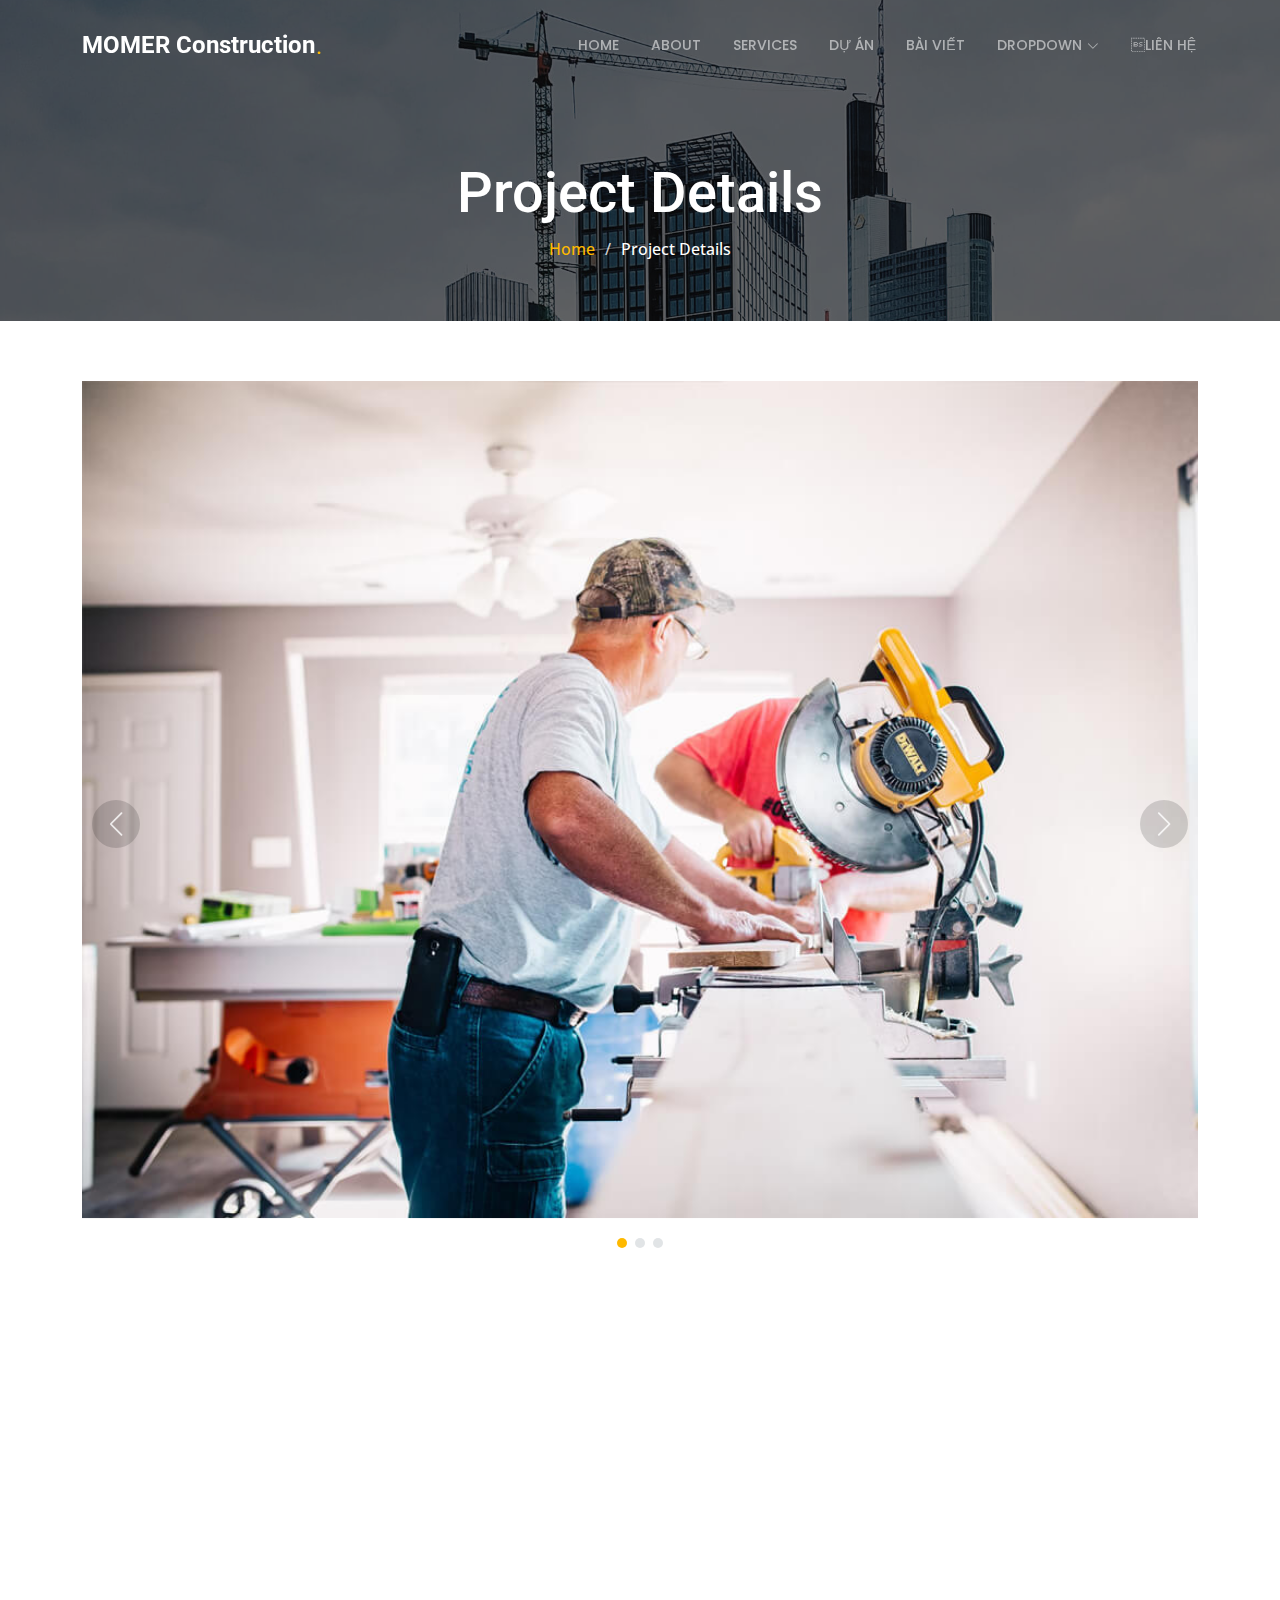
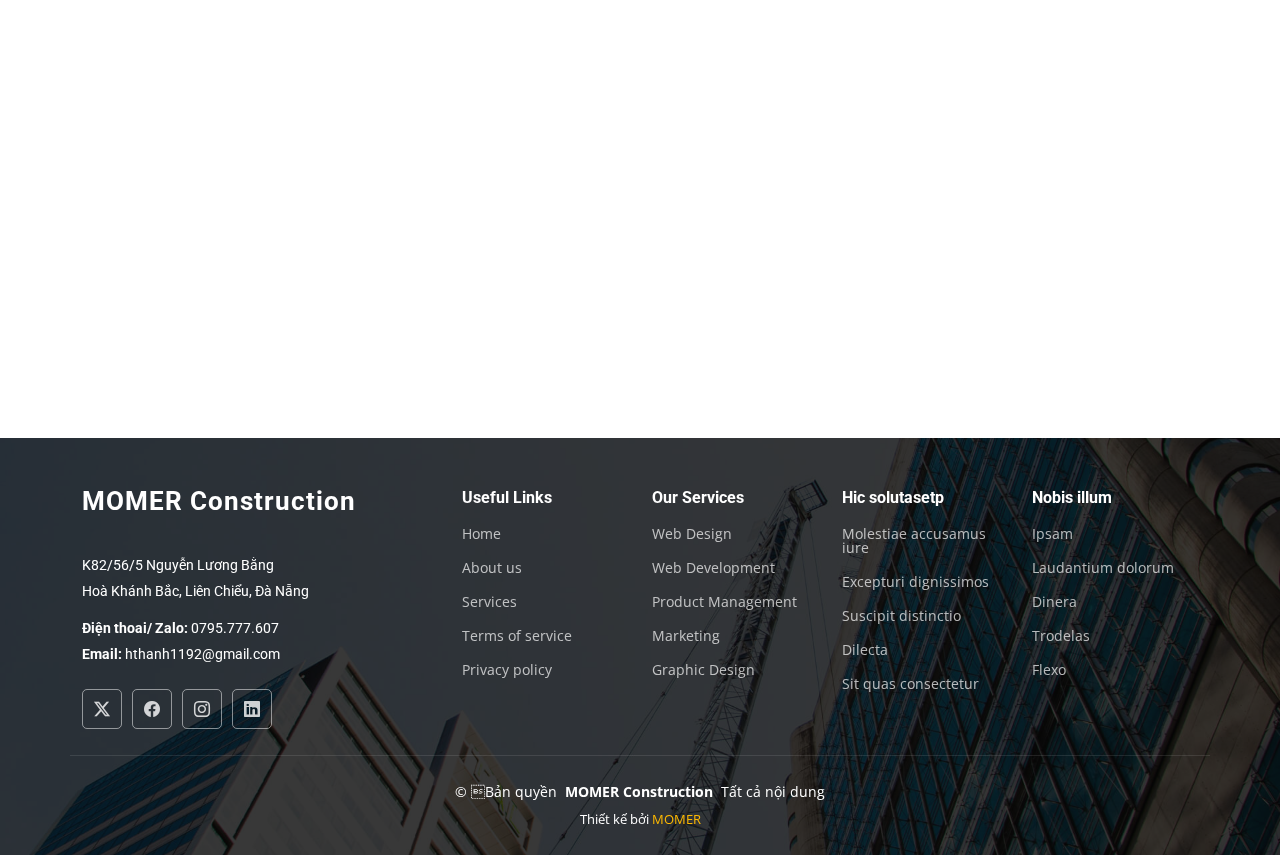
<file: project-details.html>
<!DOCTYPE html>
<html lang="en">

<head>
  <meta charset="utf-8">
  <meta content="width=device-width, initial-scale=1.0" name="viewport">
  <title>Project Details - MOMER Construction Bootstrap Template</title>
  <meta name="description" content="">
  <meta name="keywords" content="">

  <!-- Favicons -->
  <link href="assets/img/favicon.png" rel="icon">
  <link href="assets/img/apple-touch-icon.png" rel="apple-touch-icon">

  <!-- Fonts -->
  <link href="https://fonts.googleapis.com" rel="preconnect">
  <link href="https://fonts.gstatic.com" rel="preconnect" crossorigin>
  <link href="https://fonts.googleapis.com/css2?family=Roboto:ital,wght@0,100;0,300;0,400;0,500;0,700;0,900;1,100;1,300;1,400;1,500;1,700;1,900&family=Open+Sans:ital,wght@0,300;0,400;0,500;0,600;0,700;0,800;1,300;1,400;1,500;1,600;1,700;1,800&family=Poppins:ital,wght@0,100;0,200;0,300;0,400;0,500;0,600;0,700;0,800;0,900;1,100;1,200;1,300;1,400;1,500;1,600;1,700;1,800;1,900&display=swap" rel="stylesheet">

  <!-- Vendor CSS Files -->
  <link href="assets/vendor/bootstrap/css/bootstrap.min.css" rel="stylesheet">
  <link href="assets/vendor/bootstrap-icons/bootstrap-icons.css" rel="stylesheet">
  <link href="assets/vendor/aos/aos.css" rel="stylesheet">
  <link href="assets/vendor/fontawesome-free/css/all.min.css" rel="stylesheet">
  <link href="assets/vendor/glightbox/css/glightbox.min.css" rel="stylesheet">
  <link href="assets/vendor/swiper/swiper-bundle.min.css" rel="stylesheet">

  <!-- Main CSS File -->
  <link href="assets/css/main.css" rel="stylesheet">

  <!-- =======================================================
  * Template Name: MOMER Construction
  * Template URL: https://bootstrapmade.com/upconstruction-bootstrap-construction-website-template/
  * Updated: Aug 07 2024 with Bootstrap v5.3.3
  * Author: BootstrapMade.com
  * License: https://bootstrapmade.com/license/
  ======================================================== -->
</head>

<body class="project-details-page">

  <header id="header" class="header d-flex align-items-center fixed-top">
    <div class="container-fluid container-xl position-relative d-flex align-items-center justify-content-between">

      <a href="index.html" class="logo d-flex align-items-center">
        <!-- Uncomment the line below if you also wish to use an image logo -->
        <!-- <img src="assets/img/logo.png" alt=""> -->
        <h1 class="sitename">MOMER Construction</h1> <span>.</span>
      </a>

      <nav id="navmenu" class="navmenu">
        <ul>
          <li><a href="index.html">Home</a></li>
          <li><a href="about.html">About</a></li>
          <li><a href="services.html">Services</a></li>
          <li><a href="projects.html">Dự án</a></li>
          <li><a href="blog.html">Bài viết</a></li>
          <li class="dropdown"><a href="#"><span>Dropdown</span> <i class="bi bi-chevron-down toggle-dropdown"></i></a>
            <ul>
              <li><a href="#">Dropdown 1</a></li>
              <li class="dropdown"><a href="#"><span>Deep Dropdown</span> <i class="bi bi-chevron-down toggle-dropdown"></i></a>
                <ul>
                  <li><a href="#">Deep Dropdown 1</a></li>
                  <li><a href="#">Deep Dropdown 2</a></li>
                  <li><a href="#">Deep Dropdown 3</a></li>
                  <li><a href="#">Deep Dropdown 4</a></li>
                  <li><a href="#">Deep Dropdown 5</a></li>
                </ul>
              </li>
              <li><a href="#">Dropdown 2</a></li>
              <li><a href="#">Dropdown 3</a></li>
              <li><a href="#">Dropdown 4</a></li>
            </ul>
          </li>
          <li><a href="contact.html">Liên hệ</a></li>
        </ul>
        <i class="mobile-nav-toggle d-xl-none bi bi-list"></i>
      </nav>

    </div>
  </header>

  <main class="main">

    <!-- Page Title -->
    <div class="page-title dark-background" style="background-image: url(assets/img/page-title-bg.jpg);">
      <div class="container position-relative">
        <h1>Project Details</h1>
        <nav class="breadcrumbs">
          <ol>
            <li><a href="index.html">Home</a></li>
            <li class="current">Project Details</li>
          </ol>
        </nav>
      </div>
    </div><!-- End Page Title -->

    <!-- Project Details Section -->
    <section id="project-details" class="project-details section">

      <div class="container" data-aos="fade-up">

        <div class="portfolio-details-slider swiper init-swiper">
          <script type="application/json" class="swiper-config">
            {
              "loop": true,
              "speed": 600,
              "autoplay": {
                "delay": 5000
              },
              "slidesPerView": "auto",
              "navigation": {
                "nextEl": ".swiper-button-next",
                "prevEl": ".swiper-button-prev"
              },
              "pagination": {
                "el": ".swiper-pagination",
                "type": "bullets",
                "clickable": true
              }
            }
          </script>
          <div class="swiper-wrapper align-items-center">

            <div class="swiper-slide">
              <img src="assets/img/projects/remodeling-1.jpg" alt="">
            </div>

            <div class="swiper-slide">
              <img src="assets/img/projects/remodeling-2.jpg" alt="">
            </div>

            <div class="swiper-slide">
              <img src="assets/img/projects/remodeling-3.jpg" alt="">
            </div>

          </div>
          <div class="swiper-button-prev"></div>
          <div class="swiper-button-next"></div>
          <div class="swiper-pagination"></div>
        </div>

        <div class="row justify-content-between gy-4 mt-4">

          <div class="col-lg-8" data-aos="fade-up">
            <div class="portfolio-description">
              <h2>This is an example of portfolio details</h2>
              <p>
                Autem ipsum nam porro corporis rerum. Quis eos dolorem eos itaque inventore commodi labore quia quia. Exercitationem repudiandae officiis neque suscipit non officia eaque itaque enim. Voluptatem officia accusantium nesciunt est omnis tempora consectetur dignissimos. Sequi nulla at esse enim cum deserunt eius.
              </p>
              <p>
                Amet consequatur qui dolore veniam voluptatem voluptatem sit. Non aspernatur atque natus ut cum nam et. Praesentium error dolores rerum minus sequi quia veritatis eum. Eos et doloribus doloremque nesciunt molestiae laboriosam.
              </p>

              <div class="testimonial-item">
                <p>
                  <i class="bi bi-quote quote-icon-left"></i>
                  <span>Export tempor illum tamen malis malis eram quae irure esse labore quem cillum quid cillum eram malis quorum velit fore eram velit sunt aliqua noster fugiat irure amet legam anim culpa.</span>
                  <i class="bi bi-quote quote-icon-right"></i>
                </p>
                <div>
                  <img src="assets/img/testimonials/testimonials-2.jpg" class="testimonial-img" alt="">
                  <h3>Sara Wilsson</h3>
                  <h4>Designer</h4>
                </div>
              </div>

              <p>
                Impedit ipsum quae et aliquid doloribus et voluptatem quasi. Perspiciatis occaecati earum et magnam animi. Quibusdam non qui ea vitae suscipit vitae sunt. Repudiandae incidunt cumque minus deserunt assumenda tempore. Delectus voluptas necessitatibus est.
              </p>

              <p>
                Sunt voluptatum sapiente facilis quo odio aut ipsum repellat debitis. Molestiae et autem libero. Explicabo et quod necessitatibus similique quis dolor eum. Numquam eaque praesentium rem et qui nesciunt.
              </p>

            </div>
          </div>

          <div class="col-lg-3" data-aos="fade-up" data-aos-delay="100">
            <div class="portfolio-info">
              <h3>Project information</h3>
              <ul>
                <li><strong>Category</strong> Web design</li>
                <li><strong>Client</strong> ASU Company</li>
                <li><strong>Project date</strong> 01 March, 2020</li>
                <li><strong>Project URL</strong> <a href="#">www.example.com</a></li>
                <li><a href="#" class="btn-visit align-self-start">Visit Website</a></li>
              </ul>
            </div>
          </div>

        </div>

      </div>

    </section><!-- /Project Details Section -->

  </main>

  <footer id="footer" class="footer dark-background">

    <div class="container footer-top">
      <div class="row gy-4">
        <div class="col-lg-4 col-md-6 footer-about">
          <a href="index.html" class="logo d-flex align-items-center">
            <span class="sitename">MOMER Construction</span>
          </a>
          <div class="footer-contact pt-3">
            <p>K82/56/5 Nguyễn Lương Bằng</p>
            <p>Hoà Khánh Bắc, Liên Chiểu, Đà Nẵng</p>
            <p class="mt-3"><strong>Điện thoai/ Zalo:</strong> <span>0795.777.607</span></p>
            <p><strong>Email:</strong> <span>hthanh1192@gmail.com</span></p>
          </div>
          <div class="social-links d-flex mt-4">
            <a href=""><i class="bi bi-twitter-x"></i></a>
            <a href="https://fb.com/thanhmomer"><i class="bi bi-facebook"></i></a>
            <a href=""><i class="bi bi-instagram"></i></a>
            <a href=""><i class="bi bi-linkedin"></i></a>
          </div>
        </div>

        <div class="col-lg-2 col-md-3 footer-links">
          <h4>Useful Links</h4>
          <ul>
            <li><a href="#">Home</a></li>
            <li><a href="#">About us</a></li>
            <li><a href="#">Services</a></li>
            <li><a href="#">Terms of service</a></li>
            <li><a href="#">Privacy policy</a></li>
          </ul>
        </div>

        <div class="col-lg-2 col-md-3 footer-links">
          <h4>Our Services</h4>
          <ul>
            <li><a href="#">Web Design</a></li>
            <li><a href="#">Web Development</a></li>
            <li><a href="#">Product Management</a></li>
            <li><a href="#">Marketing</a></li>
            <li><a href="#">Graphic Design</a></li>
          </ul>
        </div>

        <div class="col-lg-2 col-md-3 footer-links">
          <h4>Hic solutasetp</h4>
          <ul>
            <li><a href="#">Molestiae accusamus iure</a></li>
            <li><a href="#">Excepturi dignissimos</a></li>
            <li><a href="#">Suscipit distinctio</a></li>
            <li><a href="#">Dilecta</a></li>
            <li><a href="#">Sit quas consectetur</a></li>
          </ul>
        </div>

        <div class="col-lg-2 col-md-3 footer-links">
          <h4>Nobis illum</h4>
          <ul>
            <li><a href="#">Ipsam</a></li>
            <li><a href="#">Laudantium dolorum</a></li>
            <li><a href="#">Dinera</a></li>
            <li><a href="#">Trodelas</a></li>
            <li><a href="#">Flexo</a></li>
          </ul>
        </div>

      </div>
    </div>

    <div class="container copyright text-center mt-4">
      <p>© <span>Bản quyền</span> <strong class="px-1 sitename">MOMER Construction</strong> <span>Tất cả nội dung</span></p>
      <div class="credits">
        <!-- All the links in the footer should remain intact. -->
        <!-- You can delete the links only if you've purchased the pro version. -->
        <!-- Licensing information: https://bootstrapmade.com/license/ -->
        <!-- Purchase the pro version with working PHP/AJAX contact form: [buy-url] -->
        Thiết kế bởi <a href="https://momer.my/">MOMER</a>
      </div>
    </div>

  </footer>

  <!-- Scroll Top -->
  <a href="#" id="scroll-top" class="scroll-top d-flex align-items-center justify-content-center"><i class="bi bi-arrow-up-short"></i></a>

  <!-- Preloader -->
  <div id="preloader"></div>

  <!-- Vendor JS Files -->
  <script src="assets/vendor/bootstrap/js/bootstrap.bundle.min.js"></script>
  <script src="assets/vendor/php-email-form/validate.js"></script>
  <script src="assets/vendor/aos/aos.js"></script>
  <script src="assets/vendor/glightbox/js/glightbox.min.js"></script>
  <script src="assets/vendor/imagesloaded/imagesloaded.pkgd.min.js"></script>
  <script src="assets/vendor/isotope-layout/isotope.pkgd.min.js"></script>
  <script src="assets/vendor/swiper/swiper-bundle.min.js"></script>
  <script src="assets/vendor/purecounter/purecounter_vanilla.js"></script>

  <!-- Main JS File -->
  <script src="assets/js/main.js"></script>

</body>

</html>
</file>
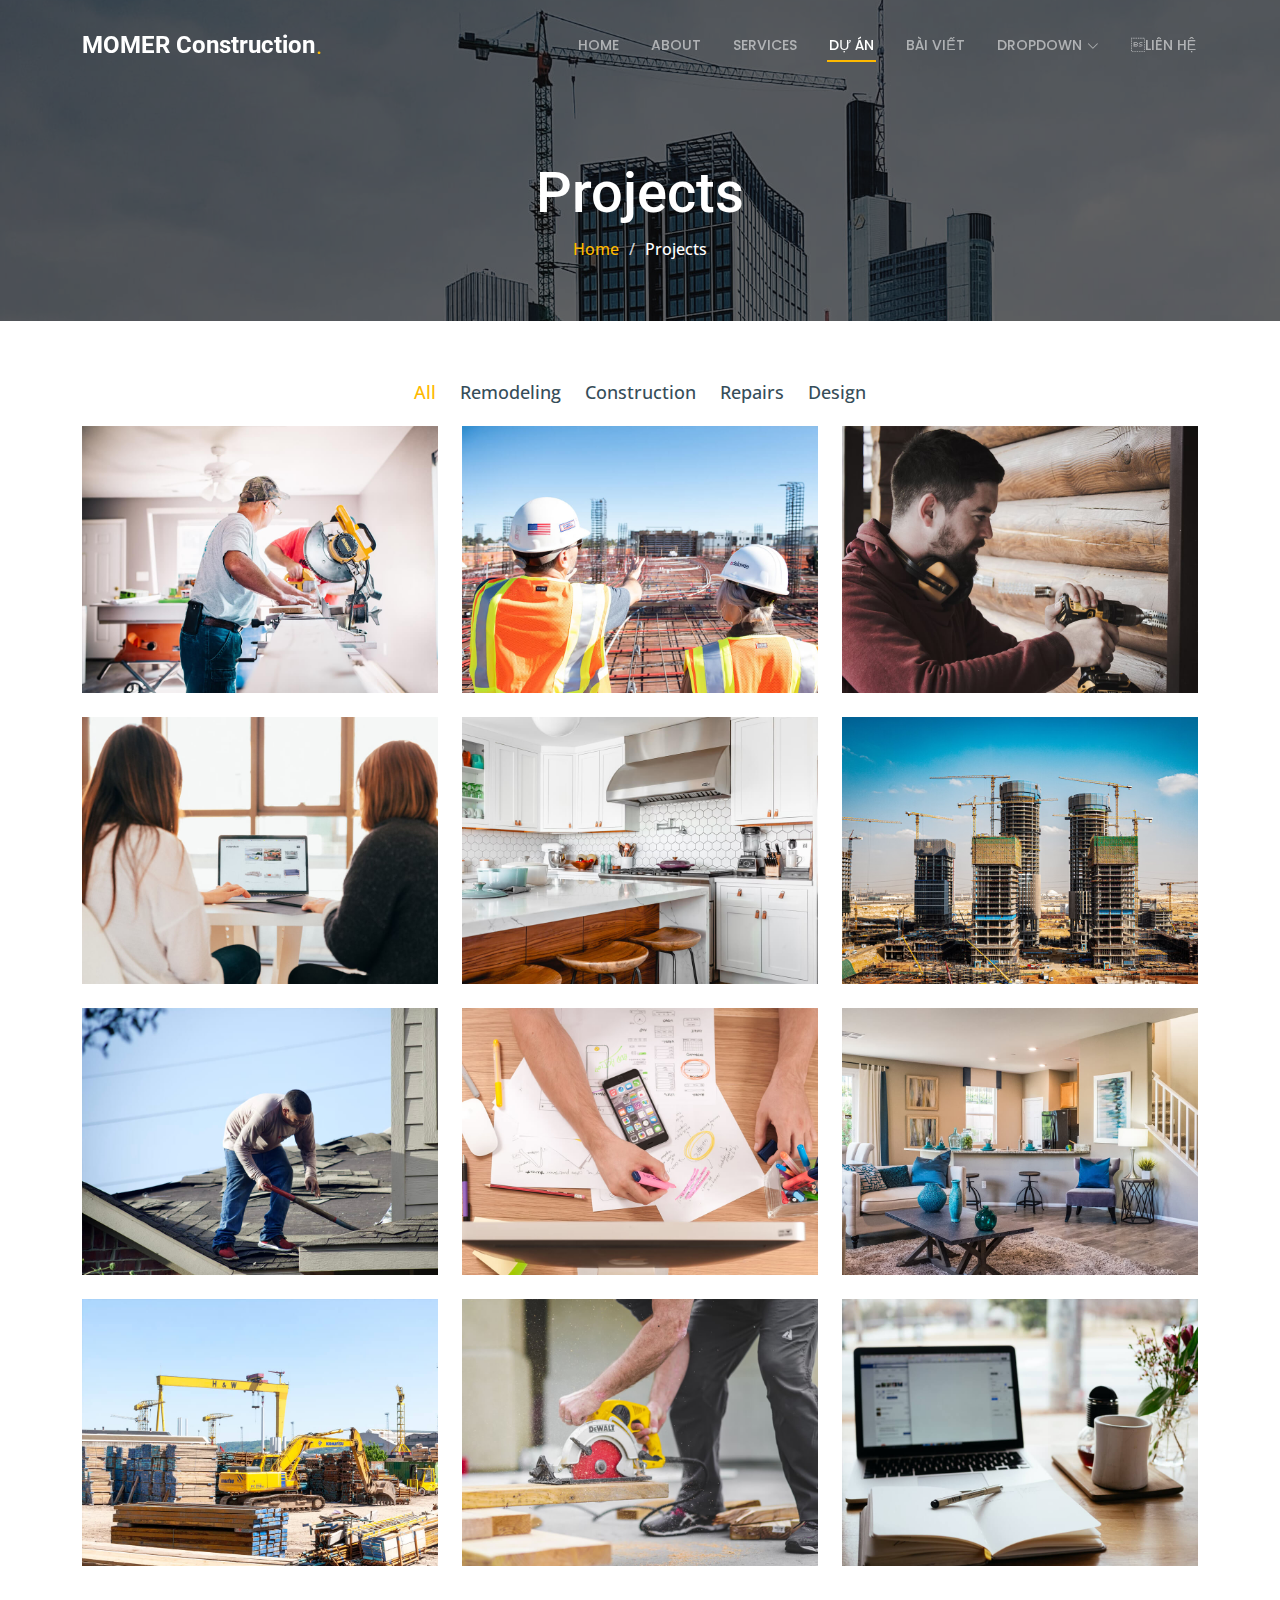
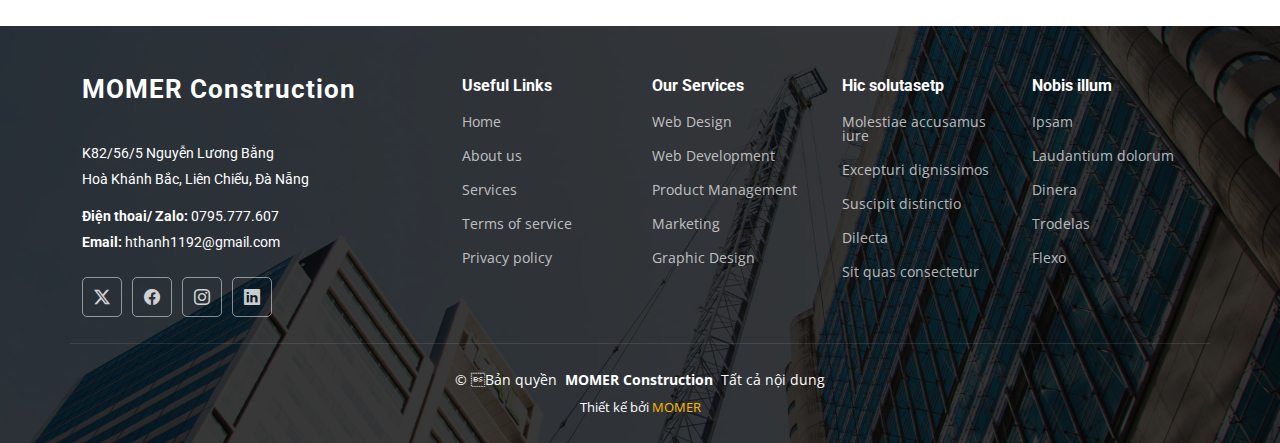
<file: projects.html>
<!DOCTYPE html>
<html lang="en">

<head>
  <meta charset="utf-8">
  <meta content="width=device-width, initial-scale=1.0" name="viewport">
  <title>Projects - MOMER Construction Bootstrap Template</title>
  <meta name="description" content="">
  <meta name="keywords" content="">

  <!-- Favicons -->
  <link href="assets/img/favicon.png" rel="icon">
  <link href="assets/img/apple-touch-icon.png" rel="apple-touch-icon">

  <!-- Fonts -->
  <link href="https://fonts.googleapis.com" rel="preconnect">
  <link href="https://fonts.gstatic.com" rel="preconnect" crossorigin>
  <link href="https://fonts.googleapis.com/css2?family=Roboto:ital,wght@0,100;0,300;0,400;0,500;0,700;0,900;1,100;1,300;1,400;1,500;1,700;1,900&family=Open+Sans:ital,wght@0,300;0,400;0,500;0,600;0,700;0,800;1,300;1,400;1,500;1,600;1,700;1,800&family=Poppins:ital,wght@0,100;0,200;0,300;0,400;0,500;0,600;0,700;0,800;0,900;1,100;1,200;1,300;1,400;1,500;1,600;1,700;1,800;1,900&display=swap" rel="stylesheet">

  <!-- Vendor CSS Files -->
  <link href="assets/vendor/bootstrap/css/bootstrap.min.css" rel="stylesheet">
  <link href="assets/vendor/bootstrap-icons/bootstrap-icons.css" rel="stylesheet">
  <link href="assets/vendor/aos/aos.css" rel="stylesheet">
  <link href="assets/vendor/fontawesome-free/css/all.min.css" rel="stylesheet">
  <link href="assets/vendor/glightbox/css/glightbox.min.css" rel="stylesheet">
  <link href="assets/vendor/swiper/swiper-bundle.min.css" rel="stylesheet">

  <!-- Main CSS File -->
  <link href="assets/css/main.css" rel="stylesheet">

  <!-- =======================================================
  * Template Name: MOMER Construction
  * Template URL: https://bootstrapmade.com/upconstruction-bootstrap-construction-website-template/
  * Updated: Aug 07 2024 with Bootstrap v5.3.3
  * Author: BootstrapMade.com
  * License: https://bootstrapmade.com/license/
  ======================================================== -->
</head>

<body class="projects-page">

  <header id="header" class="header d-flex align-items-center fixed-top">
    <div class="container-fluid container-xl position-relative d-flex align-items-center justify-content-between">

      <a href="index.html" class="logo d-flex align-items-center">
        <!-- Uncomment the line below if you also wish to use an image logo -->
        <!-- <img src="assets/img/logo.png" alt=""> -->
        <h1 class="sitename">MOMER Construction</h1> <span>.</span>
      </a>

      <nav id="navmenu" class="navmenu">
        <ul>
          <li><a href="index.html">Home</a></li>
          <li><a href="about.html">About</a></li>
          <li><a href="services.html">Services</a></li>
          <li><a href="projects.html" class="active">Dự án</a></li>
          <li><a href="blog.html">Bài viết</a></li>
          <li class="dropdown"><a href="#"><span>Dropdown</span> <i class="bi bi-chevron-down toggle-dropdown"></i></a>
            <ul>
              <li><a href="#">Dropdown 1</a></li>
              <li class="dropdown"><a href="#"><span>Deep Dropdown</span> <i class="bi bi-chevron-down toggle-dropdown"></i></a>
                <ul>
                  <li><a href="#">Deep Dropdown 1</a></li>
                  <li><a href="#">Deep Dropdown 2</a></li>
                  <li><a href="#">Deep Dropdown 3</a></li>
                  <li><a href="#">Deep Dropdown 4</a></li>
                  <li><a href="#">Deep Dropdown 5</a></li>
                </ul>
              </li>
              <li><a href="#">Dropdown 2</a></li>
              <li><a href="#">Dropdown 3</a></li>
              <li><a href="#">Dropdown 4</a></li>
            </ul>
          </li>
          <li><a href="contact.html">Liên hệ</a></li>
        </ul>
        <i class="mobile-nav-toggle d-xl-none bi bi-list"></i>
      </nav>

    </div>
  </header>

  <main class="main">

    <!-- Page Title -->
    <div class="page-title dark-background" style="background-image: url(assets/img/page-title-bg.jpg);">
      <div class="container position-relative">
        <h1>Projects</h1>
        <nav class="breadcrumbs">
          <ol>
            <li><a href="index.html">Home</a></li>
            <li class="current">Projects</li>
          </ol>
        </nav>
      </div>
    </div><!-- End Page Title -->

    <!-- Projects Section -->
    <section id="projects" class="projects section">

      <div class="container">

        <div class="isotope-layout" data-default-filter="*" data-layout="masonry" data-sort="original-order">

          <ul class="portfolio-filters isotope-filters" data-aos="fade-up" data-aos-delay="100">
            <li data-filter="*" class="filter-active">All</li>
            <li data-filter=".filter-remodeling">Remodeling</li>
            <li data-filter=".filter-construction">Construction</li>
            <li data-filter=".filter-repairs">Repairs</li>
            <li data-filter=".filter-design">Design</li>
          </ul><!-- End Portfolio Filters -->

          <div class="row gy-4 isotope-container" data-aos="fade-up" data-aos-delay="200">

            <div class="col-lg-4 col-md-6 portfolio-item isotope-item filter-remodeling">
              <div class="portfolio-content h-100">
                <img src="assets/img/projects/remodeling-1.jpg" class="img-fluid" alt="">
                <div class="portfolio-info">
                  <h4>App 1</h4>
                  <p>Lorem ipsum, dolor sit amet consectetur</p>
                  <a href="assets/img/projects/remodeling-1.jpg" title="App 1" data-gallery="portfolio-gallery-app" class="glightbox preview-link"><i class="bi bi-zoom-in"></i></a>
                  <a href="project-details.html" title="More Details" class="details-link"><i class="bi bi-link-45deg"></i></a>
                </div>
              </div>
            </div><!-- End Portfolio Item -->

            <div class="col-lg-4 col-md-6 portfolio-item isotope-item filter-construction">
              <div class="portfolio-content h-100">
                <img src="assets/img/projects/construction-1.jpg" class="img-fluid" alt="">
                <div class="portfolio-info">
                  <h4>Product 1</h4>
                  <p>Lorem ipsum, dolor sit amet consectetur</p>
                  <a href="assets/img/projects/construction-1.jpg" title="Product 1" data-gallery="portfolio-gallery-product" class="glightbox preview-link"><i class="bi bi-zoom-in"></i></a>
                  <a href="project-details.html" title="More Details" class="details-link"><i class="bi bi-link-45deg"></i></a>
                </div>
              </div>
            </div><!-- End Portfolio Item -->

            <div class="col-lg-4 col-md-6 portfolio-item isotope-item filter-repairs">
              <div class="portfolio-content h-100">
                <img src="assets/img/projects/repairs-1.jpg" class="img-fluid" alt="">
                <div class="portfolio-info">
                  <h4>Branding 1</h4>
                  <p>Lorem ipsum, dolor sit amet consectetur</p>
                  <a href="assets/img/projects/repairs-1.jpg" title="Branding 1" data-gallery="portfolio-gallery-branding" class="glightbox preview-link"><i class="bi bi-zoom-in"></i></a>
                  <a href="project-details.html" title="More Details" class="details-link"><i class="bi bi-link-45deg"></i></a>
                </div>
              </div>
            </div><!-- End Portfolio Item -->

            <div class="col-lg-4 col-md-6 portfolio-item isotope-item filter-design">
              <div class="portfolio-content h-100">
                <img src="assets/img/projects/design-1.jpg" class="img-fluid" alt="">
                <div class="portfolio-info">
                  <h4>Books 1</h4>
                  <p>Lorem ipsum, dolor sit amet consectetur</p>
                  <a href="assets/img/projects/design-1.jpg" title="Branding 1" data-gallery="portfolio-gallery-book" class="glightbox preview-link"><i class="bi bi-zoom-in"></i></a>
                  <a href="project-details.html" title="More Details" class="details-link"><i class="bi bi-link-45deg"></i></a>
                </div>
              </div>
            </div><!-- End Portfolio Item -->

            <div class="col-lg-4 col-md-6 portfolio-item isotope-item filter-remodeling">
              <div class="portfolio-content h-100">
                <img src="assets/img/projects/remodeling-2.jpg" class="img-fluid" alt="">
                <div class="portfolio-info">
                  <h4>App 2</h4>
                  <p>Lorem ipsum, dolor sit amet consectetur</p>
                  <a href="assets/img/projects/remodeling-2.jpg" title="App 2" data-gallery="portfolio-gallery-app" class="glightbox preview-link"><i class="bi bi-zoom-in"></i></a>
                  <a href="project-details.html" title="More Details" class="details-link"><i class="bi bi-link-45deg"></i></a>
                </div>
              </div>
            </div><!-- End Portfolio Item -->

            <div class="col-lg-4 col-md-6 portfolio-item isotope-item filter-construction">
              <div class="portfolio-content h-100">
                <img src="assets/img/projects/construction-2.jpg" class="img-fluid" alt="">
                <div class="portfolio-info">
                  <h4>Product 2</h4>
                  <p>Lorem ipsum, dolor sit amet consectetur</p>
                  <a href="assets/img/projects/construction-2.jpg" title="Product 2" data-gallery="portfolio-gallery-product" class="glightbox preview-link"><i class="bi bi-zoom-in"></i></a>
                  <a href="project-details.html" title="More Details" class="details-link"><i class="bi bi-link-45deg"></i></a>
                </div>
              </div>
            </div><!-- End Portfolio Item -->

            <div class="col-lg-4 col-md-6 portfolio-item isotope-item filter-repairs">
              <div class="portfolio-content h-100">
                <img src="assets/img/projects/repairs-2.jpg" class="img-fluid" alt="">
                <div class="portfolio-info">
                  <h4>Branding 2</h4>
                  <p>Lorem ipsum, dolor sit amet consectetur</p>
                  <a href="assets/img/projects/repairs-2.jpg" title="Branding 2" data-gallery="portfolio-gallery-branding" class="glightbox preview-link"><i class="bi bi-zoom-in"></i></a>
                  <a href="project-details.html" title="More Details" class="details-link"><i class="bi bi-link-45deg"></i></a>
                </div>
              </div>
            </div><!-- End Portfolio Item -->

            <div class="col-lg-4 col-md-6 portfolio-item isotope-item filter-design">
              <div class="portfolio-content h-100">
                <img src="assets/img/projects/design-2.jpg" class="img-fluid" alt="">
                <div class="portfolio-info">
                  <h4>Books 2</h4>
                  <p>Lorem ipsum, dolor sit amet consectetur</p>
                  <a href="assets/img/projects/design-2.jpg" title="Branding 2" data-gallery="portfolio-gallery-book" class="glightbox preview-link"><i class="bi bi-zoom-in"></i></a>
                  <a href="project-details.html" title="More Details" class="details-link"><i class="bi bi-link-45deg"></i></a>
                </div>
              </div>
            </div><!-- End Portfolio Item -->

            <div class="col-lg-4 col-md-6 portfolio-item isotope-item filter-remodeling">
              <div class="portfolio-content h-100">
                <img src="assets/img/projects/remodeling-3.jpg" class="img-fluid" alt="">
                <div class="portfolio-info">
                  <h4>App 3</h4>
                  <p>Lorem ipsum, dolor sit amet consectetur</p>
                  <a href="assets/img/projects/remodeling-3.jpg" title="App 3" data-gallery="portfolio-gallery-app" class="glightbox preview-link"><i class="bi bi-zoom-in"></i></a>
                  <a href="project-details.html" title="More Details" class="details-link"><i class="bi bi-link-45deg"></i></a>
                </div>
              </div>
            </div><!-- End Portfolio Item -->

            <div class="col-lg-4 col-md-6 portfolio-item isotope-item filter-construction">
              <div class="portfolio-content h-100">
                <img src="assets/img/projects/construction-3.jpg" class="img-fluid" alt="">
                <div class="portfolio-info">
                  <h4>Product 3</h4>
                  <p>Lorem ipsum, dolor sit amet consectetur</p>
                  <a href="assets/img/projects/construction-3.jpg" title="Product 3" data-gallery="portfolio-gallery-product" class="glightbox preview-link"><i class="bi bi-zoom-in"></i></a>
                  <a href="project-details.html" title="More Details" class="details-link"><i class="bi bi-link-45deg"></i></a>
                </div>
              </div>
            </div><!-- End Portfolio Item -->

            <div class="col-lg-4 col-md-6 portfolio-item isotope-item filter-repairs">
              <div class="portfolio-content h-100">
                <img src="assets/img/projects/repairs-3.jpg" class="img-fluid" alt="">
                <div class="portfolio-info">
                  <h4>Branding 3</h4>
                  <p>Lorem ipsum, dolor sit amet consectetur</p>
                  <a href="assets/img/projects/repairs-3.jpg" title="Branding 2" data-gallery="portfolio-gallery-branding" class="glightbox preview-link"><i class="bi bi-zoom-in"></i></a>
                  <a href="project-details.html" title="More Details" class="details-link"><i class="bi bi-link-45deg"></i></a>
                </div>
              </div>
            </div><!-- End Portfolio Item -->

            <div class="col-lg-4 col-md-6 portfolio-item isotope-item filter-design">
              <div class="portfolio-content h-100">
                <img src="assets/img/projects/design-3.jpg" class="img-fluid" alt="">
                <div class="portfolio-info">
                  <h4>Books 3</h4>
                  <p>Lorem ipsum, dolor sit amet consectetur</p>
                  <a href="assets/img/projects/design-3.jpg" title="Branding 3" data-gallery="portfolio-gallery-book" class="glightbox preview-link"><i class="bi bi-zoom-in"></i></a>
                  <a href="project-details.html" title="More Details" class="details-link"><i class="bi bi-link-45deg"></i></a>
                </div>
              </div>
            </div><!-- End Portfolio Item -->

          </div><!-- End Portfolio Container -->

        </div>

      </div>

    </section><!-- /Projects Section -->

  </main>

  <footer id="footer" class="footer dark-background">

    <div class="container footer-top">
      <div class="row gy-4">
        <div class="col-lg-4 col-md-6 footer-about">
          <a href="index.html" class="logo d-flex align-items-center">
            <span class="sitename">MOMER Construction</span>
          </a>
          <div class="footer-contact pt-3">
            <p>K82/56/5 Nguyễn Lương Bằng</p>
            <p>Hoà Khánh Bắc, Liên Chiểu, Đà Nẵng</p>
            <p class="mt-3"><strong>Điện thoai/ Zalo:</strong> <span>0795.777.607</span></p>
            <p><strong>Email:</strong> <span>hthanh1192@gmail.com</span></p>
          </div>
          <div class="social-links d-flex mt-4">
            <a href=""><i class="bi bi-twitter-x"></i></a>
            <a href="https://fb.com/thanhmomer"><i class="bi bi-facebook"></i></a>
            <a href=""><i class="bi bi-instagram"></i></a>
            <a href=""><i class="bi bi-linkedin"></i></a>
          </div>
        </div>

        <div class="col-lg-2 col-md-3 footer-links">
          <h4>Useful Links</h4>
          <ul>
            <li><a href="#">Home</a></li>
            <li><a href="#">About us</a></li>
            <li><a href="#">Services</a></li>
            <li><a href="#">Terms of service</a></li>
            <li><a href="#">Privacy policy</a></li>
          </ul>
        </div>

        <div class="col-lg-2 col-md-3 footer-links">
          <h4>Our Services</h4>
          <ul>
            <li><a href="#">Web Design</a></li>
            <li><a href="#">Web Development</a></li>
            <li><a href="#">Product Management</a></li>
            <li><a href="#">Marketing</a></li>
            <li><a href="#">Graphic Design</a></li>
          </ul>
        </div>

        <div class="col-lg-2 col-md-3 footer-links">
          <h4>Hic solutasetp</h4>
          <ul>
            <li><a href="#">Molestiae accusamus iure</a></li>
            <li><a href="#">Excepturi dignissimos</a></li>
            <li><a href="#">Suscipit distinctio</a></li>
            <li><a href="#">Dilecta</a></li>
            <li><a href="#">Sit quas consectetur</a></li>
          </ul>
        </div>

        <div class="col-lg-2 col-md-3 footer-links">
          <h4>Nobis illum</h4>
          <ul>
            <li><a href="#">Ipsam</a></li>
            <li><a href="#">Laudantium dolorum</a></li>
            <li><a href="#">Dinera</a></li>
            <li><a href="#">Trodelas</a></li>
            <li><a href="#">Flexo</a></li>
          </ul>
        </div>

      </div>
    </div>

    <div class="container copyright text-center mt-4">
      <p>© <span>Bản quyền</span> <strong class="px-1 sitename">MOMER Construction</strong> <span>Tất cả nội dung</span></p>
      <div class="credits">
        <!-- All the links in the footer should remain intact. -->
        <!-- You can delete the links only if you've purchased the pro version. -->
        <!-- Licensing information: https://bootstrapmade.com/license/ -->
        <!-- Purchase the pro version with working PHP/AJAX contact form: [buy-url] -->
        Thiết kế bởi <a href="https://momer.my/">MOMER</a>
      </div>
    </div>

  </footer>

  <!-- Scroll Top -->
  <a href="#" id="scroll-top" class="scroll-top d-flex align-items-center justify-content-center"><i class="bi bi-arrow-up-short"></i></a>

  <!-- Preloader -->
  <div id="preloader"></div>

  <!-- Vendor JS Files -->
  <script src="assets/vendor/bootstrap/js/bootstrap.bundle.min.js"></script>
  <script src="assets/vendor/php-email-form/validate.js"></script>
  <script src="assets/vendor/aos/aos.js"></script>
  <script src="assets/vendor/glightbox/js/glightbox.min.js"></script>
  <script src="assets/vendor/imagesloaded/imagesloaded.pkgd.min.js"></script>
  <script src="assets/vendor/isotope-layout/isotope.pkgd.min.js"></script>
  <script src="assets/vendor/swiper/swiper-bundle.min.js"></script>
  <script src="assets/vendor/purecounter/purecounter_vanilla.js"></script>

  <!-- Main JS File -->
  <script src="assets/js/main.js"></script>

</body>

</html>
</file>
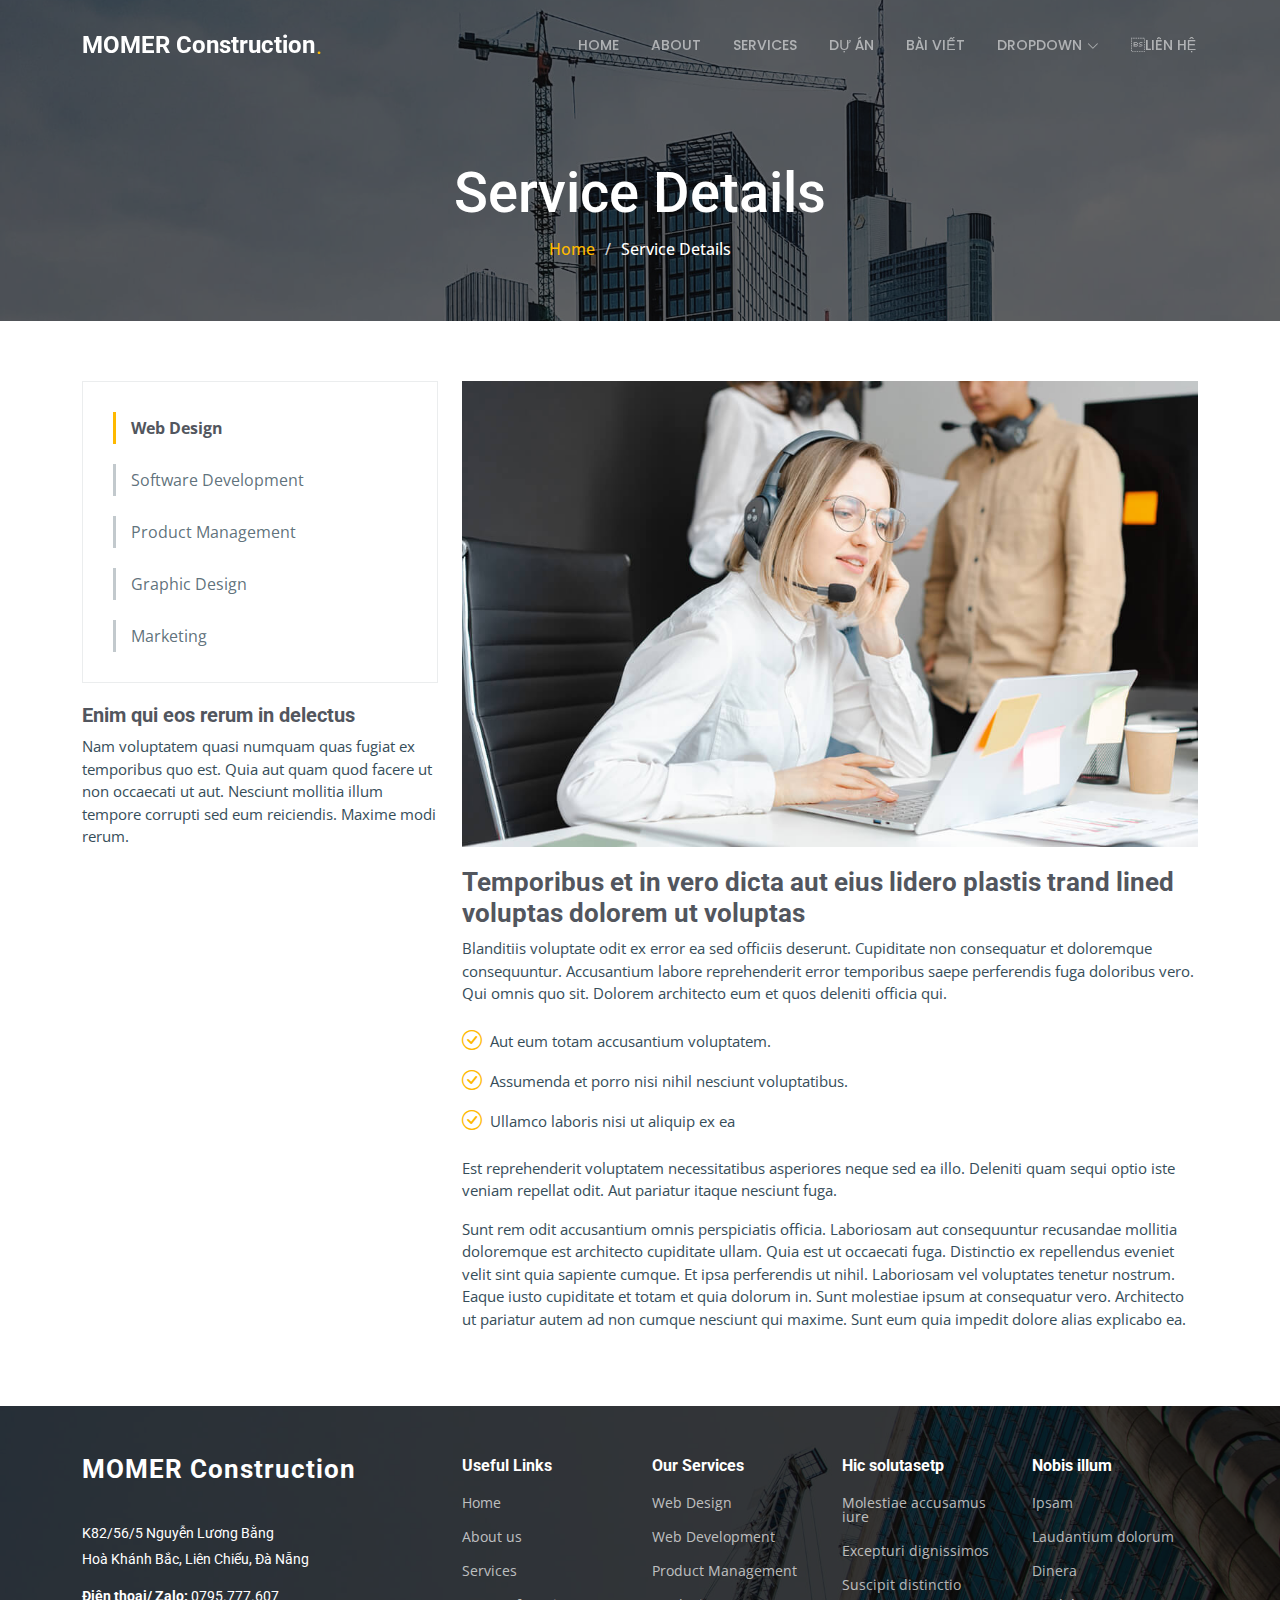
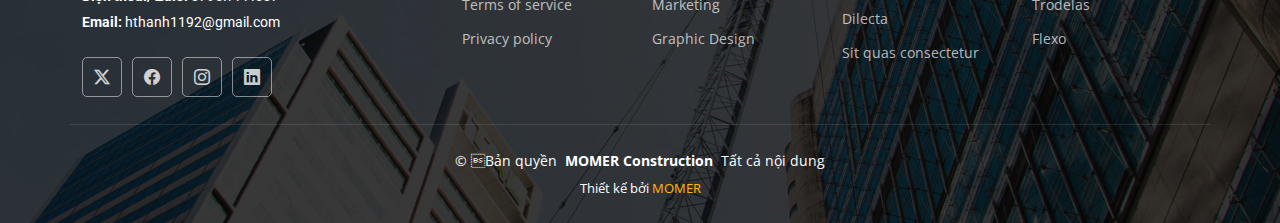
<file: service-details.html>
<!DOCTYPE html>
<html lang="en">

<head>
  <meta charset="utf-8">
  <meta content="width=device-width, initial-scale=1.0" name="viewport">
  <title>Service Details - MOMER Construction Bootstrap Template</title>
  <meta name="description" content="">
  <meta name="keywords" content="">

  <!-- Favicons -->
  <link href="assets/img/favicon.png" rel="icon">
  <link href="assets/img/apple-touch-icon.png" rel="apple-touch-icon">

  <!-- Fonts -->
  <link href="https://fonts.googleapis.com" rel="preconnect">
  <link href="https://fonts.gstatic.com" rel="preconnect" crossorigin>
  <link href="https://fonts.googleapis.com/css2?family=Roboto:ital,wght@0,100;0,300;0,400;0,500;0,700;0,900;1,100;1,300;1,400;1,500;1,700;1,900&family=Open+Sans:ital,wght@0,300;0,400;0,500;0,600;0,700;0,800;1,300;1,400;1,500;1,600;1,700;1,800&family=Poppins:ital,wght@0,100;0,200;0,300;0,400;0,500;0,600;0,700;0,800;0,900;1,100;1,200;1,300;1,400;1,500;1,600;1,700;1,800;1,900&display=swap" rel="stylesheet">

  <!-- Vendor CSS Files -->
  <link href="assets/vendor/bootstrap/css/bootstrap.min.css" rel="stylesheet">
  <link href="assets/vendor/bootstrap-icons/bootstrap-icons.css" rel="stylesheet">
  <link href="assets/vendor/aos/aos.css" rel="stylesheet">
  <link href="assets/vendor/fontawesome-free/css/all.min.css" rel="stylesheet">
  <link href="assets/vendor/glightbox/css/glightbox.min.css" rel="stylesheet">
  <link href="assets/vendor/swiper/swiper-bundle.min.css" rel="stylesheet">

  <!-- Main CSS File -->
  <link href="assets/css/main.css" rel="stylesheet">

  <!-- =======================================================
  * Template Name: MOMER Construction
  * Template URL: https://bootstrapmade.com/upconstruction-bootstrap-construction-website-template/
  * Updated: Aug 07 2024 with Bootstrap v5.3.3
  * Author: BootstrapMade.com
  * License: https://bootstrapmade.com/license/
  ======================================================== -->
</head>

<body class="service-details-page">

  <header id="header" class="header d-flex align-items-center fixed-top">
    <div class="container-fluid container-xl position-relative d-flex align-items-center justify-content-between">

      <a href="index.html" class="logo d-flex align-items-center">
        <!-- Uncomment the line below if you also wish to use an image logo -->
        <!-- <img src="assets/img/logo.png" alt=""> -->
        <h1 class="sitename">MOMER Construction</h1> <span>.</span>
      </a>

      <nav id="navmenu" class="navmenu">
        <ul>
          <li><a href="index.html">Home</a></li>
          <li><a href="about.html">About</a></li>
          <li><a href="services.html">Services</a></li>
          <li><a href="projects.html">Dự án</a></li>
          <li><a href="blog.html">Bài viết</a></li>
          <li class="dropdown"><a href="#"><span>Dropdown</span> <i class="bi bi-chevron-down toggle-dropdown"></i></a>
            <ul>
              <li><a href="#">Dropdown 1</a></li>
              <li class="dropdown"><a href="#"><span>Deep Dropdown</span> <i class="bi bi-chevron-down toggle-dropdown"></i></a>
                <ul>
                  <li><a href="#">Deep Dropdown 1</a></li>
                  <li><a href="#">Deep Dropdown 2</a></li>
                  <li><a href="#">Deep Dropdown 3</a></li>
                  <li><a href="#">Deep Dropdown 4</a></li>
                  <li><a href="#">Deep Dropdown 5</a></li>
                </ul>
              </li>
              <li><a href="#">Dropdown 2</a></li>
              <li><a href="#">Dropdown 3</a></li>
              <li><a href="#">Dropdown 4</a></li>
            </ul>
          </li>
          <li><a href="contact.html">Liên hệ</a></li>
        </ul>
        <i class="mobile-nav-toggle d-xl-none bi bi-list"></i>
      </nav>

    </div>
  </header>

  <main class="main">

    <!-- Page Title -->
    <div class="page-title dark-background" style="background-image: url(assets/img/page-title-bg.jpg);">
      <div class="container position-relative">
        <h1>Service Details</h1>
        <nav class="breadcrumbs">
          <ol>
            <li><a href="index.html">Home</a></li>
            <li class="current">Service Details</li>
          </ol>
        </nav>
      </div>
    </div><!-- End Page Title -->

    <!-- Service Details Section -->
    <section id="service-details" class="service-details section">

      <div class="container">

        <div class="row gy-4">

          <div class="col-lg-4" data-aos="fade-up" data-aos-delay="100">
            <div class="services-list">
              <a href="#" class="active">Web Design</a>
              <a href="#">Software Development</a>
              <a href="#">Product Management</a>
              <a href="#">Graphic Design</a>
              <a href="#">Marketing</a>
            </div>

            <h4>Enim qui eos rerum in delectus</h4>
            <p>Nam voluptatem quasi numquam quas fugiat ex temporibus quo est. Quia aut quam quod facere ut non occaecati ut aut. Nesciunt mollitia illum tempore corrupti sed eum reiciendis. Maxime modi rerum.</p>
          </div>

          <div class="col-lg-8" data-aos="fade-up" data-aos-delay="200">
            <img src="assets/img/services.jpg" alt="" class="img-fluid services-img">
            <h3>Temporibus et in vero dicta aut eius lidero plastis trand lined voluptas dolorem ut voluptas</h3>
            <p>
              Blanditiis voluptate odit ex error ea sed officiis deserunt. Cupiditate non consequatur et doloremque consequuntur. Accusantium labore reprehenderit error temporibus saepe perferendis fuga doloribus vero. Qui omnis quo sit. Dolorem architecto eum et quos deleniti officia qui.
            </p>
            <ul>
              <li><i class="bi bi-check-circle"></i> <span>Aut eum totam accusantium voluptatem.</span></li>
              <li><i class="bi bi-check-circle"></i> <span>Assumenda et porro nisi nihil nesciunt voluptatibus.</span></li>
              <li><i class="bi bi-check-circle"></i> <span>Ullamco laboris nisi ut aliquip ex ea</span></li>
            </ul>
            <p>
              Est reprehenderit voluptatem necessitatibus asperiores neque sed ea illo. Deleniti quam sequi optio iste veniam repellat odit. Aut pariatur itaque nesciunt fuga.
            </p>
            <p>
              Sunt rem odit accusantium omnis perspiciatis officia. Laboriosam aut consequuntur recusandae mollitia doloremque est architecto cupiditate ullam. Quia est ut occaecati fuga. Distinctio ex repellendus eveniet velit sint quia sapiente cumque. Et ipsa perferendis ut nihil. Laboriosam vel voluptates tenetur nostrum. Eaque iusto cupiditate et totam et quia dolorum in. Sunt molestiae ipsum at consequatur vero. Architecto ut pariatur autem ad non cumque nesciunt qui maxime. Sunt eum quia impedit dolore alias explicabo ea.
            </p>
          </div>

        </div>

      </div>

    </section><!-- /Service Details Section -->

  </main>

  <footer id="footer" class="footer dark-background">

    <div class="container footer-top">
      <div class="row gy-4">
        <div class="col-lg-4 col-md-6 footer-about">
          <a href="index.html" class="logo d-flex align-items-center">
            <span class="sitename">MOMER Construction</span>
          </a>
          <div class="footer-contact pt-3">
            <p>K82/56/5 Nguyễn Lương Bằng</p>
            <p>Hoà Khánh Bắc, Liên Chiểu, Đà Nẵng</p>
            <p class="mt-3"><strong>Điện thoai/ Zalo:</strong> <span>0795.777.607</span></p>
            <p><strong>Email:</strong> <span>hthanh1192@gmail.com</span></p>
          </div>
          <div class="social-links d-flex mt-4">
            <a href=""><i class="bi bi-twitter-x"></i></a>
            <a href="https://fb.com/thanhmomer"><i class="bi bi-facebook"></i></a>
            <a href=""><i class="bi bi-instagram"></i></a>
            <a href=""><i class="bi bi-linkedin"></i></a>
          </div>
        </div>

        <div class="col-lg-2 col-md-3 footer-links">
          <h4>Useful Links</h4>
          <ul>
            <li><a href="#">Home</a></li>
            <li><a href="#">About us</a></li>
            <li><a href="#">Services</a></li>
            <li><a href="#">Terms of service</a></li>
            <li><a href="#">Privacy policy</a></li>
          </ul>
        </div>

        <div class="col-lg-2 col-md-3 footer-links">
          <h4>Our Services</h4>
          <ul>
            <li><a href="#">Web Design</a></li>
            <li><a href="#">Web Development</a></li>
            <li><a href="#">Product Management</a></li>
            <li><a href="#">Marketing</a></li>
            <li><a href="#">Graphic Design</a></li>
          </ul>
        </div>

        <div class="col-lg-2 col-md-3 footer-links">
          <h4>Hic solutasetp</h4>
          <ul>
            <li><a href="#">Molestiae accusamus iure</a></li>
            <li><a href="#">Excepturi dignissimos</a></li>
            <li><a href="#">Suscipit distinctio</a></li>
            <li><a href="#">Dilecta</a></li>
            <li><a href="#">Sit quas consectetur</a></li>
          </ul>
        </div>

        <div class="col-lg-2 col-md-3 footer-links">
          <h4>Nobis illum</h4>
          <ul>
            <li><a href="#">Ipsam</a></li>
            <li><a href="#">Laudantium dolorum</a></li>
            <li><a href="#">Dinera</a></li>
            <li><a href="#">Trodelas</a></li>
            <li><a href="#">Flexo</a></li>
          </ul>
        </div>

      </div>
    </div>

    <div class="container copyright text-center mt-4">
      <p>© <span>Bản quyền</span> <strong class="px-1 sitename">MOMER Construction</strong> <span>Tất cả nội dung</span></p>
      <div class="credits">
        <!-- All the links in the footer should remain intact. -->
        <!-- You can delete the links only if you've purchased the pro version. -->
        <!-- Licensing information: https://bootstrapmade.com/license/ -->
        <!-- Purchase the pro version with working PHP/AJAX contact form: [buy-url] -->
        Thiết kế bởi <a href="https://momer.my/">MOMER</a>
      </div>
    </div>

  </footer>

  <!-- Scroll Top -->
  <a href="#" id="scroll-top" class="scroll-top d-flex align-items-center justify-content-center"><i class="bi bi-arrow-up-short"></i></a>

  <!-- Preloader -->
  <div id="preloader"></div>

  <!-- Vendor JS Files -->
  <script src="assets/vendor/bootstrap/js/bootstrap.bundle.min.js"></script>
  <script src="assets/vendor/php-email-form/validate.js"></script>
  <script src="assets/vendor/aos/aos.js"></script>
  <script src="assets/vendor/glightbox/js/glightbox.min.js"></script>
  <script src="assets/vendor/imagesloaded/imagesloaded.pkgd.min.js"></script>
  <script src="assets/vendor/isotope-layout/isotope.pkgd.min.js"></script>
  <script src="assets/vendor/swiper/swiper-bundle.min.js"></script>
  <script src="assets/vendor/purecounter/purecounter_vanilla.js"></script>

  <!-- Main JS File -->
  <script src="assets/js/main.js"></script>

</body>

</html>
</file>
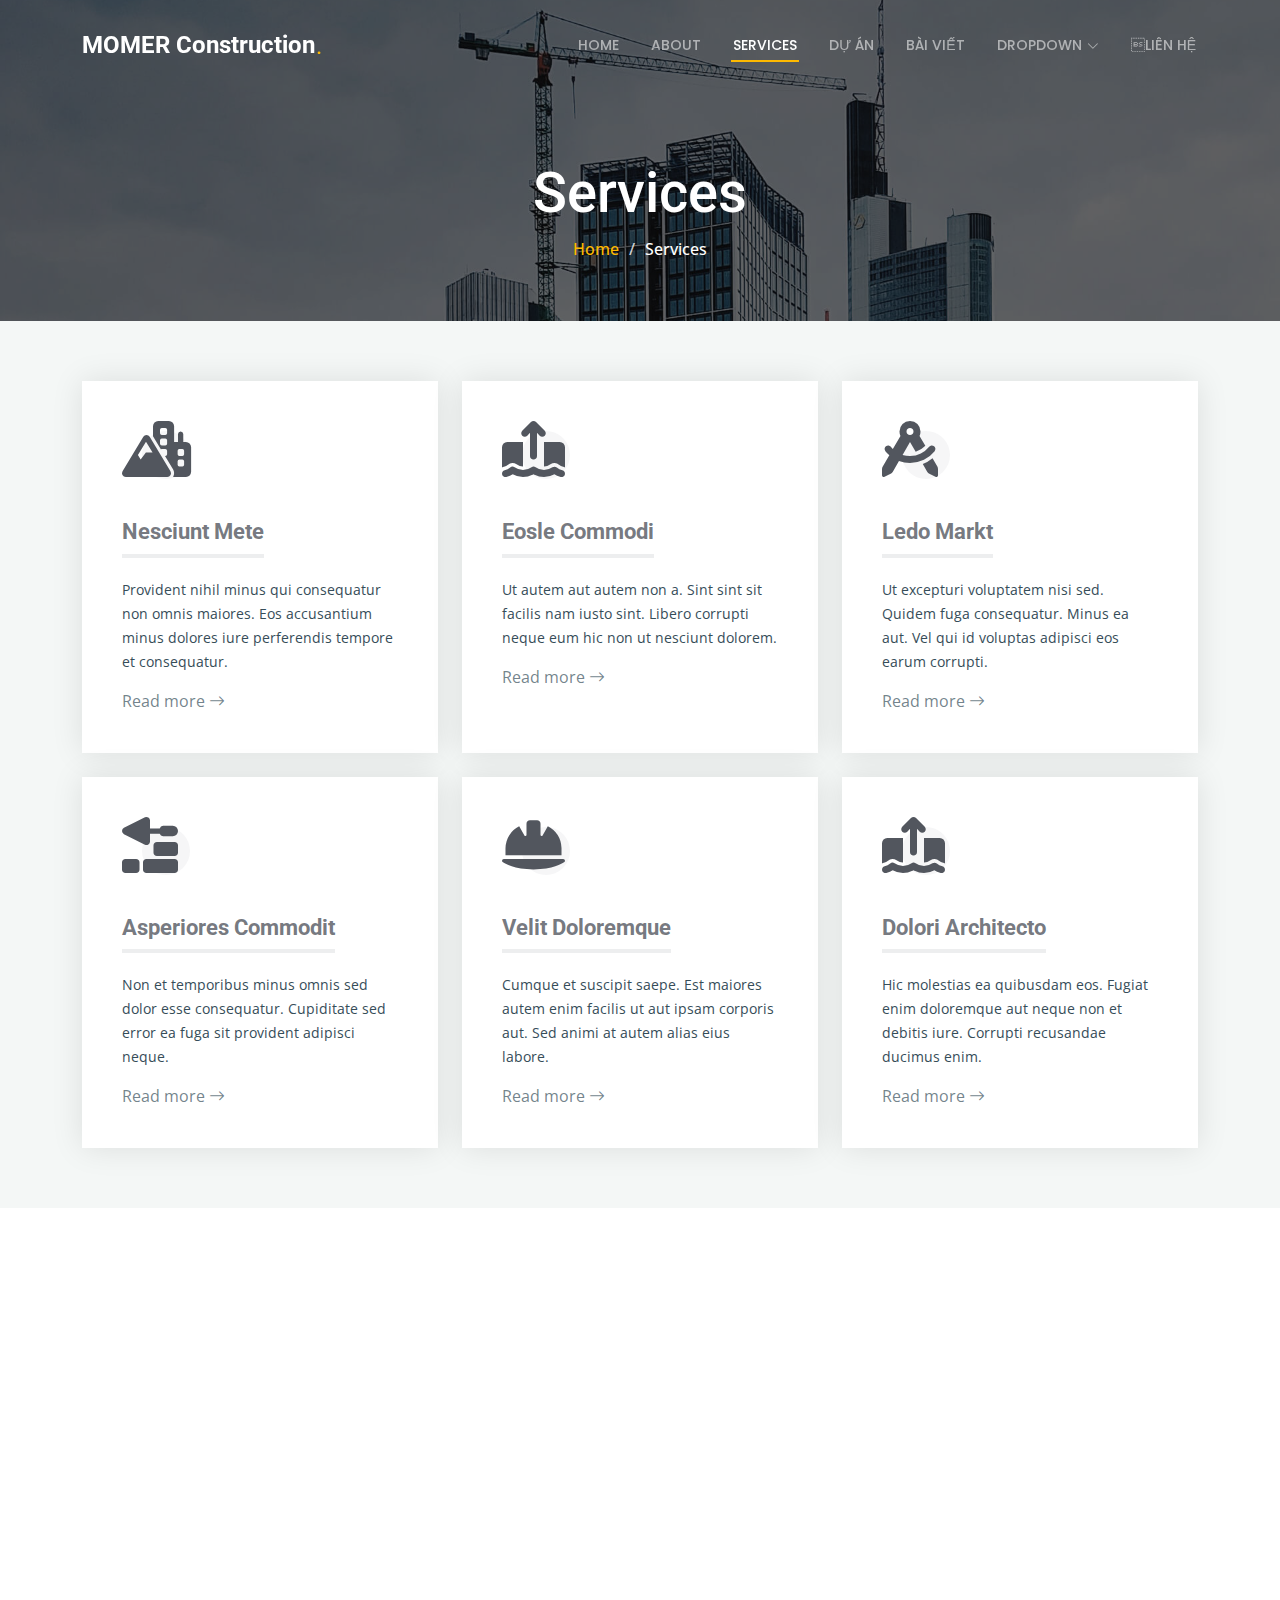
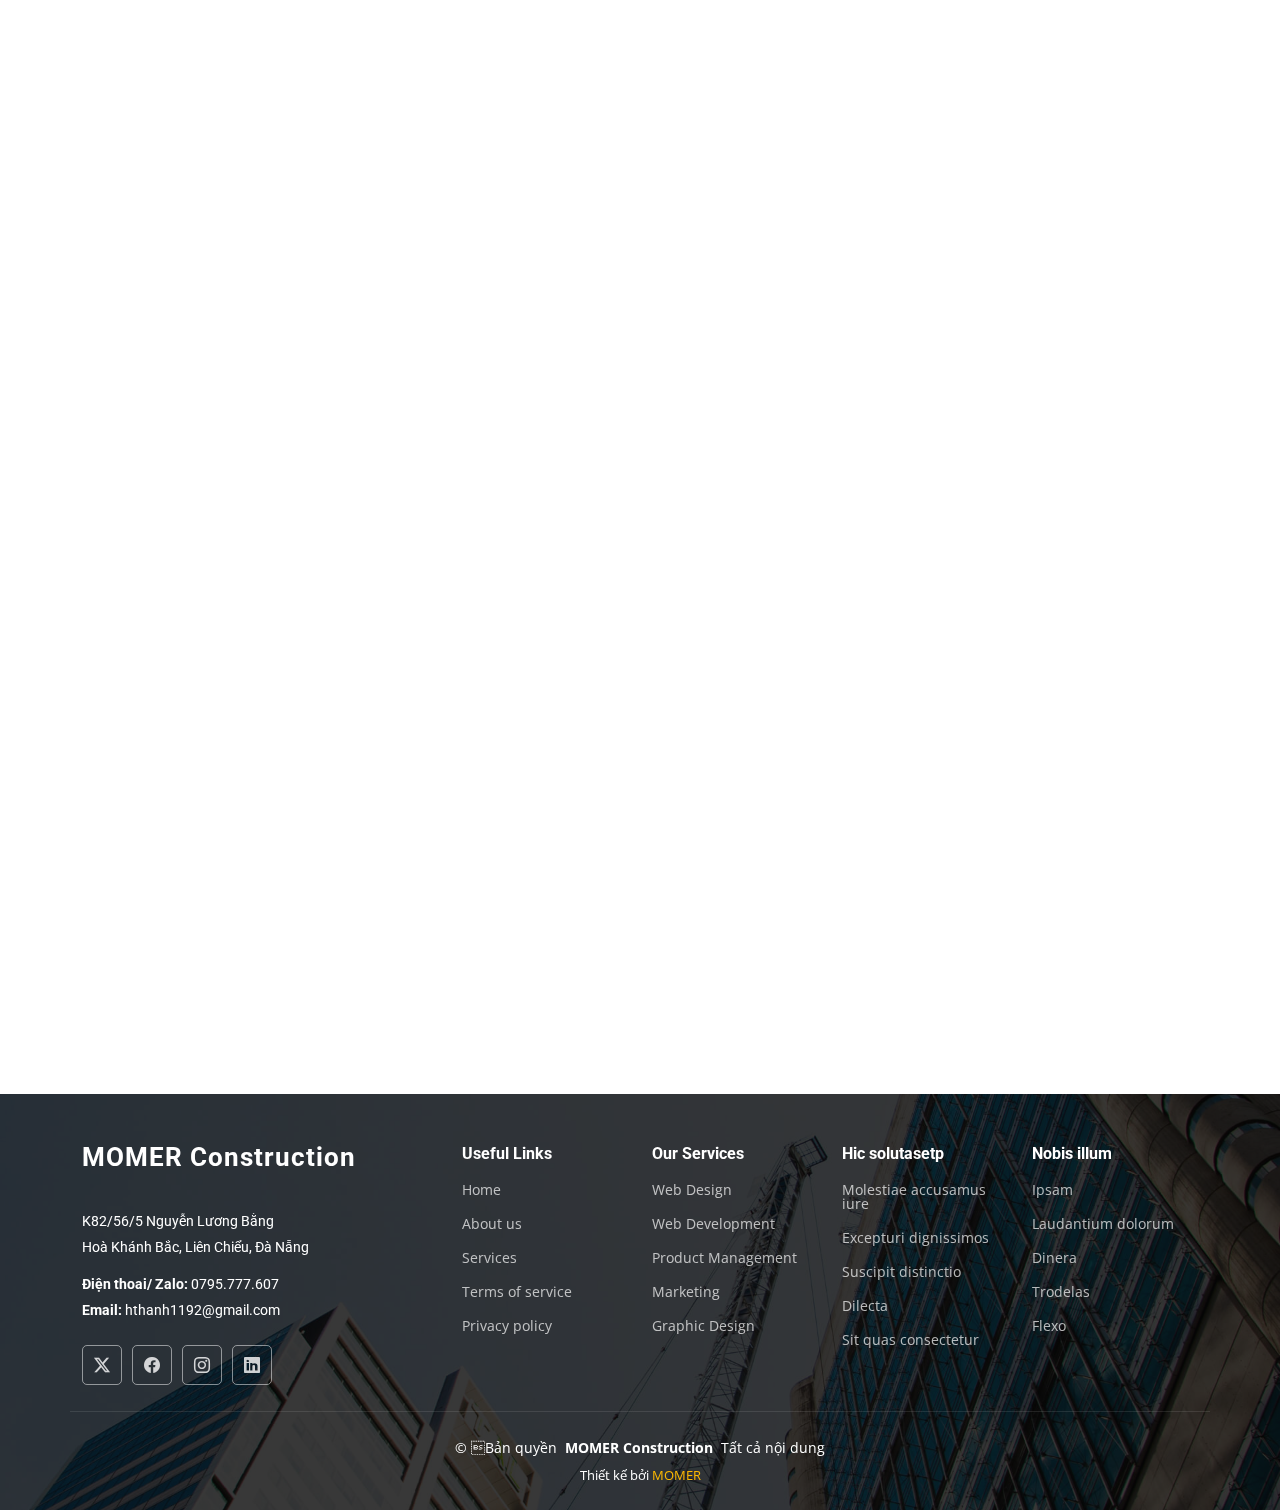
<file: services.html>
<!DOCTYPE html>
<html lang="en">

<head>
  <meta charset="utf-8">
  <meta content="width=device-width, initial-scale=1.0" name="viewport">
  <title>Services - MOMER Construction Bootstrap Template</title>
  <meta name="description" content="">
  <meta name="keywords" content="">

  <!-- Favicons -->
  <link href="assets/img/favicon.png" rel="icon">
  <link href="assets/img/apple-touch-icon.png" rel="apple-touch-icon">

  <!-- Fonts -->
  <link href="https://fonts.googleapis.com" rel="preconnect">
  <link href="https://fonts.gstatic.com" rel="preconnect" crossorigin>
  <link href="https://fonts.googleapis.com/css2?family=Roboto:ital,wght@0,100;0,300;0,400;0,500;0,700;0,900;1,100;1,300;1,400;1,500;1,700;1,900&family=Open+Sans:ital,wght@0,300;0,400;0,500;0,600;0,700;0,800;1,300;1,400;1,500;1,600;1,700;1,800&family=Poppins:ital,wght@0,100;0,200;0,300;0,400;0,500;0,600;0,700;0,800;0,900;1,100;1,200;1,300;1,400;1,500;1,600;1,700;1,800;1,900&display=swap" rel="stylesheet">

  <!-- Vendor CSS Files -->
  <link href="assets/vendor/bootstrap/css/bootstrap.min.css" rel="stylesheet">
  <link href="assets/vendor/bootstrap-icons/bootstrap-icons.css" rel="stylesheet">
  <link href="assets/vendor/aos/aos.css" rel="stylesheet">
  <link href="assets/vendor/fontawesome-free/css/all.min.css" rel="stylesheet">
  <link href="assets/vendor/glightbox/css/glightbox.min.css" rel="stylesheet">
  <link href="assets/vendor/swiper/swiper-bundle.min.css" rel="stylesheet">

  <!-- Main CSS File -->
  <link href="assets/css/main.css" rel="stylesheet">

  <!-- =======================================================
  * Template Name: MOMER Construction
  * Template URL: https://bootstrapmade.com/upconstruction-bootstrap-construction-website-template/
  * Updated: Aug 07 2024 with Bootstrap v5.3.3
  * Author: BootstrapMade.com
  * License: https://bootstrapmade.com/license/
  ======================================================== -->
</head>

<body class="services-page">

  <header id="header" class="header d-flex align-items-center fixed-top">
    <div class="container-fluid container-xl position-relative d-flex align-items-center justify-content-between">

      <a href="index.html" class="logo d-flex align-items-center">
        <!-- Uncomment the line below if you also wish to use an image logo -->
        <!-- <img src="assets/img/logo.png" alt=""> -->
        <h1 class="sitename">MOMER Construction</h1> <span>.</span>
      </a>

      <nav id="navmenu" class="navmenu">
        <ul>
          <li><a href="index.html">Home</a></li>
          <li><a href="about.html">About</a></li>
          <li><a href="services.html" class="active">Services</a></li>
          <li><a href="projects.html">Dự án</a></li>
          <li><a href="blog.html">Bài viết</a></li>
          <li class="dropdown"><a href="#"><span>Dropdown</span> <i class="bi bi-chevron-down toggle-dropdown"></i></a>
            <ul>
              <li><a href="#">Dropdown 1</a></li>
              <li class="dropdown"><a href="#"><span>Deep Dropdown</span> <i class="bi bi-chevron-down toggle-dropdown"></i></a>
                <ul>
                  <li><a href="#">Deep Dropdown 1</a></li>
                  <li><a href="#">Deep Dropdown 2</a></li>
                  <li><a href="#">Deep Dropdown 3</a></li>
                  <li><a href="#">Deep Dropdown 4</a></li>
                  <li><a href="#">Deep Dropdown 5</a></li>
                </ul>
              </li>
              <li><a href="#">Dropdown 2</a></li>
              <li><a href="#">Dropdown 3</a></li>
              <li><a href="#">Dropdown 4</a></li>
            </ul>
          </li>
          <li><a href="contact.html">Liên hệ</a></li>
        </ul>
        <i class="mobile-nav-toggle d-xl-none bi bi-list"></i>
      </nav>

    </div>
  </header>

  <main class="main">

    <!-- Page Title -->
    <div class="page-title dark-background" style="background-image: url(assets/img/page-title-bg.jpg);">
      <div class="container position-relative">
        <h1>Services</h1>
        <nav class="breadcrumbs">
          <ol>
            <li><a href="index.html">Home</a></li>
            <li class="current">Services</li>
          </ol>
        </nav>
      </div>
    </div><!-- End Page Title -->

    <!-- Services Section -->
    <section id="services" class="services section light-background">

      <div class="container">

        <div class="row gy-4">

          <div class="col-lg-4 col-md-6" data-aos="fade-up" data-aos-delay="100">
            <div class="service-item  position-relative">
              <div class="icon">
                <i class="fa-solid fa-mountain-city"></i>
              </div>
              <h3>Nesciunt Mete</h3>
              <p>Provident nihil minus qui consequatur non omnis maiores. Eos accusantium minus dolores iure perferendis tempore et consequatur.</p>
              <a href="#" class="readmore stretched-link">Read more <i class="bi bi-arrow-right"></i></a>
            </div>
          </div><!-- End Service Item -->

          <div class="col-lg-4 col-md-6" data-aos="fade-up" data-aos-delay="200">
            <div class="service-item position-relative">
              <div class="icon">
                <i class="fa-solid fa-arrow-up-from-ground-water"></i>
              </div>
              <h3>Eosle Commodi</h3>
              <p>Ut autem aut autem non a. Sint sint sit facilis nam iusto sint. Libero corrupti neque eum hic non ut nesciunt dolorem.</p>
              <a href="#" class="readmore stretched-link">Read more <i class="bi bi-arrow-right"></i></a>
            </div>
          </div><!-- End Service Item -->

          <div class="col-lg-4 col-md-6" data-aos="fade-up" data-aos-delay="300">
            <div class="service-item position-relative">
              <div class="icon">
                <i class="fa-solid fa-compass-drafting"></i>
              </div>
              <h3>Ledo Markt</h3>
              <p>Ut excepturi voluptatem nisi sed. Quidem fuga consequatur. Minus ea aut. Vel qui id voluptas adipisci eos earum corrupti.</p>
              <a href="#" class="readmore stretched-link">Read more <i class="bi bi-arrow-right"></i></a>
            </div>
          </div><!-- End Service Item -->

          <div class="col-lg-4 col-md-6" data-aos="fade-up" data-aos-delay="400">
            <div class="service-item position-relative">
              <div class="icon">
                <i class="fa-solid fa-trowel-bricks"></i>
              </div>
              <h3>Asperiores Commodit</h3>
              <p>Non et temporibus minus omnis sed dolor esse consequatur. Cupiditate sed error ea fuga sit provident adipisci neque.</p>
              <a href="#" class="readmore stretched-link">Read more <i class="bi bi-arrow-right"></i></a>
            </div>
          </div><!-- End Service Item -->

          <div class="col-lg-4 col-md-6" data-aos="fade-up" data-aos-delay="500">
            <div class="service-item position-relative">
              <div class="icon">
                <i class="fa-solid fa-helmet-safety"></i>
              </div>
              <h3>Velit Doloremque</h3>
              <p>Cumque et suscipit saepe. Est maiores autem enim facilis ut aut ipsam corporis aut. Sed animi at autem alias eius labore.</p>
              <a href="#" class="readmore stretched-link">Read more <i class="bi bi-arrow-right"></i></a>
            </div>
          </div><!-- End Service Item -->

          <div class="col-lg-4 col-md-6" data-aos="fade-up" data-aos-delay="600">
            <div class="service-item position-relative">
              <div class="icon">
                <i class="fa-solid fa-arrow-up-from-ground-water"></i>
              </div>
              <h3>Dolori Architecto</h3>
              <p>Hic molestias ea quibusdam eos. Fugiat enim doloremque aut neque non et debitis iure. Corrupti recusandae ducimus enim.</p>
              <a href="#" class="readmore stretched-link">Read more <i class="bi bi-arrow-right"></i></a>
            </div>
          </div><!-- End Service Item -->

        </div>

      </div>

    </section><!-- /Services Section -->

    <!-- Features Cards Section -->
    <section id="features-cards" class="features-cards section">

      <div class="container">

        <div class="row gy-4">

          <div class="col-lg-3 col-md-6" data-aos="fade-up" data-aos-delay="100">
            <h3>Quasi eaque omnis</h3>
            <p>Eius non minus autem soluta ut ui labore omnis quisquam corrupti autem odit voluptas quos commodi magnam occaecati.</p>
            <ul class="list-unstyled">
              <li><i class="bi bi-check2"></i> <span>Ullamco laboris nisi ut aliquip</span></li>
              <li><i class="bi bi-check2"></i> <span>Duis aute irure dolor in reprehenderit</span></li>
              <li><i class="bi bi-check2"></i> <span>Ullamco laboris nisi ut aliquip ex ea</span></li>
            </ul>
          </div><!-- End feature item-->

          <div class="col-lg-3 col-md-6" data-aos="fade-up" data-aos-delay="200">
            <h3>Et nemo dolores consectetur</h3>
            <p>Ducimus ea quam et occaecati est. Temporibus in soluta labore voluptates aut. Et sit soluta non repellat sed quia dire plovers tradoria</p>

            <ul class="list-unstyled">
              <li><i class="bi bi-check2"></i> <span>Enim temporibus maiores eligendi</span></li>
              <li><i class="bi bi-check2"></i> <span>Ut maxime ut quibusdam quam qui</span></li>
              <li><i class="bi bi-check2"></i> <span>Officiis aspernatur in officiis</span></li>
            </ul>
          </div><!-- End feature item-->

          <div class="col-lg-3 col-md-6" data-aos="fade-up" data-aos-delay="300">
            <h3>Staque laboriosam modi</h3>
            <p>Velit eos error et dolor omnis voluptates nobis tenetur sed enim nihil vero qui suscipit ipsum at magni. Ipsa architecto consequatur aliquam</p>
            <ul class="list-unstyled">
              <li><i class="bi bi-check2"></i> <span>Quis voluptates laboriosam numquam</span></li>
              <li><i class="bi bi-check2"></i> <span>Debitis eos est est corrupti</span></li>
            </ul>
          </div><!-- End feature item-->

          <div class="col-lg-3 col-md-6" data-aos="fade-up" data-aos-delay="400">
            <h3>Dignissimos suscipit iste</h3>
            <p>Molestiae occaecati assumenda quia saepe nobis recusandae at dicta ducimus sequi numquam commodi est in consequatur ea magnam quia itaque</p>
            <ul class="list-unstyled">
              <li><i class="bi bi-check2"></i> <span>Veritatis qui reprehenderit quis</span></li>
              <li><i class="bi bi-check2"></i> <span>Accusantium vel numquam sunt minus</span></li>
              <li><i class="bi bi-check2"></i> <span>Voluptatem pariatur est sationem</span></li>
            </ul>
          </div><!-- End feature item-->

        </div>

      </div>

    </section><!-- /Features Cards Section -->

    <!-- Alt Services 2 Section -->
    <section id="alt-services-2" class="alt-services-2 section">

      <div class="container">

        <div class="row justify-content-around gy-4">

          <div class="col-lg-6 d-flex flex-column justify-content-center order-2 order-lg-1" data-aos="fade-up" data-aos-delay="100">
            <h3>Enim quis est voluptatibus aliquid consequatur</h3>
            <p>Esse voluptas cumque vel exercitationem. Reiciendis est hic accusamus. Non ipsam et sed minima temporibus laudantium. Soluta voluptate sed facere corporis dolores excepturi</p>

            <div class="row">

              <div class="col-lg-6 icon-box d-flex">
                <i class="bi bi-easel flex-shrink-0"></i>
                <div>
                  <h4>Lorem Ipsum</h4>
                  <p>Voluptatum deleniti atque corrupti quos dolores et quas molestias </p>
                </div>
              </div><!-- End Icon Box -->

              <div class="col-lg-6 icon-box d-flex">
                <i class="bi bi-patch-check flex-shrink-0"></i>
                <div>
                  <h4>Nemo Enim</h4>
                  <p>At vero eos et accusamus et iusto odio dignissimos ducimus qui blanditiise</p>
                </div>
              </div><!-- End Icon Box -->

              <div class="col-lg-6 icon-box d-flex">
                <i class="bi bi-brightness-high flex-shrink-0"></i>
                <div>
                  <h4>Dine Pad</h4>
                  <p>Explicabo est voluptatum asperiores consequatur magnam. Et veritatis odit</p>
                </div>
              </div><!-- End Icon Box -->

              <div class="col-lg-6 icon-box d-flex">
                <i class="bi bi-brightness-high flex-shrink-0"></i>
                <div>
                  <h4>Tride clov</h4>
                  <p>Est voluptatem labore deleniti quis a delectus et. Saepe dolorem libero sit</p>
                </div>
              </div><!-- End Icon Box -->

            </div>

          </div>

          <div class="features-image col-lg-5 order-1 order-lg-2" data-aos="fade-up" data-aos-delay="200">
            <img src="assets/img/features-3-2.jpg" alt="">
          </div>

        </div>

      </div>

    </section><!-- /Alt Services 2 Section -->

    <!-- Testimonials Section -->
    <section id="testimonials" class="testimonials section">

      <div class="container" data-aos="fade-up" data-aos-delay="100">

        <div class="swiper init-swiper">
          <script type="application/json" class="swiper-config">
            {
              "loop": true,
              "speed": 600,
              "autoplay": {
                "delay": 5000
              },
              "slidesPerView": "auto",
              "pagination": {
                "el": ".swiper-pagination",
                "type": "bullets",
                "clickable": true
              },
              "breakpoints": {
                "320": {
                  "slidesPerView": 1,
                  "spaceBetween": 40
                },
                "1200": {
                  "slidesPerView": 2,
                  "spaceBetween": 20
                }
              }
            }
          </script>
          <div class="swiper-wrapper">

            <div class="swiper-slide">
              <div class="testimonial-wrap">
                <div class="testimonial-item">
                  <img src="assets/img/testimonials/testimonials-1.jpg" class="testimonial-img" alt="">
                  <h3>Saul Goodman</h3>
                  <h4>Ceo &amp; Founder</h4>
                  <div class="stars">
                    <i class="bi bi-star-fill"></i><i class="bi bi-star-fill"></i><i class="bi bi-star-fill"></i><i class="bi bi-star-fill"></i><i class="bi bi-star-fill"></i>
                  </div>
                  <p>
                    <i class="bi bi-quote quote-icon-left"></i>
                    <span>Proin iaculis purus consequat sem cure digni ssim donec porttitora entum suscipit rhoncus. Accusantium quam, ultricies eget id, aliquam eget nibh et. Maecen aliquam, risus at semper.</span>
                    <i class="bi bi-quote quote-icon-right"></i>
                  </p>
                </div>
              </div>
            </div><!-- End testimonial item -->

            <div class="swiper-slide">
              <div class="testimonial-wrap">
                <div class="testimonial-item">
                  <img src="assets/img/testimonials/testimonials-2.jpg" class="testimonial-img" alt="">
                  <h3>Sara Wilsson</h3>
                  <h4>Designer</h4>
                  <div class="stars">
                    <i class="bi bi-star-fill"></i><i class="bi bi-star-fill"></i><i class="bi bi-star-fill"></i><i class="bi bi-star-fill"></i><i class="bi bi-star-fill"></i>
                  </div>
                  <p>
                    <i class="bi bi-quote quote-icon-left"></i>
                    <span>Export tempor illum tamen malis malis eram quae irure esse labore quem cillum quid cillum eram malis quorum velit fore eram velit sunt aliqua noster fugiat irure amet legam anim culpa.</span>
                    <i class="bi bi-quote quote-icon-right"></i>
                  </p>
                </div>
              </div>
            </div><!-- End testimonial item -->

            <div class="swiper-slide">
              <div class="testimonial-wrap">
                <div class="testimonial-item">
                  <img src="assets/img/testimonials/testimonials-3.jpg" class="testimonial-img" alt="">
                  <h3>Jena Karlis</h3>
                  <h4>Store Owner</h4>
                  <div class="stars">
                    <i class="bi bi-star-fill"></i><i class="bi bi-star-fill"></i><i class="bi bi-star-fill"></i><i class="bi bi-star-fill"></i><i class="bi bi-star-fill"></i>
                  </div>
                  <p>
                    <i class="bi bi-quote quote-icon-left"></i>
                    <span>Enim nisi quem export duis labore cillum quae magna enim sint quorum nulla quem veniam duis minim tempor labore quem eram duis noster aute amet eram fore quis sint minim.</span>
                    <i class="bi bi-quote quote-icon-right"></i>
                  </p>
                </div>
              </div>
            </div><!-- End testimonial item -->

            <div class="swiper-slide">
              <div class="testimonial-wrap">
                <div class="testimonial-item">
                  <img src="assets/img/testimonials/testimonials-4.jpg" class="testimonial-img" alt="">
                  <h3>Matt Brandon</h3>
                  <h4>Freelancer</h4>
                  <div class="stars">
                    <i class="bi bi-star-fill"></i><i class="bi bi-star-fill"></i><i class="bi bi-star-fill"></i><i class="bi bi-star-fill"></i><i class="bi bi-star-fill"></i>
                  </div>
                  <p>
                    <i class="bi bi-quote quote-icon-left"></i>
                    <span>Fugiat enim eram quae cillum dolore dolor amet nulla culpa multos export minim fugiat minim velit minim dolor enim duis veniam ipsum anim magna sunt elit fore quem dolore labore illum veniam.</span>
                    <i class="bi bi-quote quote-icon-right"></i>
                  </p>
                </div>
              </div>
            </div><!-- End testimonial item -->

            <div class="swiper-slide">
              <div class="testimonial-wrap">
                <div class="testimonial-item">
                  <img src="assets/img/testimonials/testimonials-5.jpg" class="testimonial-img" alt="">
                  <h3>John Larson</h3>
                  <h4>Entrepreneur</h4>
                  <div class="stars">
                    <i class="bi bi-star-fill"></i><i class="bi bi-star-fill"></i><i class="bi bi-star-fill"></i><i class="bi bi-star-fill"></i><i class="bi bi-star-fill"></i>
                  </div>
                  <p>
                    <i class="bi bi-quote quote-icon-left"></i>
                    <span>Quis quorum aliqua sint quem legam fore sunt eram irure aliqua veniam tempor noster veniam enim culpa labore duis sunt culpa nulla illum cillum fugiat legam esse veniam culpa fore nisi cillum quid.</span>
                    <i class="bi bi-quote quote-icon-right"></i>
                  </p>
                </div>
              </div>
            </div><!-- End testimonial item -->

          </div>
          <div class="swiper-pagination"></div>
        </div>

      </div>

    </section><!-- /Testimonials Section -->

  </main>

  <footer id="footer" class="footer dark-background">

    <div class="container footer-top">
      <div class="row gy-4">
        <div class="col-lg-4 col-md-6 footer-about">
          <a href="index.html" class="logo d-flex align-items-center">
            <span class="sitename">MOMER Construction</span>
          </a>
          <div class="footer-contact pt-3">
            <p>K82/56/5 Nguyễn Lương Bằng</p>
            <p>Hoà Khánh Bắc, Liên Chiểu, Đà Nẵng</p>
            <p class="mt-3"><strong>Điện thoai/ Zalo:</strong> <span>0795.777.607</span></p>
            <p><strong>Email:</strong> <span>hthanh1192@gmail.com</span></p>
          </div>
          <div class="social-links d-flex mt-4">
            <a href=""><i class="bi bi-twitter-x"></i></a>
            <a href="https://fb.com/thanhmomer"><i class="bi bi-facebook"></i></a>
            <a href=""><i class="bi bi-instagram"></i></a>
            <a href=""><i class="bi bi-linkedin"></i></a>
          </div>
        </div>

        <div class="col-lg-2 col-md-3 footer-links">
          <h4>Useful Links</h4>
          <ul>
            <li><a href="#">Home</a></li>
            <li><a href="#">About us</a></li>
            <li><a href="#">Services</a></li>
            <li><a href="#">Terms of service</a></li>
            <li><a href="#">Privacy policy</a></li>
          </ul>
        </div>

        <div class="col-lg-2 col-md-3 footer-links">
          <h4>Our Services</h4>
          <ul>
            <li><a href="#">Web Design</a></li>
            <li><a href="#">Web Development</a></li>
            <li><a href="#">Product Management</a></li>
            <li><a href="#">Marketing</a></li>
            <li><a href="#">Graphic Design</a></li>
          </ul>
        </div>

        <div class="col-lg-2 col-md-3 footer-links">
          <h4>Hic solutasetp</h4>
          <ul>
            <li><a href="#">Molestiae accusamus iure</a></li>
            <li><a href="#">Excepturi dignissimos</a></li>
            <li><a href="#">Suscipit distinctio</a></li>
            <li><a href="#">Dilecta</a></li>
            <li><a href="#">Sit quas consectetur</a></li>
          </ul>
        </div>

        <div class="col-lg-2 col-md-3 footer-links">
          <h4>Nobis illum</h4>
          <ul>
            <li><a href="#">Ipsam</a></li>
            <li><a href="#">Laudantium dolorum</a></li>
            <li><a href="#">Dinera</a></li>
            <li><a href="#">Trodelas</a></li>
            <li><a href="#">Flexo</a></li>
          </ul>
        </div>

      </div>
    </div>

    <div class="container copyright text-center mt-4">
      <p>© <span>Bản quyền</span> <strong class="px-1 sitename">MOMER Construction</strong> <span>Tất cả nội dung</span></p>
      <div class="credits">
        <!-- All the links in the footer should remain intact. -->
        <!-- You can delete the links only if you've purchased the pro version. -->
        <!-- Licensing information: https://bootstrapmade.com/license/ -->
        <!-- Purchase the pro version with working PHP/AJAX contact form: [buy-url] -->
        Thiết kế bởi <a href="https://momer.my/">MOMER</a>
      </div>
    </div>

  </footer>

  <!-- Scroll Top -->
  <a href="#" id="scroll-top" class="scroll-top d-flex align-items-center justify-content-center"><i class="bi bi-arrow-up-short"></i></a>

  <!-- Preloader -->
  <div id="preloader"></div>

  <!-- Vendor JS Files -->
  <script src="assets/vendor/bootstrap/js/bootstrap.bundle.min.js"></script>
  <script src="assets/vendor/php-email-form/validate.js"></script>
  <script src="assets/vendor/aos/aos.js"></script>
  <script src="assets/vendor/glightbox/js/glightbox.min.js"></script>
  <script src="assets/vendor/imagesloaded/imagesloaded.pkgd.min.js"></script>
  <script src="assets/vendor/isotope-layout/isotope.pkgd.min.js"></script>
  <script src="assets/vendor/swiper/swiper-bundle.min.js"></script>
  <script src="assets/vendor/purecounter/purecounter_vanilla.js"></script>

  <!-- Main JS File -->
  <script src="assets/js/main.js"></script>

</body>

</html>
</file>
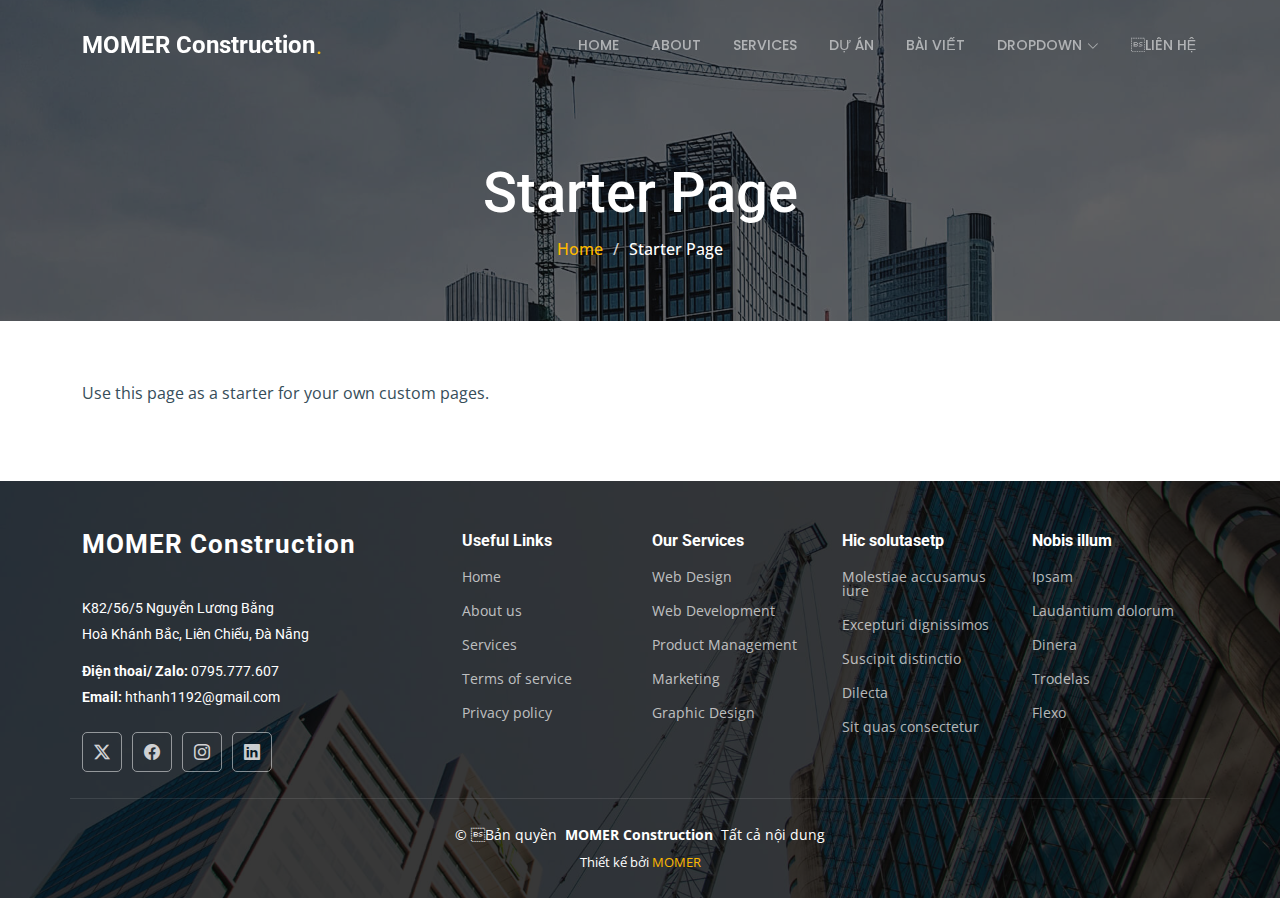
<file: starter-page.html>
<!DOCTYPE html>
<html lang="en">

<head>
  <meta charset="utf-8">
  <meta content="width=device-width, initial-scale=1.0" name="viewport">
  <title>Starter Page - MOMER Construction Bootstrap Template</title>
  <meta name="description" content="">
  <meta name="keywords" content="">

  <!-- Favicons -->
  <link href="assets/img/favicon.png" rel="icon">
  <link href="assets/img/apple-touch-icon.png" rel="apple-touch-icon">

  <!-- Fonts -->
  <link href="https://fonts.googleapis.com" rel="preconnect">
  <link href="https://fonts.gstatic.com" rel="preconnect" crossorigin>
  <link href="https://fonts.googleapis.com/css2?family=Roboto:ital,wght@0,100;0,300;0,400;0,500;0,700;0,900;1,100;1,300;1,400;1,500;1,700;1,900&family=Open+Sans:ital,wght@0,300;0,400;0,500;0,600;0,700;0,800;1,300;1,400;1,500;1,600;1,700;1,800&family=Poppins:ital,wght@0,100;0,200;0,300;0,400;0,500;0,600;0,700;0,800;0,900;1,100;1,200;1,300;1,400;1,500;1,600;1,700;1,800;1,900&display=swap" rel="stylesheet">

  <!-- Vendor CSS Files -->
  <link href="assets/vendor/bootstrap/css/bootstrap.min.css" rel="stylesheet">
  <link href="assets/vendor/bootstrap-icons/bootstrap-icons.css" rel="stylesheet">
  <link href="assets/vendor/aos/aos.css" rel="stylesheet">
  <link href="assets/vendor/fontawesome-free/css/all.min.css" rel="stylesheet">
  <link href="assets/vendor/glightbox/css/glightbox.min.css" rel="stylesheet">
  <link href="assets/vendor/swiper/swiper-bundle.min.css" rel="stylesheet">

  <!-- Main CSS File -->
  <link href="assets/css/main.css" rel="stylesheet">

  <!-- =======================================================
  * Template Name: MOMER Construction
  * Template URL: https://bootstrapmade.com/upconstruction-bootstrap-construction-website-template/
  * Updated: Aug 07 2024 with Bootstrap v5.3.3
  * Author: BootstrapMade.com
  * License: https://bootstrapmade.com/license/
  ======================================================== -->
</head>

<body class="starter-page-page">

  <header id="header" class="header d-flex align-items-center fixed-top">
    <div class="container-fluid container-xl position-relative d-flex align-items-center justify-content-between">

      <a href="index.html" class="logo d-flex align-items-center">
        <!-- Uncomment the line below if you also wish to use an image logo -->
        <!-- <img src="assets/img/logo.png" alt=""> -->
        <h1 class="sitename">MOMER Construction</h1> <span>.</span>
      </a>

      <nav id="navmenu" class="navmenu">
        <ul>
          <li><a href="index.html">Home</a></li>
          <li><a href="about.html">About</a></li>
          <li><a href="services.html">Services</a></li>
          <li><a href="projects.html">Dự án</a></li>
          <li><a href="blog.html">Bài viết</a></li>
          <li class="dropdown"><a href="#"><span>Dropdown</span> <i class="bi bi-chevron-down toggle-dropdown"></i></a>
            <ul>
              <li><a href="#">Dropdown 1</a></li>
              <li class="dropdown"><a href="#"><span>Deep Dropdown</span> <i class="bi bi-chevron-down toggle-dropdown"></i></a>
                <ul>
                  <li><a href="#">Deep Dropdown 1</a></li>
                  <li><a href="#">Deep Dropdown 2</a></li>
                  <li><a href="#">Deep Dropdown 3</a></li>
                  <li><a href="#">Deep Dropdown 4</a></li>
                  <li><a href="#">Deep Dropdown 5</a></li>
                </ul>
              </li>
              <li><a href="#">Dropdown 2</a></li>
              <li><a href="#">Dropdown 3</a></li>
              <li><a href="#">Dropdown 4</a></li>
            </ul>
          </li>
          <li><a href="contact.html">Liên hệ</a></li>
        </ul>
        <i class="mobile-nav-toggle d-xl-none bi bi-list"></i>
      </nav>

    </div>
  </header>

  <main class="main">

    <!-- Page Title -->
    <div class="page-title dark-background" style="background-image: url(assets/img/page-title-bg.jpg);">
      <div class="container position-relative">
        <h1>Starter Page</h1>
        <nav class="breadcrumbs">
          <ol>
            <li><a href="index.html">Home</a></li>
            <li class="current">Starter Page</li>
          </ol>
        </nav>
      </div>
    </div><!-- End Page Title -->

    <!-- Starter Section Section -->
    <section id="starter-section" class="starter-section section">

      <div class="container" data-aos="fade-up">
        <p>Use this page as a starter for your own custom pages.</p>
      </div>

    </section><!-- /Starter Section Section -->

  </main>

  <footer id="footer" class="footer dark-background">

    <div class="container footer-top">
      <div class="row gy-4">
        <div class="col-lg-4 col-md-6 footer-about">
          <a href="index.html" class="logo d-flex align-items-center">
            <span class="sitename">MOMER Construction</span>
          </a>
          <div class="footer-contact pt-3">
            <p>K82/56/5 Nguyễn Lương Bằng</p>
            <p>Hoà Khánh Bắc, Liên Chiểu, Đà Nẵng</p>
            <p class="mt-3"><strong>Điện thoai/ Zalo:</strong> <span>0795.777.607</span></p>
            <p><strong>Email:</strong> <span>hthanh1192@gmail.com</span></p>
          </div>
          <div class="social-links d-flex mt-4">
            <a href=""><i class="bi bi-twitter-x"></i></a>
            <a href="https://fb.com/thanhmomer"><i class="bi bi-facebook"></i></a>
            <a href=""><i class="bi bi-instagram"></i></a>
            <a href=""><i class="bi bi-linkedin"></i></a>
          </div>
        </div>

        <div class="col-lg-2 col-md-3 footer-links">
          <h4>Useful Links</h4>
          <ul>
            <li><a href="#">Home</a></li>
            <li><a href="#">About us</a></li>
            <li><a href="#">Services</a></li>
            <li><a href="#">Terms of service</a></li>
            <li><a href="#">Privacy policy</a></li>
          </ul>
        </div>

        <div class="col-lg-2 col-md-3 footer-links">
          <h4>Our Services</h4>
          <ul>
            <li><a href="#">Web Design</a></li>
            <li><a href="#">Web Development</a></li>
            <li><a href="#">Product Management</a></li>
            <li><a href="#">Marketing</a></li>
            <li><a href="#">Graphic Design</a></li>
          </ul>
        </div>

        <div class="col-lg-2 col-md-3 footer-links">
          <h4>Hic solutasetp</h4>
          <ul>
            <li><a href="#">Molestiae accusamus iure</a></li>
            <li><a href="#">Excepturi dignissimos</a></li>
            <li><a href="#">Suscipit distinctio</a></li>
            <li><a href="#">Dilecta</a></li>
            <li><a href="#">Sit quas consectetur</a></li>
          </ul>
        </div>

        <div class="col-lg-2 col-md-3 footer-links">
          <h4>Nobis illum</h4>
          <ul>
            <li><a href="#">Ipsam</a></li>
            <li><a href="#">Laudantium dolorum</a></li>
            <li><a href="#">Dinera</a></li>
            <li><a href="#">Trodelas</a></li>
            <li><a href="#">Flexo</a></li>
          </ul>
        </div>

      </div>
    </div>

    <div class="container copyright text-center mt-4">
      <p>© <span>Bản quyền</span> <strong class="px-1 sitename">MOMER Construction</strong> <span>Tất cả nội dung</span></p>
      <div class="credits">
        <!-- All the links in the footer should remain intact. -->
        <!-- You can delete the links only if you've purchased the pro version. -->
        <!-- Licensing information: https://bootstrapmade.com/license/ -->
        <!-- Purchase the pro version with working PHP/AJAX contact form: [buy-url] -->
        Thiết kế bởi <a href="https://momer.my/">MOMER</a>
      </div>
    </div>

  </footer>

  <!-- Scroll Top -->
  <a href="#" id="scroll-top" class="scroll-top d-flex align-items-center justify-content-center"><i class="bi bi-arrow-up-short"></i></a>

  <!-- Preloader -->
  <div id="preloader"></div>

  <!-- Vendor JS Files -->
  <script src="assets/vendor/bootstrap/js/bootstrap.bundle.min.js"></script>
  <script src="assets/vendor/php-email-form/validate.js"></script>
  <script src="assets/vendor/aos/aos.js"></script>
  <script src="assets/vendor/glightbox/js/glightbox.min.js"></script>
  <script src="assets/vendor/imagesloaded/imagesloaded.pkgd.min.js"></script>
  <script src="assets/vendor/isotope-layout/isotope.pkgd.min.js"></script>
  <script src="assets/vendor/swiper/swiper-bundle.min.js"></script>
  <script src="assets/vendor/purecounter/purecounter_vanilla.js"></script>

  <!-- Main JS File -->
  <script src="assets/js/main.js"></script>

</body>

</html>
</file>
<file: assets/css/main.css>
/**
* Template Name: MOMER Construction
* Template URL: https://bootstrapmade.com/upconstruction-bootstrap-construction-website-template/
* Updated: Aug 07 2024 with Bootstrap v5.3.3
* Author: BootstrapMade.com
* License: https://bootstrapmade.com/license/
*/

/*--------------------------------------------------------------
# Font & Color Variables
# Help: https://bootstrapmade.com/color-system/
--------------------------------------------------------------*/
/* Fonts */
:root {
  --default-font: "Open Sans",  system-ui, -apple-system, "Segoe UI", Roboto, "Helvetica Neue", Arial, "Noto Sans", "Liberation Sans", sans-serif, "Apple Color Emoji", "Segoe UI Emoji", "Segoe UI Symbol", "Noto Color Emoji";
  --heading-font: "Roboto",  sans-serif;
  --nav-font: "Poppins",  sans-serif;
}

/* Global Colors - The following color variables are used throughout the website. Updating them here will change the color scheme of the entire website */
:root { 
  --background-color: #ffffff; /* Background color for the entire website, including individual sections */
  --default-color: #364d59; /* Default color used for the majority of the text content across the entire website */
  --heading-color: #52565e; /* Color for headings, subheadings and title throughout the website */
  --accent-color: #feb900; /* Accent color that represents your brand on the website. It's used for buttons, links, and other elements that need to stand out */
  --surface-color: #ffffff; /* The surface color is used as a background of boxed elements within sections, such as cards, icon boxes, or other elements that require a visual separation from the global background. */
  --contrast-color: #ffffff; /* Contrast color for text, ensuring readability against backgrounds of accent, heading, or default colors. */
}

/* Nav Menu Colors - The following color variables are used specifically for the navigation menu. They are separate from the global colors to allow for more customization options */
:root {
  --nav-color: rgba(255, 255, 255, 0.55);  /* The default color of the main navmenu links */
  --nav-hover-color: #ffffff; /* Applied to main navmenu links when they are hovered over or active */
  --nav-mobile-background-color: #ffffff; /* Used as the background color for mobile navigation menu */
  --nav-dropdown-background-color: #ffffff; /* Used as the background color for dropdown items that appear when hovering over primary navigation items */
  --nav-dropdown-color: #212529; /* Used for navigation links of the dropdown items in the navigation menu. */
  --nav-dropdown-hover-color: #feb900; /* Similar to --nav-hover-color, this color is applied to dropdown navigation links when they are hovered over. */
}

/* Color Presets - These classes override global colors when applied to any section or element, providing reuse of the sam color scheme. */

.light-background {
  --background-color: #f4f7f6;
  --surface-color: #ffffff;
}

.dark-background {
  --background-color: #060606;
  --default-color: #ffffff;
  --heading-color: #ffffff;
  --surface-color: #252525;
  --contrast-color: #ffffff;
}

/* Smooth scroll */
:root {
  scroll-behavior: smooth;
}

/*--------------------------------------------------------------
# General Styling & Shared Classes
--------------------------------------------------------------*/
body {
  color: var(--default-color);
  background-color: var(--background-color);
  font-family: var(--default-font);
}

a {
  color: var(--accent-color);
  text-decoration: none;
  transition: 0.3s;
}

a:hover {
  color: color-mix(in srgb, var(--accent-color), transparent 25%);
  text-decoration: none;
}

h1,
h2,
h3,
h4,
h5,
h6 {
  color: var(--heading-color);
  font-family: var(--heading-font);
}

/* PHP Email Form Messages
------------------------------*/
.php-email-form .error-message {
  display: none;
  background: #df1529;
  color: #ffffff;
  text-align: left;
  padding: 15px;
  margin-bottom: 24px;
  font-weight: 600;
}

.php-email-form .sent-message {
  display: none;
  color: #ffffff;
  background: #059652;
  text-align: center;
  padding: 15px;
  margin-bottom: 24px;
  font-weight: 600;
}

.php-email-form .loading {
  display: none;
  background: var(--surface-color);
  text-align: center;
  padding: 15px;
  margin-bottom: 24px;
}

.php-email-form .loading:before {
  content: "";
  display: inline-block;
  border-radius: 50%;
  width: 24px;
  height: 24px;
  margin: 0 10px -6px 0;
  border: 3px solid var(--accent-color);
  border-top-color: var(--surface-color);
  animation: php-email-form-loading 1s linear infinite;
}

@keyframes php-email-form-loading {
  0% {
    transform: rotate(0deg);
  }

  100% {
    transform: rotate(360deg);
  }
}

/*--------------------------------------------------------------
# Global Header
--------------------------------------------------------------*/
.header {
  --background-color: rgba(255, 255, 255, 0);
  --default-color: #ffffff;
  --heading-color: #ffffff;
  color: var(--default-color);
  background-color: var(--background-color);
  padding: 20px 0;
  transition: all 0.5s;
  z-index: 997;
}

.header .logo img {
  max-height: 32px;
  margin-right: 8px;
}

.header .logo h1 {
  font-size: 24px;
  margin: 0;
  font-weight: 700;
  color: var(--heading-color);
}

.header .logo span {
  font-size: 24px;
  padding-left: 1px;
  font-family: var(--heading-font);
  color: var(--color-primary);
}

.scrolled .header {
  box-shadow: 0px 0 18px rgba(0, 0, 0, 0.1);
}

/* Global Header on Scroll
------------------------------*/
.scrolled .header {
  --background-color: rgba(255, 255, 255, 0.95);
  --heading-color: #3c3c3c;
  --nav-color: #3c3c3c;
  --nav-hover-color: #3c3c3c;
}

/*--------------------------------------------------------------
# Navigation Menu
--------------------------------------------------------------*/
/* Desktop Navigation */
@media (min-width: 1200px) {
  .navmenu {
    padding: 0;
  }

  .navmenu ul {
    margin: 0;
    padding: 0;
    display: flex;
    list-style: none;
    align-items: center;
  }

  .navmenu li {
    position: relative;
  }

  .navmenu>ul>li {
    white-space: nowrap;
    padding: 15px 14px;
  }

  .navmenu>ul>li:last-child {
    padding-right: 0;
  }

  .navmenu a,
  .navmenu a:focus {
    color: var(--nav-color);
    font-size: 14px;
    padding: 0 2px;
    font-family: var(--nav-font);
    font-weight: 500;
    display: flex;
    align-items: center;
    justify-content: space-between;
    white-space: nowrap;
    transition: 0.3s;
    position: relative;
    text-transform: uppercase;
  }

  .navmenu a i,
  .navmenu a:focus i {
    font-size: 12px;
    line-height: 0;
    margin-left: 5px;
    transition: 0.3s;
  }

  .navmenu>ul>li>a:before {
    content: "";
    position: absolute;
    height: 2px;
    bottom: -6px;
    left: 0;
    background-color: var(--accent-color);
    visibility: hidden;
    width: 0px;
    transition: all 0.3s ease-in-out 0s;
  }

  .navmenu a:hover:before,
  .navmenu li:hover>a:before,
  .navmenu .active:before {
    visibility: visible;
    width: 100%;
  }

  .navmenu li:hover>a,
  .navmenu .active,
  .navmenu .active:focus {
    color: var(--nav-hover-color);
  }

  .navmenu .dropdown ul {
    margin: 0;
    padding: 10px 0;
    background: var(--nav-dropdown-background-color);
    display: block;
    position: absolute;
    visibility: hidden;
    left: 14px;
    top: 130%;
    opacity: 0;
    transition: 0.3s;
    border-radius: 4px;
    z-index: 99;
    box-shadow: 0px 0px 30px rgba(0, 0, 0, 0.1);
  }

  .navmenu .dropdown ul li {
    min-width: 200px;
  }

  .navmenu .dropdown ul a {
    padding: 10px 20px;
    font-size: 15px;
    text-transform: none;
    font-weight: 400;
    color: var(--nav-dropdown-color);
  }

  .navmenu .dropdown ul a i {
    font-size: 12px;
  }

  .navmenu .dropdown ul a:hover,
  .navmenu .dropdown ul .active:hover,
  .navmenu .dropdown ul li:hover>a {
    color: var(--nav-dropdown-hover-color);
  }

  .navmenu .dropdown:hover>ul {
    opacity: 1;
    top: 100%;
    visibility: visible;
  }

  .navmenu .dropdown .dropdown ul {
    top: 0;
    left: -90%;
    visibility: hidden;
  }

  .navmenu .dropdown .dropdown:hover>ul {
    opacity: 1;
    top: 0;
    left: -100%;
    visibility: visible;
  }
}

/* Mobile Navigation */
@media (max-width: 1199px) {
  .mobile-nav-toggle {
    color: var(--nav-color);
    font-size: 28px;
    line-height: 0;
    margin-right: 10px;
    cursor: pointer;
    transition: color 0.3s;
  }

  .navmenu {
    padding: 0;
    z-index: 9997;
  }

  .navmenu ul {
    display: none;
    list-style: none;
    position: absolute;
    inset: 60px 20px 20px 20px;
    padding: 10px 0;
    margin: 0;
    border-radius: 6px;
    background-color: var(--nav-mobile-background-color);
    border: 1px solid color-mix(in srgb, var(--default-color), transparent 90%);
    box-shadow: none;
    overflow-y: auto;
    transition: 0.3s;
    z-index: 9998;
  }

  .navmenu a,
  .navmenu a:focus {
    color: var(--nav-dropdown-color);
    padding: 10px 20px;
    font-family: var(--nav-font);
    font-size: 17px;
    font-weight: 500;
    display: flex;
    align-items: center;
    justify-content: space-between;
    white-space: nowrap;
    transition: 0.3s;
  }

  .navmenu a i,
  .navmenu a:focus i {
    font-size: 12px;
    line-height: 0;
    margin-left: 5px;
    width: 30px;
    height: 30px;
    display: flex;
    align-items: center;
    justify-content: center;
    border-radius: 50%;
    transition: 0.3s;
    background-color: color-mix(in srgb, var(--accent-color), transparent 90%);
  }

  .navmenu a i:hover,
  .navmenu a:focus i:hover {
    background-color: var(--accent-color);
    color: var(--contrast-color);
  }

  .navmenu a:hover,
  .navmenu .active,
  .navmenu .active:focus {
    color: var(--nav-dropdown-hover-color);
  }

  .navmenu .active i,
  .navmenu .active:focus i {
    background-color: var(--accent-color);
    color: var(--contrast-color);
    transform: rotate(180deg);
  }

  .navmenu .dropdown ul {
    position: static;
    display: none;
    z-index: 99;
    padding: 10px 0;
    margin: 10px 20px;
    background-color: var(--nav-dropdown-background-color);
    transition: all 0.5s ease-in-out;
  }

  .navmenu .dropdown ul ul {
    background-color: rgba(33, 37, 41, 0.1);
  }

  .navmenu .dropdown>.dropdown-active {
    display: block;
    background-color: rgba(33, 37, 41, 0.03);
  }

  .mobile-nav-active {
    overflow: hidden;
  }

  .mobile-nav-active .mobile-nav-toggle {
    color: #fff;
    position: absolute;
    font-size: 32px;
    top: 15px;
    right: 15px;
    margin-right: 0;
    z-index: 9999;
  }

  .mobile-nav-active .navmenu {
    position: fixed;
    overflow: hidden;
    inset: 0;
    background: rgba(33, 37, 41, 0.8);
    transition: 0.3s;
  }

  .mobile-nav-active .navmenu>ul {
    display: block;
  }
}

/*--------------------------------------------------------------
# Global Footer
--------------------------------------------------------------*/
.footer {
  color: var(--default-color);
  background-color: var(--background-color);
  background: url("../img/footer-bg.jpg") top center no-repeat;
  background-size: cover;
  font-size: 14px;
  position: relative;
}

.footer .container {
  position: relative;
}

.footer:before {
  content: "";
  background: color-mix(in srgb, var(--background-color), transparent 20%);
  position: absolute;
  inset: 0;
}

.footer .footer-top {
  padding-top: 50px;
}

.footer .footer-about .logo {
  line-height: 1;
  margin-bottom: 25px;
}

.footer .footer-about .logo img {
  max-height: 40px;
  margin-right: 6px;
}

.footer .footer-about .logo span {
  color: var(--heading-color);
  font-family: var(--heading-font);
  font-size: 26px;
  font-weight: 700;
  letter-spacing: 1px;
}

.footer .footer-about p {
  font-size: 14px;
  font-family: var(--heading-font);
}

.footer .social-links a {
  display: flex;
  align-items: center;
  justify-content: center;
  width: 40px;
  height: 40px;
  border-radius: 5px;
  border: 1px solid color-mix(in srgb, var(--default-color), transparent 50%);
  font-size: 16px;
  color: color-mix(in srgb, var(--default-color), transparent 20%);
  margin-right: 10px;
  transition: 0.3s;
}

.footer .social-links a:hover {
  color: var(--accent-color);
  border-color: var(--accent-color);
}

.footer h4 {
  font-size: 16px;
  font-weight: bold;
  position: relative;
  padding-bottom: 12px;
}

.footer .footer-links {
  margin-bottom: 30px;
}

.footer .footer-links ul {
  list-style: none;
  padding: 0;
  margin: 0;
}

.footer .footer-links ul i {
  padding-right: 2px;
  font-size: 12px;
  line-height: 0;
}

.footer .footer-links ul li {
  padding: 10px 0;
  display: flex;
  align-items: center;
}

.footer .footer-links ul li:first-child {
  padding-top: 0;
}

.footer .footer-links ul a {
  color: color-mix(in srgb, var(--default-color), transparent 30%);
  display: inline-block;
  line-height: 1;
}

.footer .footer-links ul a:hover {
  color: var(--accent-color);
}

.footer .footer-contact p {
  margin-bottom: 5px;
}

.footer .copyright {
  padding-top: 25px;
  padding-bottom: 25px;
  border-top: 1px solid color-mix(in srgb, var(--default-color), transparent 90%);
}

.footer .copyright p {
  margin-bottom: 0;
}

.footer .credits {
  margin-top: 8px;
  font-size: 13px;
}

/*--------------------------------------------------------------
# Preloader
--------------------------------------------------------------*/
#preloader {
  position: fixed;
  inset: 0;
  z-index: 999999;
  overflow: hidden;
  background: var(--background-color);
  transition: all 0.6s ease-out;
}

#preloader:before {
  content: "";
  position: fixed;
  top: calc(50% - 30px);
  left: calc(50% - 30px);
  border: 6px solid #ffffff;
  border-color: var(--accent-color) transparent var(--accent-color) transparent;
  border-radius: 50%;
  width: 60px;
  height: 60px;
  animation: animate-preloader 1.5s linear infinite;
}

@keyframes animate-preloader {
  0% {
    transform: rotate(0deg);
  }

  100% {
    transform: rotate(360deg);
  }
}

/*--------------------------------------------------------------
# Scroll Top Button
--------------------------------------------------------------*/
.scroll-top {
  position: fixed;
  visibility: hidden;
  opacity: 0;
  right: 15px;
  bottom: 15px;
  z-index: 99999;
  background-color: var(--accent-color);
  width: 40px;
  height: 40px;
  border-radius: 4px;
  transition: all 0.4s;
}

.scroll-top i {
  font-size: 24px;
  color: var(--default-color);
  line-height: 0;
}

.scroll-top:hover {
  background-color: color-mix(in srgb, var(--accent-color), transparent 20%);
  color: var(--contrast-color);
}

.scroll-top.active {
  visibility: visible;
  opacity: 1;
}

/*--------------------------------------------------------------
# Disable aos animation delay on mobile devices
--------------------------------------------------------------*/
@media screen and (max-width: 768px) {
  [data-aos-delay] {
    transition-delay: 0 !important;
  }
}

/*--------------------------------------------------------------
# Global Page Titles & Breadcrumbs
--------------------------------------------------------------*/
.page-title {
  color: var(--default-color);
  background-color: var(--background-color);
  background-size: cover;
  background-position: center;
  background-repeat: no-repeat;
  padding: 160px 0 60px 0;
  text-align: center;
  position: relative;
}

.page-title:before {
  content: "";
  background-color: color-mix(in srgb, var(--background-color), transparent 40%);
  position: absolute;
  inset: 0;
}

.page-title h1 {
  font-size: 56px;
  font-weight: 500;
  margin-bottom: 10px;
}

.page-title .breadcrumbs ol {
  display: flex;
  flex-wrap: wrap;
  list-style: none;
  justify-content: center;
  padding: 0;
  margin: 0;
  font-size: 16px;
  font-weight: 500;
}

.page-title .breadcrumbs ol li+li {
  padding-left: 10px;
}

.page-title .breadcrumbs ol li+li::before {
  content: "/";
  display: inline-block;
  padding-right: 10px;
  color: color-mix(in srgb, var(--default-color), transparent 20%);
}

/*--------------------------------------------------------------
# Global Sections
--------------------------------------------------------------*/
section,
.section {
  color: var(--default-color);
  background-color: var(--background-color);
  padding: 60px 0;
  scroll-margin-top: 92px;
  overflow: clip;
}

@media (max-width: 1199px) {

  section,
  .section {
    scroll-margin-top: 76px;
  }
}

/*--------------------------------------------------------------
# Global Section Titles
--------------------------------------------------------------*/
.section-title {
  text-align: center;
  padding-bottom: 60px;
  position: relative;
}

.section-title h2 {
  font-size: 32px;
  font-weight: 700;
  position: relative;
}

.section-title h2:before,
.section-title h2:after {
  content: "";
  width: 50px;
  height: 2px;
  background: var(--accent-color);
  display: inline-block;
}

.section-title h2:before {
  margin: 0 15px 10px 0;
}

.section-title h2:after {
  margin: 0 0 10px 15px;
}

.section-title p {
  margin-bottom: 0;
}

/*--------------------------------------------------------------
# Hero Section
--------------------------------------------------------------*/
.hero {
  width: 100%;
  min-height: 100vh;
  position: relative;
  padding: 0;
  display: flex;
  align-items: center;
  justify-content: center;
  overflow: hidden;
}

.hero .info {
  position: relative;
  inset: 0;
  z-index: 3;
  padding: 140px 0 60px 0;
}

@media (max-width: 768px),
(max-height: 480px) {
  .hero .info {
    padding: 100px 50px 60px 50px;
  }
}

.hero .info h2 {
  margin-bottom: 30px;
  padding-bottom: 30px;
  font-size: 56px;
  font-weight: 700;
  position: relative;
}

.hero .info h2:after {
  content: "";
  position: absolute;
  display: block;
  width: 80px;
  height: 4px;
  background: var(--accent-color);
  left: 0;
  right: 0;
  bottom: 0;
  margin: auto;
}

@media (max-width: 768px) {
  .hero .info h2 {
    font-size: 36px;
  }
}

.hero .info p {
  color: color-mix(in srgb, var(--default-color), transparent 20%);
  font-size: 18px;
}

.hero .info .btn-get-started {
  color: var(--contrast-color);
  font-family: var(--heading-font);
  font-weight: 500;
  font-size: 16px;
  letter-spacing: 1px;
  display: inline-block;
  padding: 12px 40px;
  border-radius: 50px;
  transition: 0.5s;
  margin: 10px;
  border: 2px solid var(--accent-color);
}

.hero .info .btn-get-started:hover {
  background: var(--accent-color);
}

.hero .carousel {
  inset: 0;
  position: absolute;
  overflow: hidden;
}

.hero .carousel-item {
  position: absolute;
  inset: 0;
  background-size: cover;
  background-position: center;
  background-repeat: no-repeat;
  overflow: hidden;
  transition-duration: 0.4s;
}

.hero .carousel-item img {
  position: absolute;
  inset: 0;
  display: block;
  width: 100%;
  height: 100%;
  object-fit: cover;
  z-index: 1;
}

.hero .carousel-item::before {
  content: "";
  background-color: color-mix(in srgb, var(--background-color), transparent 30%);
  position: absolute;
  inset: 0;
  z-index: 2;
}

.hero .carousel-control-prev {
  justify-content: start;
}

@media (min-width: 640px) {
  .hero .carousel-control-prev {
    padding-left: 15px;
  }
}

.hero .carousel-control-next {
  justify-content: end;
}

@media (min-width: 640px) {
  .hero .carousel-control-next {
    padding-right: 15px;
  }
}

.hero .carousel-control-next-icon,
.hero .carousel-control-prev-icon {
  background: none;
  font-size: 26px;
  line-height: 0;
  background: color-mix(in srgb, var(--default-color), transparent 80%);
  color: color-mix(in srgb, var(--default-color), transparent 40%);
  border-radius: 50px;
  width: 54px;
  height: 54px;
  display: flex;
  align-items: center;
  justify-content: center;
}

.hero .carousel-control-prev,
.hero .carousel-control-next {
  z-index: 3;
  transition: 0.3s;
}

.hero .carousel-control-prev:focus,
.hero .carousel-control-next:focus {
  opacity: 0.5;
}

.hero .carousel-control-prev:hover,
.hero .carousel-control-next:hover {
  opacity: 0.9;
}

/*--------------------------------------------------------------
# Get Started Section
--------------------------------------------------------------*/
.get-started .content {
  padding: 30px 0;
}

.get-started .content h3 {
  font-size: 36px;
  font-weight: 600;
  margin-bottom: 25px;
  padding-bottom: 25px;
  position: relative;
}

.get-started .content h3:after {
  content: "";
  position: absolute;
  display: block;
  width: 60px;
  height: 4px;
  background: var(--accent-color);
  left: 0;
  bottom: 0;
}

.get-started .content p {
  font-size: 14px;
}

.get-started .php-email-form {
  background: color-mix(in srgb, var(--default-color), transparent 97%);
  padding: 30px;
  height: 100%;
}

@media (max-width: 575px) {
  .get-started .php-email-form {
    padding: 20px;
  }
}

.get-started .php-email-form h3 {
  font-size: 14px;
  font-weight: 700;
  text-transform: uppercase;
  letter-spacing: 1px;
}

.get-started .php-email-form p {
  font-size: 14px;
  margin-bottom: 20px;
}

.get-started .php-email-form input[type=text],
.get-started .php-email-form input[type=email],
.get-started .php-email-form textarea {
  font-size: 14px;
  padding: 10px 15px;
  box-shadow: none;
  border-radius: 0;
  color: var(--default-color);
  background-color: color-mix(in srgb, var(--background-color), transparent 20%);
  border-color: color-mix(in srgb, var(--default-color), transparent 80%);
}

.get-started .php-email-form input[type=text]:focus,
.get-started .php-email-form input[type=email]:focus,
.get-started .php-email-form textarea:focus {
  border-color: var(--accent-color);
}

.get-started .php-email-form input[type=text]::placeholder,
.get-started .php-email-form input[type=email]::placeholder,
.get-started .php-email-form textarea::placeholder {
  color: color-mix(in srgb, var(--default-color), transparent 70%);
}

.get-started .php-email-form button[type=submit] {
  color: var(--contrast-color);
  background: var(--accent-color);
  border: 0;
  padding: 10px 30px;
  transition: 0.4s;
  border-radius: 4px;
}

.get-started .php-email-form button[type=submit]:hover {
  background: color-mix(in srgb, var(--accent-color), transparent 20%);
}

/*--------------------------------------------------------------
# Constructions Section
--------------------------------------------------------------*/
.constructions .card-item {
  background-color: var(--surface-color);
  border: 1px solid color-mix(in srgb, var(--default-color), transparent 85%);
  position: relative;
  border-radius: 0;
}

.constructions .card-item .card-bg {
  min-height: 300px;
  position: relative;
}

.constructions .card-item .card-bg img {
  position: absolute;
  inset: 0;
  display: block;
  width: 100%;
  height: 100%;
  object-fit: cover;
  object-position: center;
  z-index: 1;
}

.constructions .card-item .card-body {
  padding: 30px;
}

.constructions .card-item h4 {
  font-weight: 700;
  font-size: 20px;
  margin-bottom: 15px;
}

.constructions .card-item p {
  color: color-mix(in srgb, var(--default-color), transparent 40%);
  margin: 0;
}

/*--------------------------------------------------------------
# Services Section
--------------------------------------------------------------*/
.services .service-item {
  background-color: var(--surface-color);
  padding: 40px;
  box-shadow: 0px 0 30px rgba(0, 0, 0, 0.1);
  height: 100%;
}

.services .service-item .icon {
  width: 48px;
  height: 48px;
  position: relative;
  margin-bottom: 50px;
}

.services .service-item .icon i {
  color: var(--heading-color);
  font-size: 56px;
  transition: ease-in-out 0.3s;
  z-index: 2;
  position: relative;
}

.services .service-item .icon:before {
  position: absolute;
  content: "";
  height: 100%;
  width: 100%;
  background: color-mix(in srgb, var(--heading-color), transparent 95%);
  border-radius: 50px;
  z-index: 1;
  top: 10px;
  right: -20px;
  transition: 0.3s;
}

.services .service-item h3 {
  color: color-mix(in srgb, var(--heading-color), transparent 20%);
  font-weight: 700;
  margin: 0 0 20px 0;
  padding-bottom: 8px;
  font-size: 22px;
  position: relative;
  display: inline-block;
  border-bottom: 4px solid color-mix(in srgb, var(--heading-color), transparent 90%);
  transition: 0.3s;
}

.services .service-item p {
  line-height: 24px;
  font-size: 14px;
  margin-bottom: 0;
}

.services .service-item .readmore {
  margin-top: 15px;
  display: inline-block;
  color: color-mix(in srgb, var(--default-color), transparent 30%);
}

.services .service-item:hover .icon i {
  color: var(--heading-color);
}

.services .service-item:hover .icon:before {
  background: var(--accent-color);
}

.services .service-item:hover h3 {
  border-color: var(--accent-color);
  color: var(--heading-color);
}

.services .service-item:hover .readmore {
  color: var(--accent-color);
}

/*--------------------------------------------------------------
# Alt Services Section
--------------------------------------------------------------*/
.alt-services .features-image {
  position: relative;
  min-height: 400px;
}

.alt-services .features-image img {
  position: absolute;
  inset: 0;
  display: block;
  width: 100%;
  height: 100%;
  object-fit: cover;
  z-index: 1;
}

.alt-services h3 {
  font-size: 28px;
  font-weight: 700;
  margin-bottom: 20px;
  padding-bottom: 20px;
  position: relative;
}

.alt-services h3:after {
  content: "";
  background: var(--accent-color);
  position: absolute;
  display: block;
  width: 50px;
  height: 3px;
  left: 0;
  bottom: 0;
}

.alt-services .icon-box {
  margin-top: 50px;
}

.alt-services .icon-box i {
  color: var(--accent-color);
  background-color: var(--surface-color);
  display: flex;
  align-items: center;
  justify-content: center;
  margin-right: 25px;
  font-size: 28px;
  width: 56px;
  height: 56px;
  border-radius: 4px;
  line-height: 0;
  box-shadow: 0px 2px 30px rgba(0, 0, 0, 0.1);
  transition: 0.3s;
}

.alt-services .icon-box:hover i {
  background-color: var(--accent-color);
  color: var(--contrast-color);
}

.alt-services .icon-box h4 {
  font-weight: 700;
  margin-bottom: 10px;
  font-size: 18px;
}

.alt-services .icon-box h4 a {
  color: var(--heading-color);
  transition: 0.3s;
}

.alt-services .icon-box h4 a:hover {
  color: var(--accent-color);
}

.alt-services .icon-box p {
  line-height: 24px;
  font-size: 14px;
  margin-bottom: 0;
}

/*--------------------------------------------------------------
# Features Section
--------------------------------------------------------------*/
.features .nav-tabs {
  border: 0;
}

.features .nav-link {
  color: var(--heading-color);
  padding: 15px 0;
  transition: 0.3s;
  border-radius: 0;
  display: flex;
  align-items: center;
  justify-content: center;
  cursor: pointer;
  height: 100%;
  border: 0;
  border-bottom: 4px solid color-mix(in srgb, var(--default-color), transparent 90%);
}

.features .nav-link i {
  padding-right: 15px;
  font-size: 48px;
}

.features .nav-link h4 {
  font-size: 18px;
  font-weight: 600;
  margin: 0;
}

@media (max-width: 575px) {
  .features .nav-link h4 {
    font-size: 16px;
  }
}

.features .nav-link:hover {
  color: var(--accent-color);
  border-color: color-mix(in srgb, var(--default-color), transparent 80%);
}

.features .nav-link.active {
  background-color: var(--background-color);
  color: var(--accent-color);
  border-color: var(--accent-color);
}

.features .tab-content {
  margin-top: 30px;
}

.features .tab-pane h3 {
  color: var(--heading-color);
  font-weight: 700;
  font-size: 32px;
  position: relative;
  margin-bottom: 20px;
  padding-bottom: 20px;
}

.features .tab-pane h3:after {
  content: "";
  position: absolute;
  display: block;
  width: 60px;
  height: 3px;
  background: var(--accent-color);
  left: 0;
  bottom: 0;
}

.features .tab-pane ul {
  list-style: none;
  padding: 0;
}

.features .tab-pane ul li {
  padding-top: 10px;
}

.features .tab-pane ul i {
  font-size: 20px;
  padding-right: 4px;
  color: var(--accent-color);
}

.features .tab-pane p:last-child {
  margin-bottom: 0;
}

/*--------------------------------------------------------------
# Projects Section
--------------------------------------------------------------*/
.projects .portfolio-filters {
  padding: 0;
  margin: 0 auto 20px auto;
  list-style: none;
  text-align: center;
}

.projects .portfolio-filters li {
  cursor: pointer;
  display: inline-block;
  padding: 0;
  font-size: 18px;
  font-weight: 500;
  margin: 0 10px;
  line-height: 1;
  margin-bottom: 5px;
  transition: all 0.3s ease-in-out;
}

.projects .portfolio-filters li:hover,
.projects .portfolio-filters li.filter-active {
  color: var(--accent-color);
}

.projects .portfolio-filters li:first-child {
  margin-left: 0;
}

.projects .portfolio-filters li:last-child {
  margin-right: 0;
}

@media (max-width: 575px) {
  .projects .portfolio-filters li {
    font-size: 14px;
    margin: 0 5px;
  }
}

.projects .portfolio-content {
  position: relative;
  overflow: hidden;
}

.projects .portfolio-content img {
  transition: 0.3s;
}

.projects .portfolio-content .portfolio-info {
  opacity: 0;
  position: absolute;
  inset: 0;
  z-index: 3;
  transition: all ease-in-out 0.3s;
  background: rgba(0, 0, 0, 0.6);
  padding: 15px;
}

.projects .portfolio-content .portfolio-info h4 {
  font-size: 14px;
  padding: 5px 10px;
  font-weight: 400;
  color: #ffffff;
  display: inline-block;
  background-color: var(--accent-color);
}

.projects .portfolio-content .portfolio-info p {
  position: absolute;
  bottom: 10px;
  text-align: center;
  display: inline-block;
  left: 0;
  right: 0;
  font-size: 16px;
  font-weight: 600;
  color: rgba(255, 255, 255, 0.8);
}

.projects .portfolio-content .portfolio-info .preview-link,
.projects .portfolio-content .portfolio-info .details-link {
  position: absolute;
  left: calc(50% - 40px);
  font-size: 26px;
  top: calc(50% - 14px);
  color: #fff;
  transition: 0.3s;
  line-height: 1.2;
}

.projects .portfolio-content .portfolio-info .preview-link:hover,
.projects .portfolio-content .portfolio-info .details-link:hover {
  color: var(--accent-color);
}

.projects .portfolio-content .portfolio-info .details-link {
  left: 50%;
  font-size: 34px;
  line-height: 0;
}

.projects .portfolio-content:hover .portfolio-info {
  opacity: 1;
}

.projects .portfolio-content:hover img {
  transform: scale(1.1);
}

/*--------------------------------------------------------------
# Testimonials Section
--------------------------------------------------------------*/
.testimonials .testimonial-wrap {
  padding-left: 50px;
}

.testimonials .testimonials-carousel,
.testimonials .testimonials-slider {
  overflow: hidden;
}

.testimonials .testimonial-item {
  background-color: var(--surface-color);
  box-shadow: 0px 2px 15px rgba(0, 0, 0, 0.1);
  box-sizing: content-box;
  padding: 30px 30px 30px 60px;
  margin: 30px 15px;
  min-height: 200px;
  position: relative;
}

.testimonials .testimonial-item .testimonial-img {
  width: 90px;
  border-radius: 10px;
  border: 6px solid var(--background-color);
  position: absolute;
  left: -45px;
}

.testimonials .testimonial-item h3 {
  font-size: 18px;
  font-weight: bold;
  margin: 10px 0 5px 0;
}

.testimonials .testimonial-item h4 {
  color: color-mix(in srgb, var(--default-color), transparent 50%);
  font-size: 14px;
  margin: 0;
}

.testimonials .testimonial-item .stars {
  margin: 10px 0;
}

.testimonials .testimonial-item .stars i {
  color: #ffc107;
  margin: 0 1px;
}

.testimonials .testimonial-item .quote-icon-left,
.testimonials .testimonial-item .quote-icon-right {
  color: color-mix(in srgb, var(--accent-color), transparent 60%);
  font-size: 26px;
  line-height: 0;
}

.testimonials .testimonial-item .quote-icon-left {
  display: inline-block;
  left: -5px;
  position: relative;
}

.testimonials .testimonial-item .quote-icon-right {
  display: inline-block;
  right: -5px;
  position: relative;
  top: 10px;
  transform: scale(-1, -1);
}

.testimonials .testimonial-item p {
  font-style: italic;
  margin: 15px auto 15px auto;
}

.testimonials .swiper-wrapper {
  height: auto;
}

.testimonials .swiper-pagination {
  margin-top: 20px;
  position: relative;
}

.testimonials .swiper-pagination .swiper-pagination-bullet {
  width: 12px;
  height: 12px;
  background-color: var(--background-color);
  opacity: 1;
  border: 1px solid var(--accent-color);
}

.testimonials .swiper-pagination .swiper-pagination-bullet-active {
  background-color: var(--accent-color);
}

@media (max-width: 767px) {
  .testimonials .testimonial-wrap {
    padding-left: 0;
  }

  .testimonials .testimonials-carousel,
  .testimonials .testimonials-slider {
    overflow: hidden;
  }

  .testimonials .testimonial-item {
    padding: 30px;
    margin: 15px;
  }

  .testimonials .testimonial-item .testimonial-img {
    position: static;
    left: auto;
  }
}

/*--------------------------------------------------------------
# Recent Blog Posts Section
--------------------------------------------------------------*/
.recent-blog-posts .post-item {
  background: var(--surface-color);
  box-shadow: 0px 2px 20px rgba(0, 0, 0, 0.1);
  transition: 0.3s;
}

.recent-blog-posts .post-item .post-img img {
  transition: 0.5s;
}

.recent-blog-posts .post-item .post-date {
  position: absolute;
  right: 0;
  bottom: 0;
  background-color: var(--accent-color);
  color: var(--contrast-color);
  text-transform: uppercase;
  font-size: 13px;
  padding: 6px 12px;
  font-weight: 500;
}

.recent-blog-posts .post-item .post-content {
  padding: 30px;
}

.recent-blog-posts .post-item .post-title {
  color: var(--heading-color);
  font-size: 20px;
  font-weight: 700;
  transition: 0.3s;
  margin-bottom: 15px;
}

.recent-blog-posts .post-item .meta i {
  font-size: 16px;
  color: var(--accent-color);
}

.recent-blog-posts .post-item .meta span {
  font-size: 15px;
  color: color-mix(in srgb, var(--default-color), transparent 50%);
}

.recent-blog-posts .post-item hr {
  color: color-mix(in srgb, var(--default-color), transparent 80%);
  margin: 20px 0;
}

.recent-blog-posts .post-item .readmore {
  display: flex;
  align-items: center;
  font-weight: 600;
  line-height: 1;
  transition: 0.3s;
  color: color-mix(in srgb, var(--default-color), transparent 40%);
}

.recent-blog-posts .post-item .readmore i {
  line-height: 0;
  margin-left: 6px;
  font-size: 16px;
}

.recent-blog-posts .post-item:hover .post-title,
.recent-blog-posts .post-item:hover .readmore {
  color: var(--accent-color);
}

.recent-blog-posts .post-item:hover .post-img img {
  transform: scale(1.1);
}

/*--------------------------------------------------------------
# About Section
--------------------------------------------------------------*/
.about .inner-title {
  font-size: 2.75rem;
  font-weight: 700;
  margin: 30px 0;
}

@media (min-width: 991px) {
  .about .inner-title {
    max-width: 65%;
    margin: 0 0 80px 0;
  }
}

.about .our-story {
  padding: 40px;
  background-color: color-mix(in srgb, var(--default-color), transparent 96%);
}

@media (min-width: 991px) {
  .about .our-story {
    padding-right: 35%;
  }
}

.about .our-story h4 {
  text-transform: uppercase;
  font-size: 1.1rem;
  color: color-mix(in srgb, var(--default-color), transparent 50%);
}

.about .our-story h3 {
  font-size: 2.25rem;
  font-weight: 700;
  color: color-mix(in srgb, var(--default-color), transparent 20%);
}

.about .our-story p:last-child {
  margin-bottom: 0;
}

.about ul {
  list-style: none;
  padding: 0;
  font-size: 15px;
}

.about ul li {
  padding: 5px 0;
  display: flex;
  align-items: center;
}

.about ul i {
  font-size: 1.25rem;
  margin-right: 0.5rem;
  line-height: 1.2;
  color: var(--accent-color);
}

.about .watch-video i {
  font-size: 2rem;
  transition: 0.3s;
  color: var(--accent-color);
}

.about .watch-video a {
  font-weight: 600;
  color: color-mix(in srgb, var(--default-color), transparent 20%);
  margin-left: 8px;
  transition: 0.3s;
}

.about .watch-video:hover a {
  color: var(--accent-color);
}

.about .about-img {
  min-height: 400px;
  position: relative;
}

@media (min-width: 992px) {
  .about .about-img {
    position: absolute;
    top: 0;
    right: 0;
    min-height: 600px;
  }
}

.about .about-img img {
  position: absolute;
  inset: 0;
  display: block;
  width: 100%;
  height: 100%;
  object-fit: cover;
  object-position: center;
  z-index: 1;
}

/*--------------------------------------------------------------
# Stats Counter Section
--------------------------------------------------------------*/
.stats-counter .stats-item {
  box-shadow: 0px 0 30px rgba(0, 0, 0, 0.1);
  padding: 30px;
}

.stats-counter .stats-item i {
  color: var(--accent-color);
  font-size: 42px;
  line-height: 0;
  margin-right: 20px;
}

.stats-counter .stats-item span {
  color: var(--heading-color);
  font-size: 36px;
  display: block;
  font-weight: 600;
}

.stats-counter .stats-item p {
  padding: 0;
  margin: 0;
  font-family: var(--heading-font);
  font-size: 16px;
}

/*--------------------------------------------------------------
# Alt Services 2 Section
--------------------------------------------------------------*/
.alt-services-2 .features-image {
  position: relative;
  min-height: 400px;
}

.alt-services-2 .features-image img {
  position: absolute;
  inset: 0;
  display: block;
  width: 100%;
  height: 100%;
  object-fit: cover;
  z-index: 1;
}

.alt-services-2 h3 {
  font-size: 28px;
  font-weight: 700;
  margin-bottom: 20px;
}

.alt-services-2 .icon-box {
  margin-top: 30px;
}

.alt-services-2 .icon-box i {
  color: var(--accent-color);
  margin-right: 15px;
  font-size: 24px;
  line-height: 1.2;
}

.alt-services-2 .icon-box h4 {
  font-weight: 600;
  margin-bottom: 10px;
  font-size: 18px;
}

.alt-services-2 .icon-box p {
  line-height: 24px;
  font-size: 14px;
  margin-bottom: 0;
}

/*--------------------------------------------------------------
# Team Section
--------------------------------------------------------------*/
.team .member {
  position: relative;
}

.team .member .member-img {
  margin: 0 80px;
  border-radius: 50%;
  overflow: hidden;
  position: relative;
}

@media (max-width: 1024px) {
  .team .member .member-img {
    margin: 0 60px;
  }
}

.team .member .member-img img {
  position: relative;
  z-index: 1;
}

.team .member .member-img .social {
  position: absolute;
  inset: 0;
  background-color: rgba(0, 0, 0, 0.6);
  display: flex;
  justify-content: center;
  align-items: center;
  z-index: 2;
  padding-bottom: 20px;
  transition: 0.3s;
  visibility: hidden;
  opacity: 0;
}

.team .member .member-img .social a {
  transition: 0.3s;
  color: var(--contrast-color);
  font-size: 20px;
  margin: 0 8px;
}

.team .member .member-img .social a:hover {
  color: var(--accent-color);
}

.team .member .member-info {
  margin-top: 30px;
}

.team .member .member-info h4 {
  font-weight: 700;
  margin-bottom: 6px;
  font-size: 18px;
}

.team .member .member-info span {
  font-style: italic;
  display: block;
  font-size: 15px;
  color: color-mix(in srgb, var(--default-color), transparent 40%);
  margin-bottom: 10px;
}

.team .member .member-info p {
  margin-bottom: 0;
  font-size: 14px;
}

.team .member:hover .member-img .social {
  padding-bottom: 0;
  visibility: visible;
  opacity: 1;
}

/*--------------------------------------------------------------
# Features Cards Section
--------------------------------------------------------------*/
.features-cards h3 {
  font-size: 20px;
  font-weight: 700;
}

.features-cards p {
  font-size: 15px;
  color: color-mix(in srgb, var(--default-color), transparent 20%);
}

.features-cards ul li {
  display: flex;
  align-items: center;
  font-size: 14px;
  padding-top: 10px;
  color: color-mix(in srgb, var(--default-color), transparent 30%);
}

.features-cards ul li i {
  font-size: 16px;
  color: var(--accent-color);
  margin-right: 6px;
}

/*--------------------------------------------------------------
# Service Details Section
--------------------------------------------------------------*/
.service-details .services-list {
  background-color: var(--surface-color);
  padding: 10px 30px;
  border: 1px solid color-mix(in srgb, var(--default-color), transparent 90%);
  margin-bottom: 20px;
}

.service-details .services-list a {
  display: block;
  line-height: 1;
  padding: 8px 0 8px 15px;
  border-left: 3px solid color-mix(in srgb, var(--default-color), transparent 70%);
  margin: 20px 0;
  color: color-mix(in srgb, var(--default-color), transparent 20%);
  transition: 0.3s;
}

.service-details .services-list a.active {
  color: var(--heading-color);
  font-weight: 700;
  border-color: var(--accent-color);
}

.service-details .services-list a:hover {
  border-color: var(--accent-color);
}

.service-details .services-img {
  margin-bottom: 20px;
}

.service-details h3 {
  font-size: 26px;
  font-weight: 700;
}

.service-details h4 {
  font-size: 20px;
  font-weight: 700;
}

.service-details p {
  font-size: 15px;
}

.service-details ul {
  list-style: none;
  padding: 0;
  font-size: 15px;
}

.service-details ul li {
  padding: 5px 0;
  display: flex;
  align-items: center;
}

.service-details ul i {
  font-size: 20px;
  margin-right: 8px;
  color: var(--accent-color);
}

/*--------------------------------------------------------------
# Project Details Section
--------------------------------------------------------------*/
.project-details .portfolio-details-slider img {
  width: 100%;
}

.project-details .swiper-wrapper {
  height: auto;
}

.project-details .swiper-button-prev,
.project-details .swiper-button-next {
  width: 48px;
  height: 48px;
}

.project-details .swiper-button-prev:after,
.project-details .swiper-button-next:after {
  color: rgba(255, 255, 255, 0.8);
  background-color: rgba(0, 0, 0, 0.15);
  font-size: 24px;
  border-radius: 50%;
  width: 48px;
  height: 48px;
  display: flex;
  align-items: center;
  justify-content: center;
  transition: 0.3s;
}

.project-details .swiper-button-prev:hover:after,
.project-details .swiper-button-next:hover:after {
  background-color: rgba(0, 0, 0, 0.3);
}

@media (max-width: 575px) {

  .project-details .swiper-button-prev,
  .project-details .swiper-button-next {
    display: none;
  }
}

.project-details .swiper-pagination {
  margin-top: 20px;
  position: relative;
}

.project-details .swiper-pagination .swiper-pagination-bullet {
  width: 10px;
  height: 10px;
  background-color: color-mix(in srgb, var(--default-color), transparent 85%);
  opacity: 1;
}

.project-details .swiper-pagination .swiper-pagination-bullet-active {
  background-color: var(--accent-color);
}

.project-details .portfolio-info h3 {
  font-size: 22px;
  font-weight: 700;
  margin-bottom: 20px;
  padding-bottom: 20px;
  position: relative;
}

.project-details .portfolio-info h3:after {
  content: "";
  position: absolute;
  display: block;
  width: 50px;
  height: 3px;
  background: var(--accent-color);
  left: 0;
  bottom: 0;
}

.project-details .portfolio-info ul {
  list-style: none;
  padding: 0;
  font-size: 15px;
}

.project-details .portfolio-info ul li {
  display: flex;
  flex-direction: column;
  padding-bottom: 15px;
}

.project-details .portfolio-info ul strong {
  text-transform: uppercase;
  font-weight: 400;
  color: color-mix(in srgb, var(--default-color), transparent 50%);
  font-size: 14px;
}

.project-details .portfolio-info .btn-visit {
  padding: 8px 40px;
  background: var(--accent-color);
  color: var(--contrast-color);
  border-radius: 50px;
  transition: 0.3s;
}

.project-details .portfolio-info .btn-visit:hover {
  background: color-mix(in srgb, var(--accent-color), transparent 20%);
}

.project-details .portfolio-description h2 {
  font-size: 26px;
  font-weight: 700;
  margin-bottom: 20px;
}

.project-details .portfolio-description p {
  padding: 0;
}

.project-details .portfolio-description .testimonial-item {
  padding: 30px 30px 0 30px;
  position: relative;
  background: color-mix(in srgb, var(--default-color), transparent 97%);
  margin-bottom: 50px;
}

.project-details .portfolio-description .testimonial-item .testimonial-img {
  width: 90px;
  border-radius: 50px;
  border: 6px solid var(--background-color);
  float: left;
  margin: 0 10px 0 0;
}

.project-details .portfolio-description .testimonial-item h3 {
  font-size: 18px;
  font-weight: bold;
  margin: 15px 0 5px 0;
  padding-top: 20px;
}

.project-details .portfolio-description .testimonial-item h4 {
  font-size: 14px;
  color: #6c757d;
  margin: 0;
}

.project-details .portfolio-description .testimonial-item .quote-icon-left,
.project-details .portfolio-description .testimonial-item .quote-icon-right {
  color: color-mix(in srgb, var(--accent-color), transparent 50%);
  font-size: 26px;
  line-height: 0;
}

.project-details .portfolio-description .testimonial-item .quote-icon-left {
  display: inline-block;
  left: -5px;
  position: relative;
}

.project-details .portfolio-description .testimonial-item .quote-icon-right {
  display: inline-block;
  right: -5px;
  position: relative;
  top: 10px;
  transform: scale(-1, -1);
}

.project-details .portfolio-description .testimonial-item p {
  font-style: italic;
  margin: 0 0 15px 0 0 0;
  padding: 0;
}

/*--------------------------------------------------------------
# Blog Posts Section
--------------------------------------------------------------*/
.blog-posts article {
  background-color: var(--surface-color);
  box-shadow: 0px 2px 20px rgba(0, 0, 0, 0.1);
  transition: 0.3s;
}

.blog-posts .post-img img {
  transition: 0.5s;
}

.blog-posts .post-date {
  background-color: var(--accent-color);
  color: var(--contrast-color);
  position: absolute;
  right: 0;
  bottom: 0;
  text-transform: uppercase;
  font-size: 13px;
  padding: 6px 12px;
  font-weight: 500;
}

.blog-posts .post-content {
  padding: 30px;
}

.blog-posts .post-title {
  font-size: 20px;
  color: var(--heading-color);
  font-weight: 700;
  transition: 0.3s;
  margin-bottom: 15px;
}

.blog-posts .meta i {
  font-size: 16px;
  color: var(--accent-color);
}

.blog-posts .meta span {
  font-size: 15px;
  color: color-mix(in srgb, var(--default-color), transparent 40%);
}

.blog-posts p {
  margin-top: 20px;
}

.blog-posts hr {
  color: color-mix(in srgb, var(--default-color), transparent 60%);
  margin-bottom: 15px;
}

.blog-posts .readmore {
  display: flex;
  align-items: center;
  font-weight: 600;
  line-height: 1;
  transition: 0.3s;
  color: color-mix(in srgb, var(--heading-color), transparent 20%);
}

.blog-posts .readmore i {
  line-height: 0;
  margin-left: 6px;
  font-size: 16px;
}

.blog-posts article:hover .post-title,
.blog-posts article:hover .readmore {
  color: var(--accent-color);
}

.blog-posts article:hover .post-img img {
  transform: scale(1.1);
}

/*--------------------------------------------------------------
# Blog Pagination Section
--------------------------------------------------------------*/
.blog-pagination {
  padding-top: 0;
  color: color-mix(in srgb, var(--default-color), transparent 40%);
}

.blog-pagination ul {
  display: flex;
  padding: 0;
  margin: 0;
  list-style: none;
}

.blog-pagination li {
  margin: 0 5px;
  transition: 0.3s;
}

.blog-pagination li a {
  color: color-mix(in srgb, var(--default-color), transparent 40%);
  padding: 7px 16px;
  display: flex;
  align-items: center;
  justify-content: center;
}

.blog-pagination li a.active,
.blog-pagination li a:hover {
  background: var(--accent-color);
  color: var(--contrast-color);
}

.blog-pagination li a.active a,
.blog-pagination li a:hover a {
  color: var(--contrast-color);
}

/*--------------------------------------------------------------
# Blog Details Section
--------------------------------------------------------------*/
.blog-details {
  padding-bottom: 30px;
}

.blog-details .article {
  background-color: var(--surface-color);
  padding: 30px;
  box-shadow: 0 4px 16px rgba(0, 0, 0, 0.1);
}

.blog-details .post-img {
  margin: -30px -30px 20px -30px;
  overflow: hidden;
}

.blog-details .title {
  color: var(--heading-color);
  font-size: 28px;
  font-weight: 700;
  padding: 0;
  margin: 30px 0;
}

.blog-details .content {
  margin-top: 20px;
}

.blog-details .content h3 {
  font-size: 22px;
  margin-top: 30px;
  font-weight: bold;
}

.blog-details .content blockquote {
  overflow: hidden;
  background-color: color-mix(in srgb, var(--default-color), transparent 95%);
  padding: 60px;
  position: relative;
  text-align: center;
  margin: 20px 0;
}

.blog-details .content blockquote p {
  color: var(--default-color);
  line-height: 1.6;
  margin-bottom: 0;
  font-style: italic;
  font-weight: 500;
  font-size: 22px;
}

.blog-details .content blockquote:after {
  content: "";
  position: absolute;
  left: 0;
  top: 0;
  bottom: 0;
  width: 3px;
  background-color: var(--accent-color);
  margin-top: 20px;
  margin-bottom: 20px;
}

.blog-details .meta-top {
  margin-top: 20px;
  color: color-mix(in srgb, var(--default-color), transparent 40%);
}

.blog-details .meta-top ul {
  display: flex;
  flex-wrap: wrap;
  list-style: none;
  align-items: center;
  padding: 0;
  margin: 0;
}

.blog-details .meta-top ul li+li {
  padding-left: 20px;
}

.blog-details .meta-top i {
  font-size: 16px;
  margin-right: 8px;
  line-height: 0;
  color: color-mix(in srgb, var(--default-color), transparent 40%);
}

.blog-details .meta-top a {
  color: color-mix(in srgb, var(--default-color), transparent 40%);
  font-size: 14px;
  display: inline-block;
  line-height: 1;
}

.blog-details .meta-bottom {
  padding-top: 10px;
  border-top: 1px solid color-mix(in srgb, var(--default-color), transparent 90%);
}

.blog-details .meta-bottom i {
  color: color-mix(in srgb, var(--default-color), transparent 40%);
  display: inline;
}

.blog-details .meta-bottom a {
  color: color-mix(in srgb, var(--default-color), transparent 40%);
  transition: 0.3s;
}

.blog-details .meta-bottom a:hover {
  color: var(--accent-color);
}

.blog-details .meta-bottom .cats {
  list-style: none;
  display: inline;
  padding: 0 20px 0 0;
  font-size: 14px;
}

.blog-details .meta-bottom .cats li {
  display: inline-block;
}

.blog-details .meta-bottom .tags {
  list-style: none;
  display: inline;
  padding: 0;
  font-size: 14px;
}

.blog-details .meta-bottom .tags li {
  display: inline-block;
}

.blog-details .meta-bottom .tags li+li::before {
  padding-right: 6px;
  color: var(--default-color);
  content: ",";
}

.blog-details .meta-bottom .share {
  font-size: 16px;
}

.blog-details .meta-bottom .share i {
  padding-left: 5px;
}

/*--------------------------------------------------------------
# Blog Author Section
--------------------------------------------------------------*/
.blog-author {
  padding: 10px 0 40px 0;
}

.blog-author .author-container {
  background-color: var(--surface-color);
  padding: 20px;
  box-shadow: 0 4px 16px rgba(0, 0, 0, 0.1);
}

.blog-author img {
  max-width: 120px;
  margin-right: 20px;
}

.blog-author h4 {
  font-weight: 600;
  font-size: 20px;
  margin-bottom: 0px;
  padding: 0;
  color: color-mix(in srgb, var(--default-color), transparent 20%);
}

.blog-author .social-links {
  margin: 0 10px 10px 0;
}

.blog-author .social-links a {
  color: color-mix(in srgb, var(--default-color), transparent 60%);
  margin-right: 5px;
}

.blog-author p {
  font-style: italic;
  color: color-mix(in srgb, var(--default-color), transparent 30%);
  margin-bottom: 0;
}

/*--------------------------------------------------------------
# Blog Comments Section
--------------------------------------------------------------*/
.blog-comments {
  padding: 10px 0;
}

.blog-comments .comments-count {
  font-weight: bold;
}

.blog-comments .comment {
  margin-top: 30px;
  position: relative;
}

.blog-comments .comment .comment-img {
  margin-right: 14px;
}

.blog-comments .comment .comment-img img {
  width: 60px;
}

.blog-comments .comment h5 {
  font-size: 16px;
  margin-bottom: 2px;
}

.blog-comments .comment h5 a {
  font-weight: bold;
  color: var(--default-color);
  transition: 0.3s;
}

.blog-comments .comment h5 a:hover {
  color: var(--accent-color);
}

.blog-comments .comment h5 .reply {
  padding-left: 10px;
  color: color-mix(in srgb, var(--default-color), transparent 20%);
}

.blog-comments .comment h5 .reply i {
  font-size: 20px;
}

.blog-comments .comment time {
  display: block;
  font-size: 14px;
  color: color-mix(in srgb, var(--default-color), transparent 40%);
  margin-bottom: 5px;
}

.blog-comments .comment.comment-reply {
  padding-left: 40px;
}

/*--------------------------------------------------------------
# Comment Form Section
--------------------------------------------------------------*/
.comment-form {
  padding-top: 10px;
}

.comment-form form {
  background-color: var(--surface-color);
  margin-top: 30px;
  padding: 30px;
  box-shadow: 0 4px 16px rgba(0, 0, 0, 0.1);
}

.comment-form form h4 {
  font-weight: bold;
  font-size: 22px;
}

.comment-form form p {
  font-size: 14px;
}

.comment-form form input {
  background-color: var(--surface-color);
  color: var(--default-color);
  border: 1px solid color-mix(in srgb, var(--default-color), transparent 70%);
  font-size: 14px;
  border-radius: 4px;
  padding: 10px 10px;
}

.comment-form form input:focus {
  color: var(--default-color);
  background-color: var(--surface-color);
  box-shadow: none;
  border-color: var(--accent-color);
}

.comment-form form input::placeholder {
  color: color-mix(in srgb, var(--default-color), transparent 50%);
}

.comment-form form textarea {
  background-color: var(--surface-color);
  color: var(--default-color);
  border: 1px solid color-mix(in srgb, var(--default-color), transparent 70%);
  border-radius: 4px;
  padding: 10px 10px;
  font-size: 14px;
  height: 120px;
}

.comment-form form textarea:focus {
  color: var(--default-color);
  box-shadow: none;
  border-color: var(--accent-color);
  background-color: var(--surface-color);
}

.comment-form form textarea::placeholder {
  color: color-mix(in srgb, var(--default-color), transparent 50%);
}

.comment-form form .form-group {
  margin-bottom: 25px;
}

.comment-form form .btn-primary {
  border-radius: 4px;
  padding: 10px 20px;
  border: 0;
  background-color: var(--accent-color);
  color: var(--contrast-color);
}

.comment-form form .btn-primary:hover {
  color: var(--contrast-color);
  background-color: color-mix(in srgb, var(--accent-color), transparent 20%);
}

/*--------------------------------------------------------------
# Contact Section
--------------------------------------------------------------*/
.contact .info-item {
  background-color: var(--surface-color);
  padding: 20px 0 30px 0;
  box-shadow: 0px 0px 20px rgba(0, 0, 0, 0.1);
}

.contact .info-item i {
  font-size: 20px;
  color: var(--accent-color);
  width: 56px;
  height: 56px;
  font-size: 24px;
  display: flex;
  justify-content: center;
  align-items: center;
  border-radius: 4px;
  transition: all 0.3s ease-in-out;
  border-radius: 50%;
  border: 2px dotted color-mix(in srgb, var(--accent-color), transparent 40%);
}

.contact .info-item h3 {
  font-size: 20px;
  font-size: 18px;
  font-weight: 700;
  margin: 10px 0;
}

.contact .info-item p {
  padding: 0;
  margin-bottom: 0;
  font-size: 14px;
}

.contact .php-email-form {
  background-color: var(--surface-color);
  height: 100%;
  padding: 30px;
  box-shadow: 0px 0px 20px rgba(0, 0, 0, 0.1);
}

@media (max-width: 575px) {
  .contact .php-email-form {
    padding: 20px;
  }
}

.contact .php-email-form input[type=text],
.contact .php-email-form input[type=email],
.contact .php-email-form textarea {
  font-size: 14px;
  padding: 10px 15px;
  box-shadow: none;
  border-radius: 0;
  color: var(--default-color);
  background-color: var(--surface-color);
  border-color: color-mix(in srgb, var(--default-color), transparent 80%);
}

.contact .php-email-form input[type=text]:focus,
.contact .php-email-form input[type=email]:focus,
.contact .php-email-form textarea:focus {
  border-color: var(--accent-color);
}

.contact .php-email-form input[type=text]::placeholder,
.contact .php-email-form input[type=email]::placeholder,
.contact .php-email-form textarea::placeholder {
  color: color-mix(in srgb, var(--default-color), transparent 70%);
}

.contact .php-email-form button[type=submit] {
  color: var(--contrast-color);
  background: var(--accent-color);
  border: 0;
  padding: 10px 30px;
  transition: 0.4s;
  border-radius: 50px;
}

.contact .php-email-form button[type=submit]:hover {
  background: color-mix(in srgb, var(--accent-color), transparent 20%);
}

/*--------------------------------------------------------------
# Starter Section Section
--------------------------------------------------------------*/
.starter-section {
  /* Add your styles here */
}

/*--------------------------------------------------------------
# Widgets
--------------------------------------------------------------*/
.widgets-container {
  background-color: var(--surface-color);
  padding: 30px;
  margin: 60px 0 30px 0;
  box-shadow: 0 4px 16px rgba(0, 0, 0, 0.1);
}

.widget-title {
  color: var(--heading-color);
  font-size: 20px;
  font-weight: 700;
  padding: 0;
  margin: 0 0 20px 0;
}

.widget-item {
  margin-bottom: 40px;
}

.widget-item:last-child {
  margin-bottom: 0;
}

.search-widget form {
  background: var(--background-color);
  border: 1px solid color-mix(in srgb, var(--default-color), transparent 70%);
  padding: 3px 10px;
  position: relative;
  transition: 0.3s;
}

.search-widget form input[type=text] {
  border: 0;
  padding: 4px;
  border-radius: 4px;
  width: calc(100% - 40px);
  background-color: var(--background-color);
  color: var(--default-color);
}

.search-widget form input[type=text]:focus {
  outline: none;
}

.search-widget form button {
  background: var(--accent-color);
  color: var(--contrast-color);
  position: absolute;
  top: 0;
  right: 0;
  bottom: 0;
  border: 0;
  font-size: 16px;
  padding: 0 15px;
  margin: -1px;
  transition: 0.3s;
  border-radius: 0 4px 4px 0;
  line-height: 0;
}

.search-widget form button i {
  line-height: 0;
}

.search-widget form button:hover {
  background: color-mix(in srgb, var(--accent-color), transparent 20%);
}

.search-widget form:is(:focus-within) {
  border-color: var(--accent-color);
}

.categories-widget ul {
  list-style: none;
  padding: 0;
  margin: 0;
}

.categories-widget ul li {
  padding-bottom: 10px;
}

.categories-widget ul li:last-child {
  padding-bottom: 0;
}

.categories-widget ul a {
  color: color-mix(in srgb, var(--default-color), transparent 20%);
  transition: 0.3s;
}

.categories-widget ul a:hover {
  color: var(--accent-color);
}

.categories-widget ul a span {
  padding-left: 5px;
  color: color-mix(in srgb, var(--default-color), transparent 50%);
  font-size: 14px;
}

.recent-posts-widget .post-item {
  display: flex;
  margin-bottom: 15px;
}

.recent-posts-widget .post-item:last-child {
  margin-bottom: 0;
}

.recent-posts-widget .post-item img {
  width: 80px;
  margin-right: 15px;
}

.recent-posts-widget .post-item h4 {
  font-size: 15px;
  font-weight: bold;
  margin-bottom: 5px;
}

.recent-posts-widget .post-item h4 a {
  color: var(--default-color);
  transition: 0.3s;
}

.recent-posts-widget .post-item h4 a:hover {
  color: var(--accent-color);
}

.recent-posts-widget .post-item time {
  display: block;
  font-style: italic;
  font-size: 14px;
  color: color-mix(in srgb, var(--default-color), transparent 50%);
}

.tags-widget {
  margin-bottom: -10px;
}

.tags-widget ul {
  list-style: none;
  padding: 0;
  margin: 0;
}

.tags-widget ul li {
  display: inline-block;
}

.tags-widget ul a {
  color: color-mix(in srgb, var(--default-color), transparent 30%);
  font-size: 14px;
  padding: 6px 14px;
  margin: 0 6px 8px 0;
  border: 1px solid color-mix(in srgb, var(--default-color), transparent 60%);
  display: inline-block;
  transition: 0.3s;
}

.tags-widget ul a:hover {
  background: var(--accent-color);
  color: var(--contrast-color);
  border: 1px solid var(--accent-color);
}

.tags-widget ul a span {
  padding-left: 5px;
  color: color-mix(in srgb, var(--default-color), transparent 60%);
  font-size: 14px;
}
</file>
